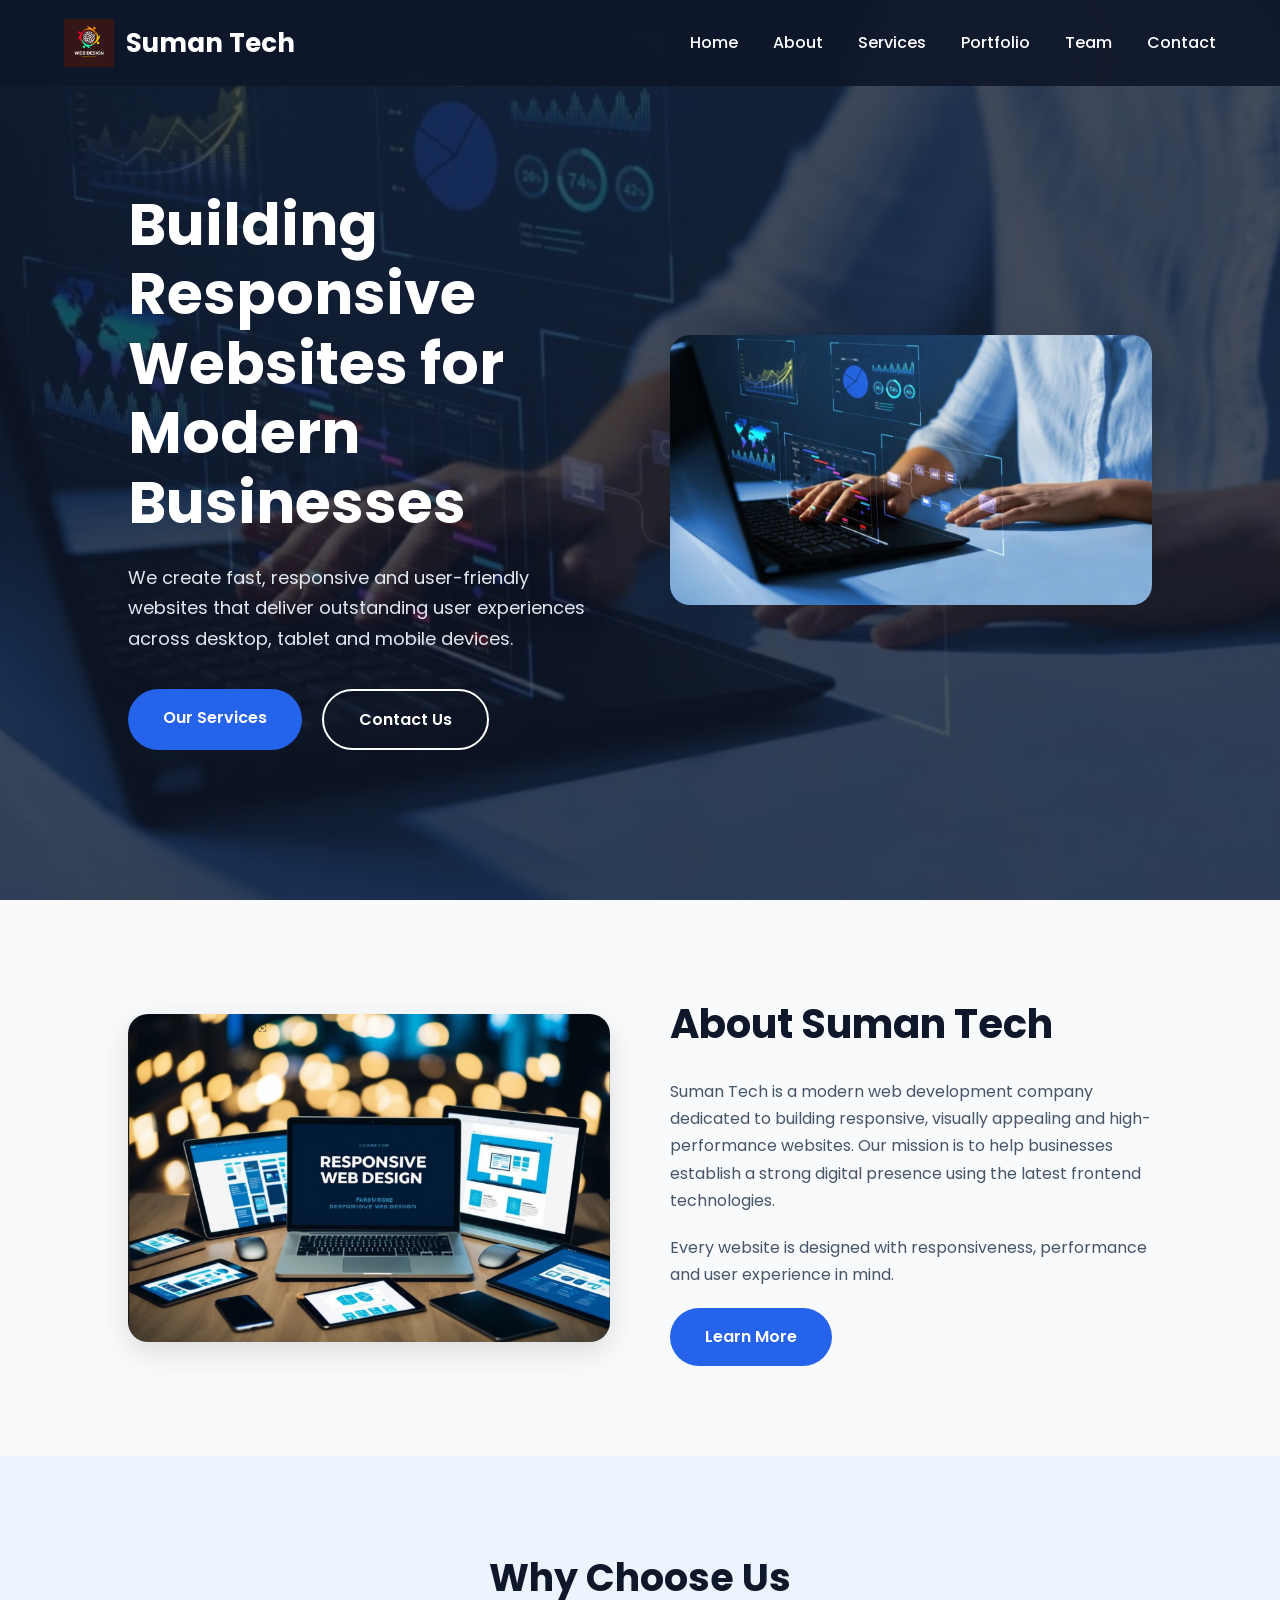
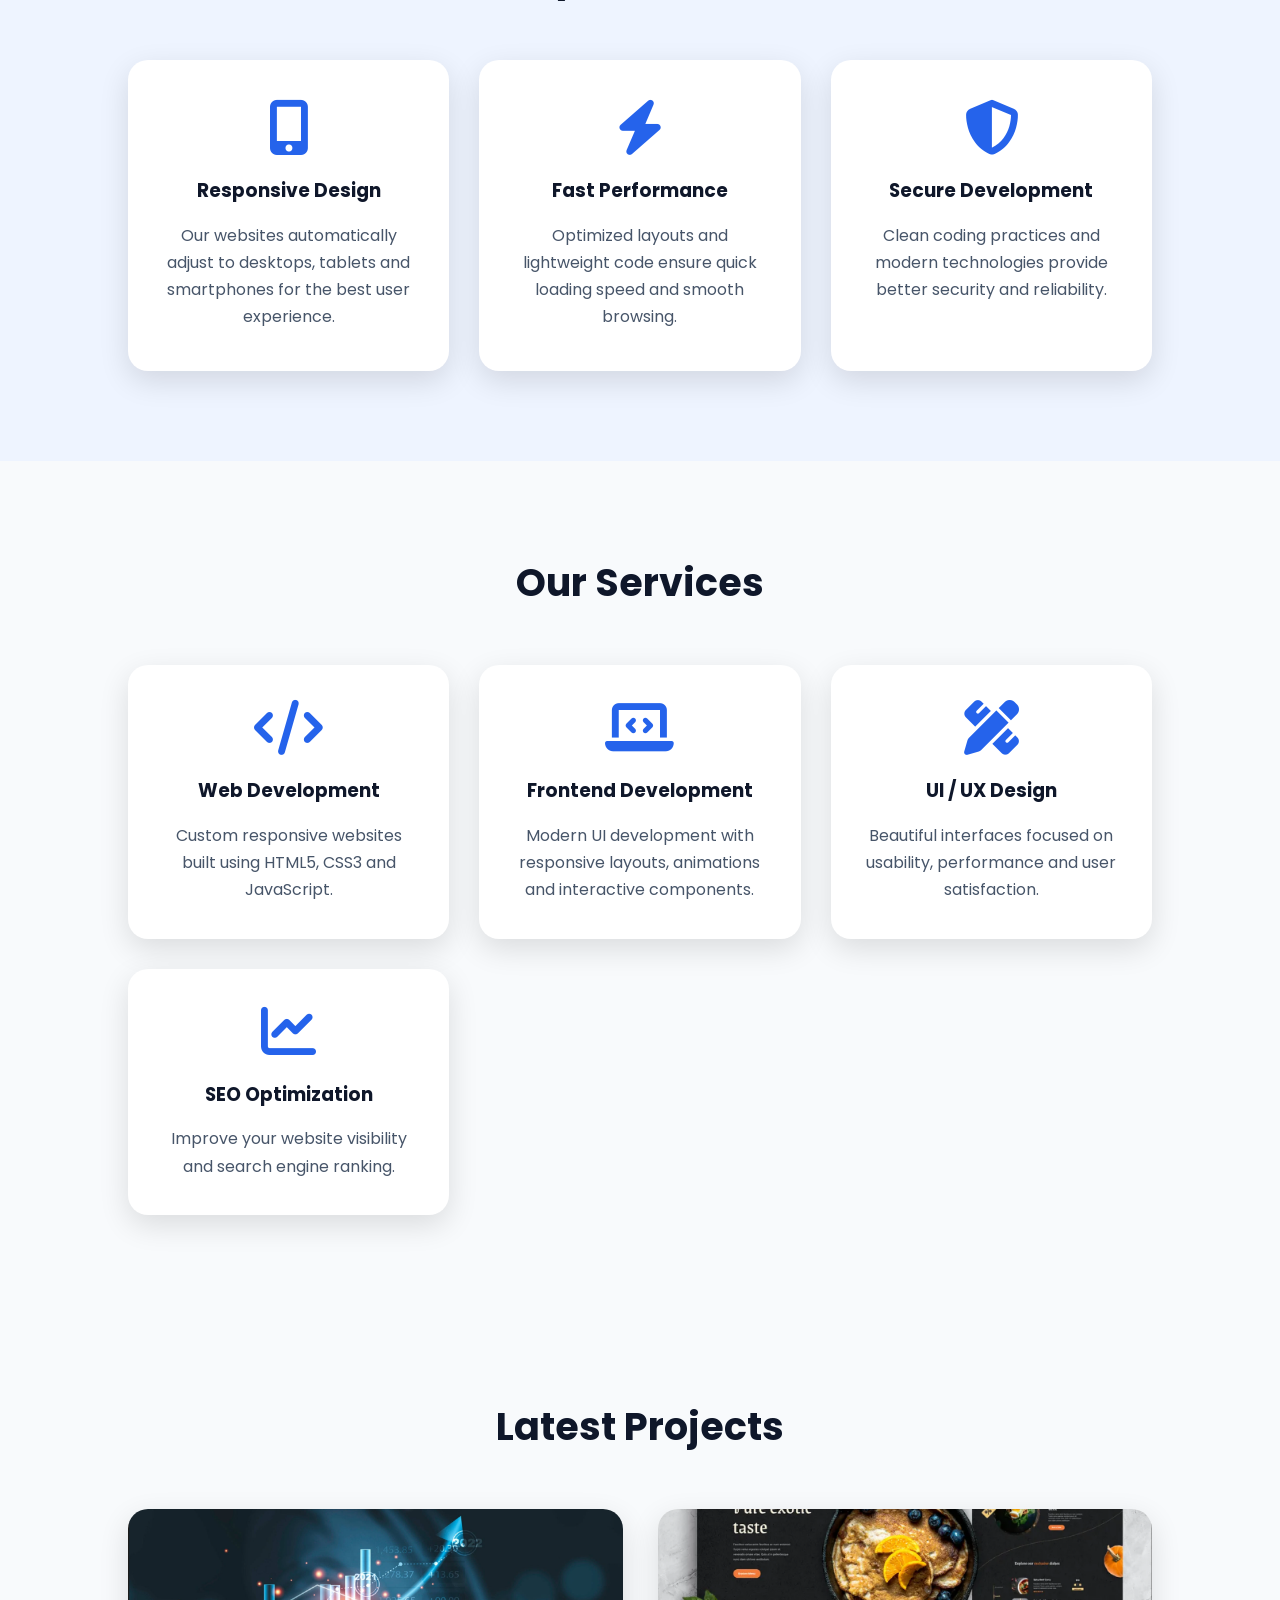
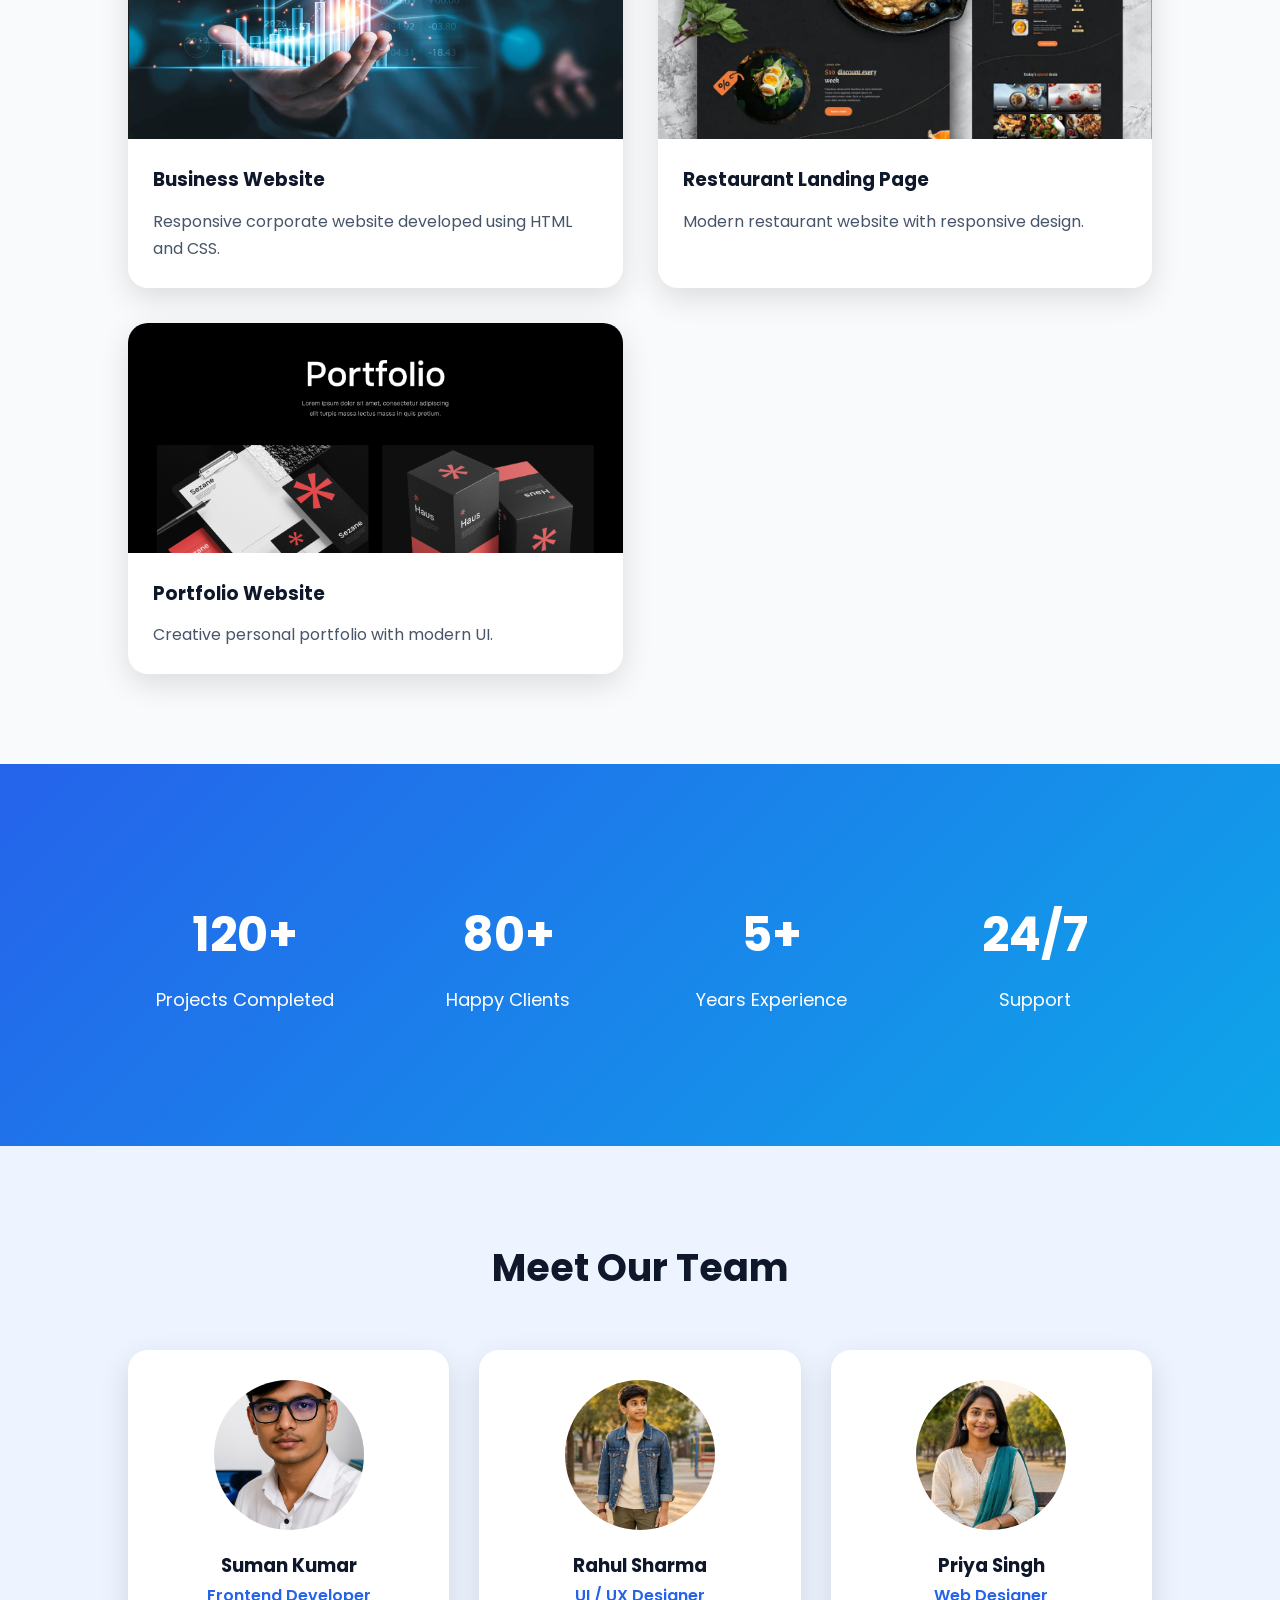
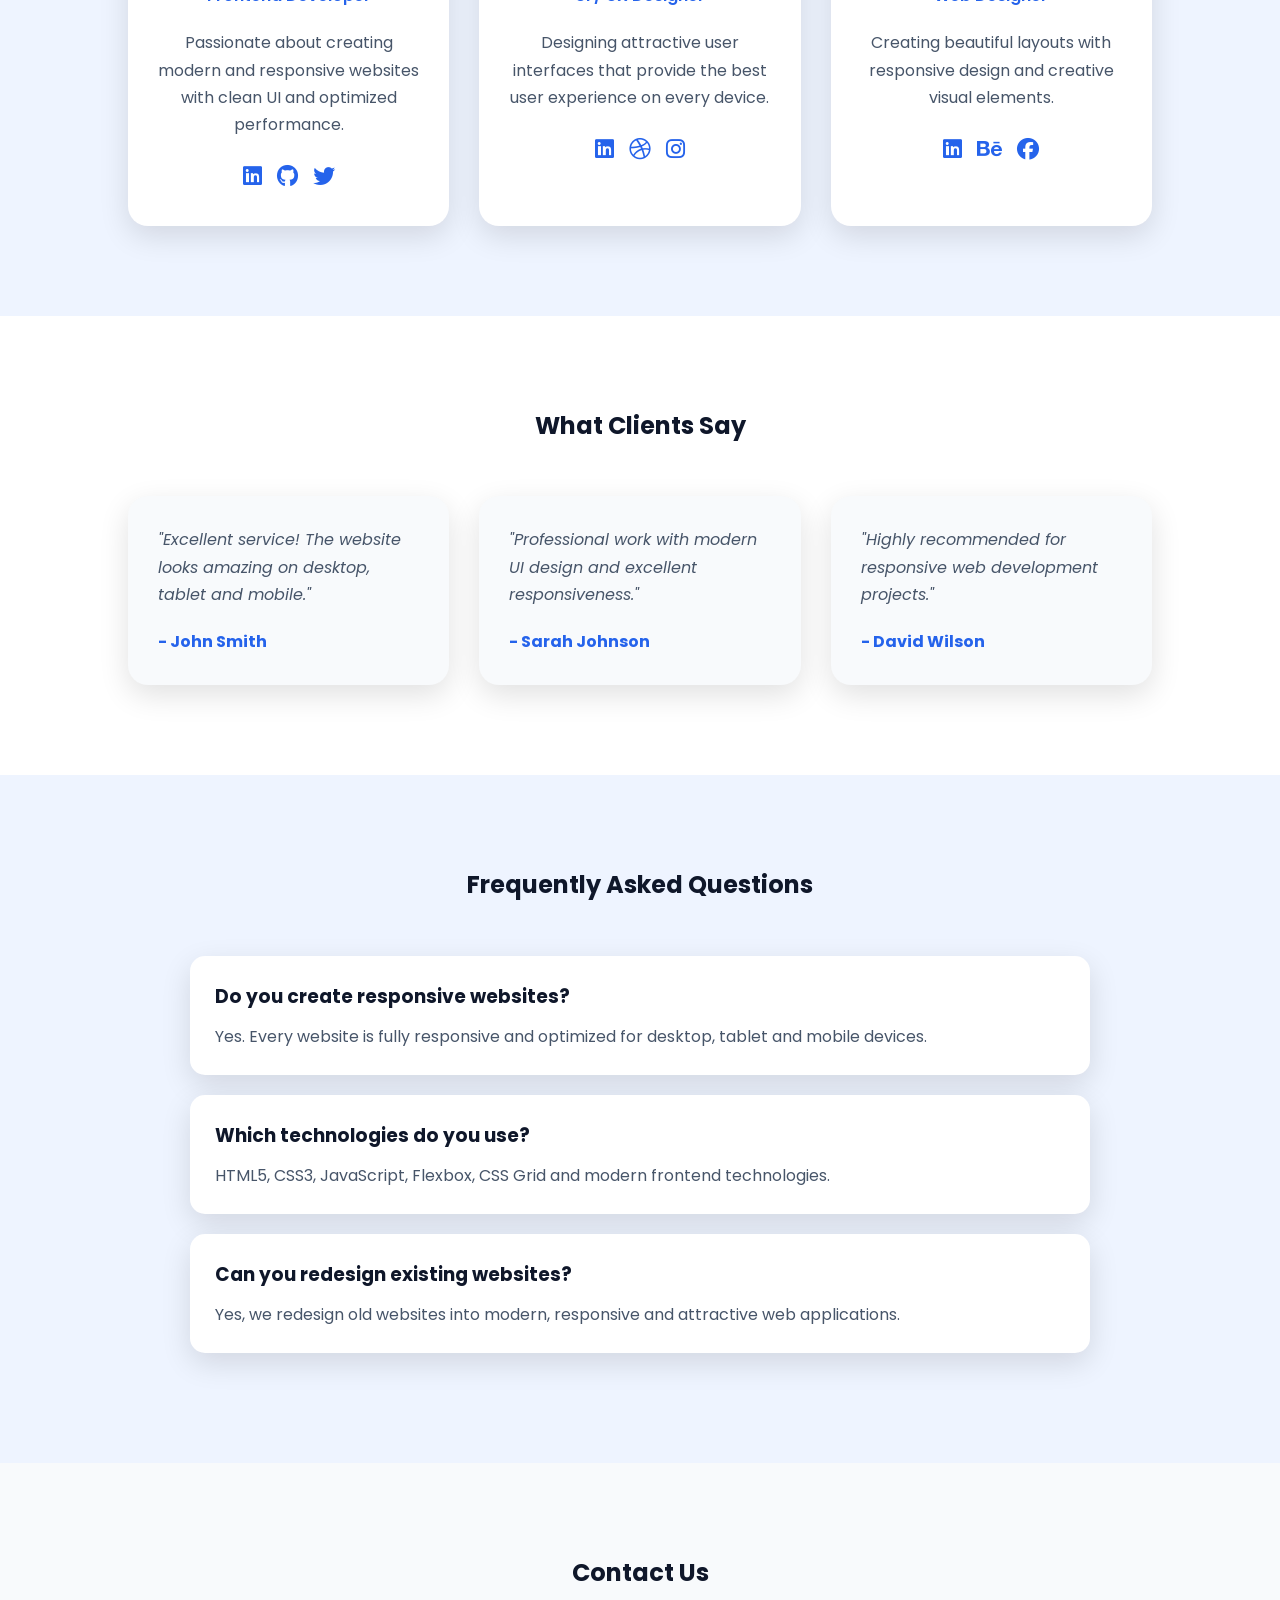
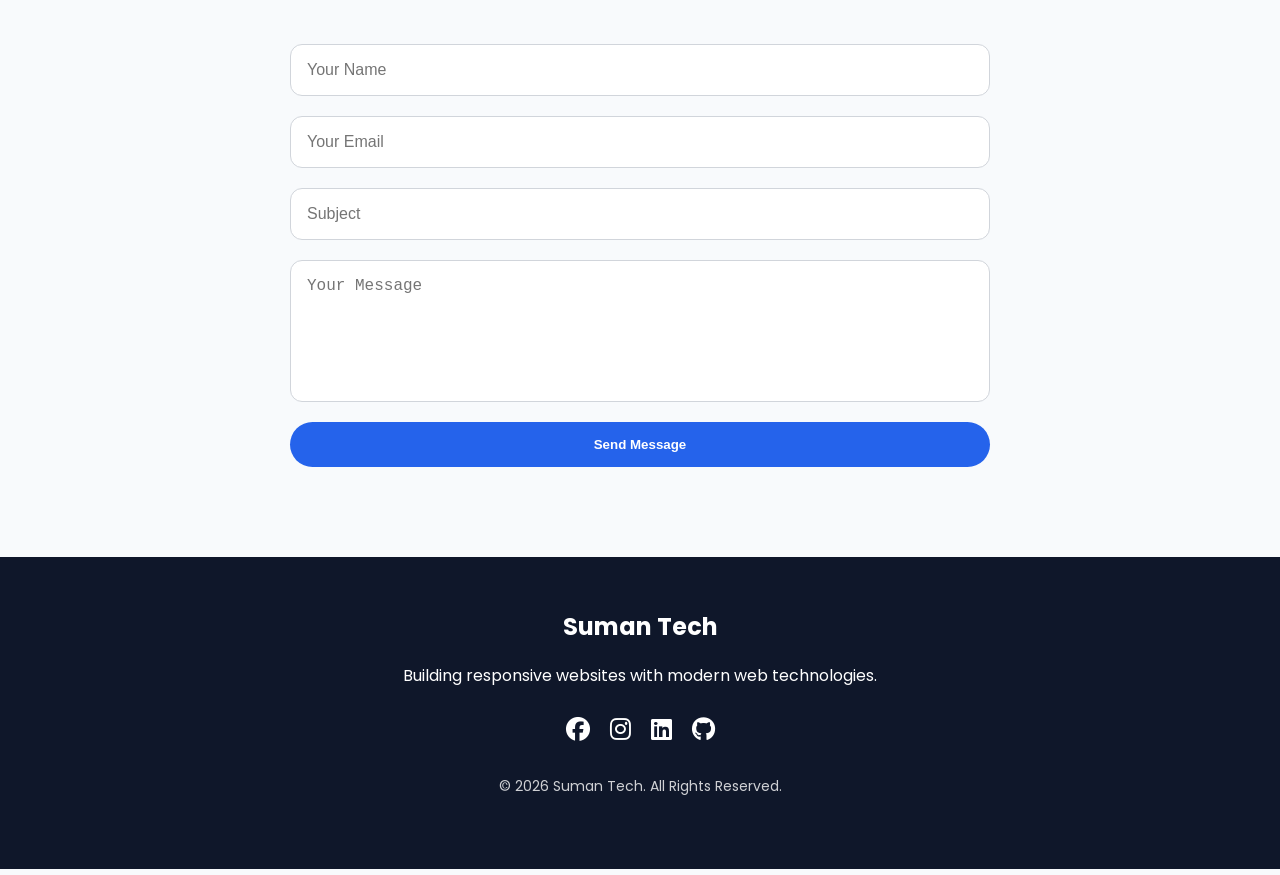
<file: week 2 Responsive Webpage/index.html>
<!doctype html>
<html lang="en">
  <head>
    <meta charset="UTF-8" />
    <meta name="viewport" content="width=device-width, initial-scale=1.0" />
    <title>Suman Tech | Responsive Business Website</title>
    <link
      href="https://fonts.googleapis.com/css2?family=Poppins:wght@300;400;500;600;700&display=swap"
      rel="stylesheet" />
    <link
      rel="stylesheet"
      href="https://cdnjs.cloudflare.com/ajax/libs/font-awesome/6.6.0/css/all.min.css" />

    <link rel="stylesheet" href="style.css" />
  </head>

  <body>
    <header>
      <nav class="navbar">
        <div class="logo">
          <img src="images/logo.png" alt="Logo" />

          <span>Suman Tech</span>
        </div>

        <ul class="nav-links">
          <li><a href="#home">Home</a></li>
          <li><a href="#about">About</a></li>
          <li><a href="#services">Services</a></li>
          <li><a href="#portfolio">Portfolio</a></li>
          <li><a href="#team">Team</a></li>
          <li><a href="#contact">Contact</a></li>
        </ul>
        <div class="menu-btn">
          <i class="fa-solid fa-bars"></i>
        </div>
      </nav>
    </header>
    
    <section class="hero" id="home">
      <div class="hero-content">
        <h1>Building Responsive Websites for Modern Businesses</h1>
        <p>
          We create fast, responsive and user-friendly websites that deliver
          outstanding user experiences across desktop, tablet and mobile
          devices.
        </p>

        <div class="hero-buttons">
          <a href="#services" class="btn">Our Services</a>
          <a href="#contact" class="btn btn-outline">Contact Us</a>
        </div>
      </div>
      <div class="hero-image">
        <img src="images/hero.jpg" alt="Hero" />
      </div>
    </section>

    <!--================ ABOUT ================-->

    <section class="about" id="about">
      <div class="about-image">
        <img src="images/about.jpg" alt="About" />
      </div>

      <div class="about-content">
        <h2>About Suman Tech</h2>

        <p>
          Suman Tech is a modern web development company dedicated to building
          responsive, visually appealing and high-performance websites. Our
          mission is to help businesses establish a strong digital presence
          using the latest frontend technologies.
        </p>

        <p>
          Every website is designed with responsiveness, performance and user
          experience in mind.
        </p>

        <a href="#" class="btn">Learn More</a>
      </div>
    </section>

    <!--================ FEATURES ================-->

    <section class="features" id="features">
      <h2>Why Choose Us</h2>

      <div class="feature-container">
        <div class="feature-card">
          <i class="fa-solid fa-mobile-screen-button"></i>

          <h3>Responsive Design</h3>

          <p>
            Our websites automatically adjust to desktops, tablets and
            smartphones for the best user experience.
          </p>
        </div>

        <div class="feature-card">
          <i class="fa-solid fa-bolt"></i>

          <h3>Fast Performance</h3>

          <p>
            Optimized layouts and lightweight code ensure quick loading speed
            and smooth browsing.
          </p>
        </div>

        <div class="feature-card">
          <i class="fa-solid fa-shield-halved"></i>

          <h3>Secure Development</h3>

          <p>
            Clean coding practices and modern technologies provide better
            security and reliability.
          </p>
        </div>
      </div>
    </section>

    <!--================ SERVICES ================-->

    <section class="services" id="services">
      <h2>Our Services</h2>

      <div class="service-container">
        <div class="service-card">
          <i class="fa-solid fa-code"></i>

          <h3>Web Development</h3>

          <p>
            Custom responsive websites built using HTML5, CSS3 and JavaScript.
          </p>
        </div>

        <div class="service-card">
          <i class="fa-solid fa-laptop-code"></i>

          <h3>Frontend Development</h3>

          <p>
            Modern UI development with responsive layouts, animations and
            interactive components.
          </p>
        </div>

        <div class="service-card">
          <i class="fa-solid fa-pen-ruler"></i>

          <h3>UI / UX Design</h3>

          <p>
            Beautiful interfaces focused on usability, performance and user
            satisfaction.
          </p>
        </div>

        <div class="service-card">
          <i class="fa-solid fa-chart-line"></i>

          <h3>SEO Optimization</h3>

          <p>Improve your website visibility and search engine ranking.</p>
        </div>
      </div>
    </section>

    <!--================ PORTFOLIO ================-->

    <section class="portfolio" id="portfolio">
      <h2>Latest Projects</h2>

      <div class="portfolio-container">
        <div class="portfolio-card">
          <img src="images/project1.jpg" alt="Project" />

          <div class="portfolio-content">
            <h3>Business Website</h3>

            <p>Responsive corporate website developed using HTML and CSS.</p>
          </div>
        </div>

        <div class="portfolio-card">
          <img src="images/project2.jpg" alt="Project" />

          <div class="portfolio-content">
            <h3>Restaurant Landing Page</h3>

            <p>Modern restaurant website with responsive design.</p>
          </div>
        </div>

        <div class="portfolio-card">
          <img src="images/project3.jpg" alt="Project" />

          <div class="portfolio-content">
            <h3>Portfolio Website</h3>

            <p>Creative personal portfolio with modern UI.</p>
          </div>
        </div>
      </div>
    </section>

    <!--================ STATS ================-->

    <section class="stats">
      <div class="stat-box">
        <h2>120+</h2>

        <p>Projects Completed</p>
      </div>

      <div class="stat-box">
        <h2>80+</h2>

        <p>Happy Clients</p>
      </div>

      <div class="stat-box">
        <h2>5+</h2>

        <p>Years Experience</p>
      </div>

      <div class="stat-box">
        <h2>24/7</h2>

        <p>Support</p>
      </div>
    </section>

    <!--================ TEAM SECTION ================-->

    <section class="team" id="team">
      <h2>Meet Our Team</h2>

      <div class="team-container">
        <div class="team-card">
          <img src="images/team1.jpg" alt="Team Member" />

          <h3>Suman Kumar</h3>

          <span>Frontend Developer</span>

          <p>
            Passionate about creating modern and responsive websites with clean
            UI and optimized performance.
          </p>

          <div class="social-icons">
            <a href="#"><i class="fab fa-linkedin"></i></a>

            <a href="#"><i class="fab fa-github"></i></a>

            <a href="#"><i class="fab fa-twitter"></i></a>
          </div>
        </div>

        <div class="team-card">
          <img src="images/team2.jpg" alt="Team Member" />

          <h3>Rahul Sharma</h3>

          <span>UI / UX Designer</span>

          <p>
            Designing attractive user interfaces that provide the best user
            experience on every device.
          </p>

          <div class="social-icons">
            <a href="#"><i class="fab fa-linkedin"></i></a>

            <a href="#"><i class="fab fa-dribbble"></i></a>

            <a href="#"><i class="fab fa-instagram"></i></a>
          </div>
        </div>

        <div class="team-card">
          <img src="images/team3.jpg" alt="Team Member" />

          <h3>Priya Singh</h3>

          <span>Web Designer</span>

          <p>
            Creating beautiful layouts with responsive design and creative
            visual elements.
          </p>

          <div class="social-icons">
            <a href="#"><i class="fab fa-linkedin"></i></a>

            <a href="#"><i class="fab fa-behance"></i></a>

            <a href="#"><i class="fab fa-facebook"></i></a>
          </div>
        </div>
      </div>
    </section>

    <!--================ TESTIMONIALS ================-->

    <section class="testimonials">
      <h2>What Clients Say</h2>

      <div class="testimonial-container">
        <div class="testimonial-card">
          <p>
            "Excellent service! The website looks amazing on desktop, tablet and
            mobile."
          </p>

          <h4>- John Smith</h4>
        </div>

        <div class="testimonial-card">
          <p>
            "Professional work with modern UI design and excellent
            responsiveness."
          </p>

          <h4>- Sarah Johnson</h4>
        </div>

        <div class="testimonial-card">
          <p>"Highly recommended for responsive web development projects."</p>

          <h4>- David Wilson</h4>
        </div>
      </div>
    </section>

    <!--================ FAQ ================-->

    <section class="faq">
      <h2>Frequently Asked Questions</h2>

      <div class="faq-container">
        <div class="faq-item">
          <h3>Do you create responsive websites?</h3>

          <p>
            Yes. Every website is fully responsive and optimized for desktop,
            tablet and mobile devices.
          </p>
        </div>

        <div class="faq-item">
          <h3>Which technologies do you use?</h3>

          <p>
            HTML5, CSS3, JavaScript, Flexbox, CSS Grid and modern frontend
            technologies.
          </p>
        </div>

        <div class="faq-item">
          <h3>Can you redesign existing websites?</h3>

          <p>
            Yes, we redesign old websites into modern, responsive and attractive
            web applications.
          </p>
        </div>
      </div>
    </section>

    <!--================ CONTACT ================-->

    <section class="contact" id="contact">
      <h2>Contact Us</h2>

      <form>
        <input type="text" placeholder="Your Name" required />

        <input type="email" placeholder="Your Email" required />

        <input type="text" placeholder="Subject" />

        <textarea rows="6" placeholder="Your Message"></textarea>

        <button class="btn">Send Message</button>
      </form>
    </section>

    <!--================ FOOTER ================-->

    <footer>
      <div class="footer-content">
        <h2>Suman Tech</h2>

        <p>Building responsive websites with modern web technologies.</p>

        <div class="footer-social">
          <a href="#"><i class="fab fa-facebook"></i></a>

          <a href="#"><i class="fab fa-instagram"></i></a>

          <a href="#"><i class="fab fa-linkedin"></i></a>

          <a href="#"><i class="fab fa-github"></i></a>
        </div>

        <p class="copyright">© 2026 Suman Tech. All Rights Reserved.</p>
      </div>
    </footer>

    <script src="script.js"></script>
  </body>
</html>
</file>
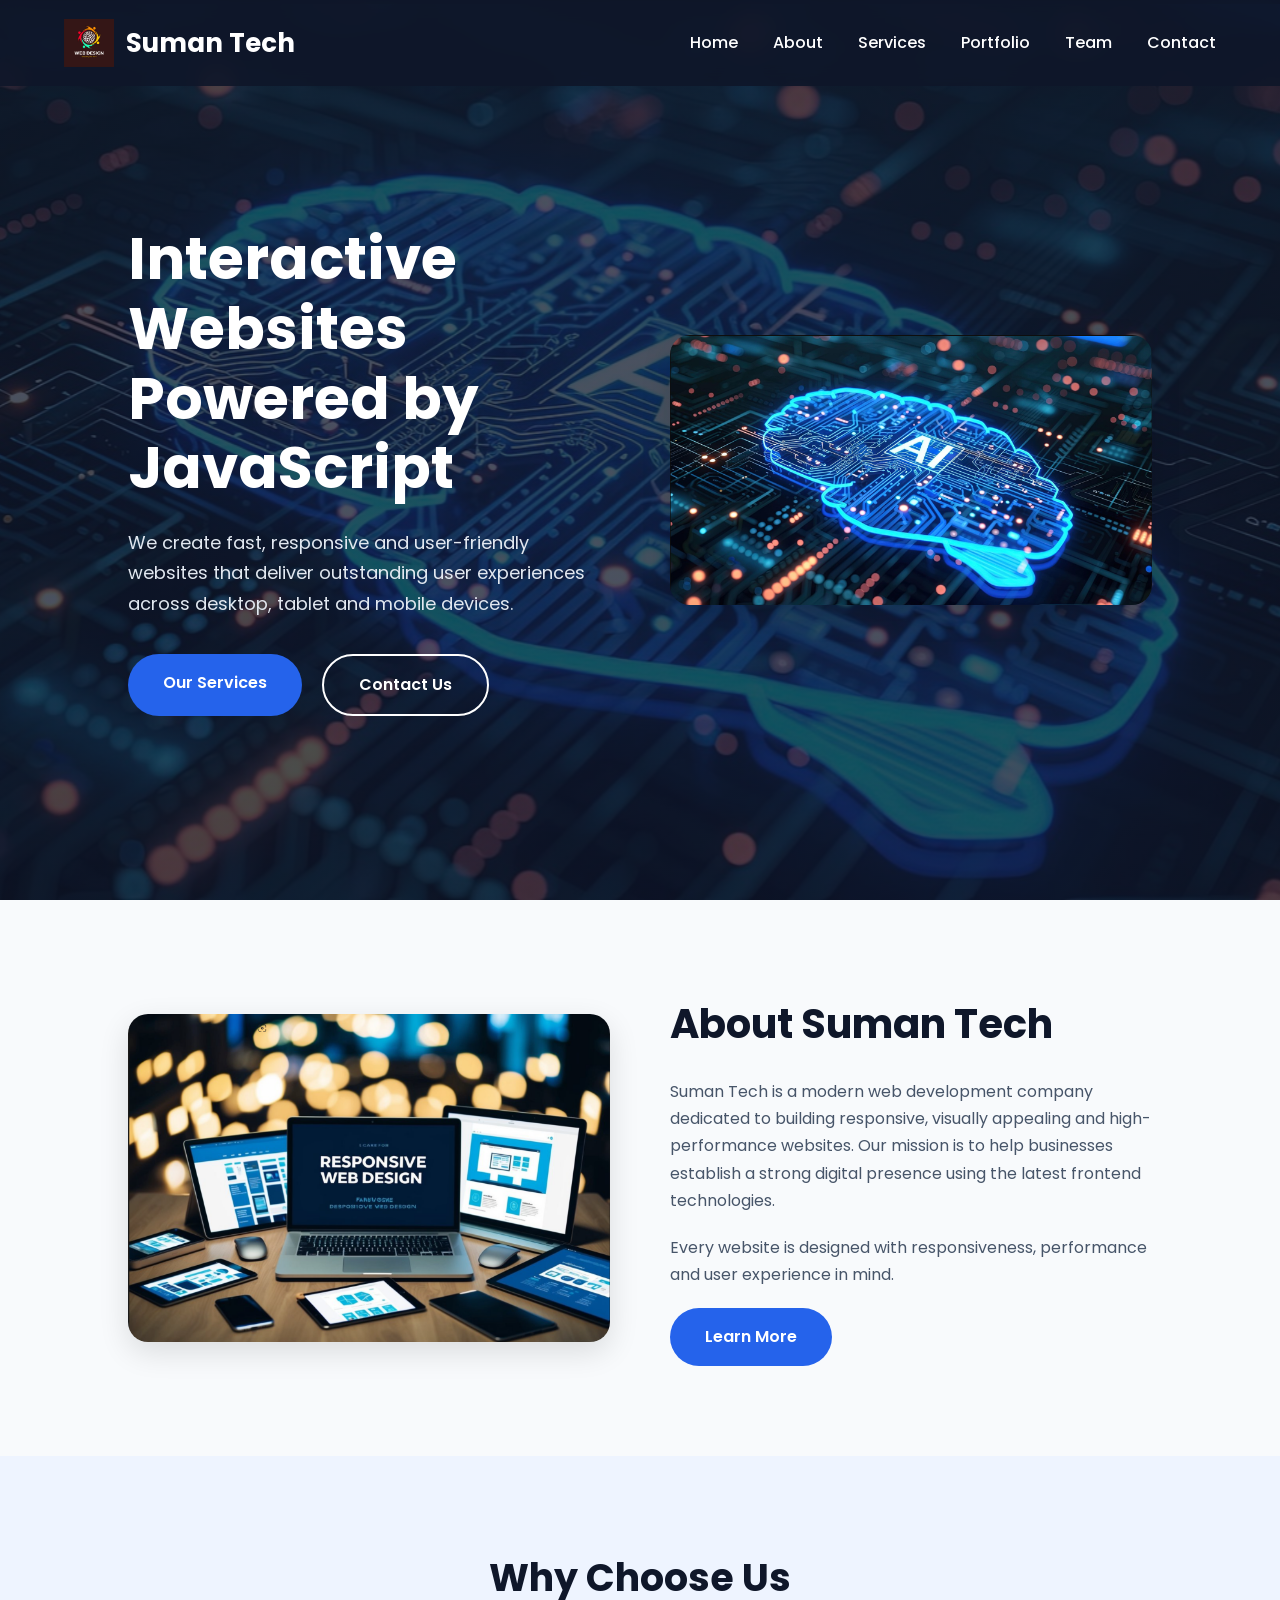
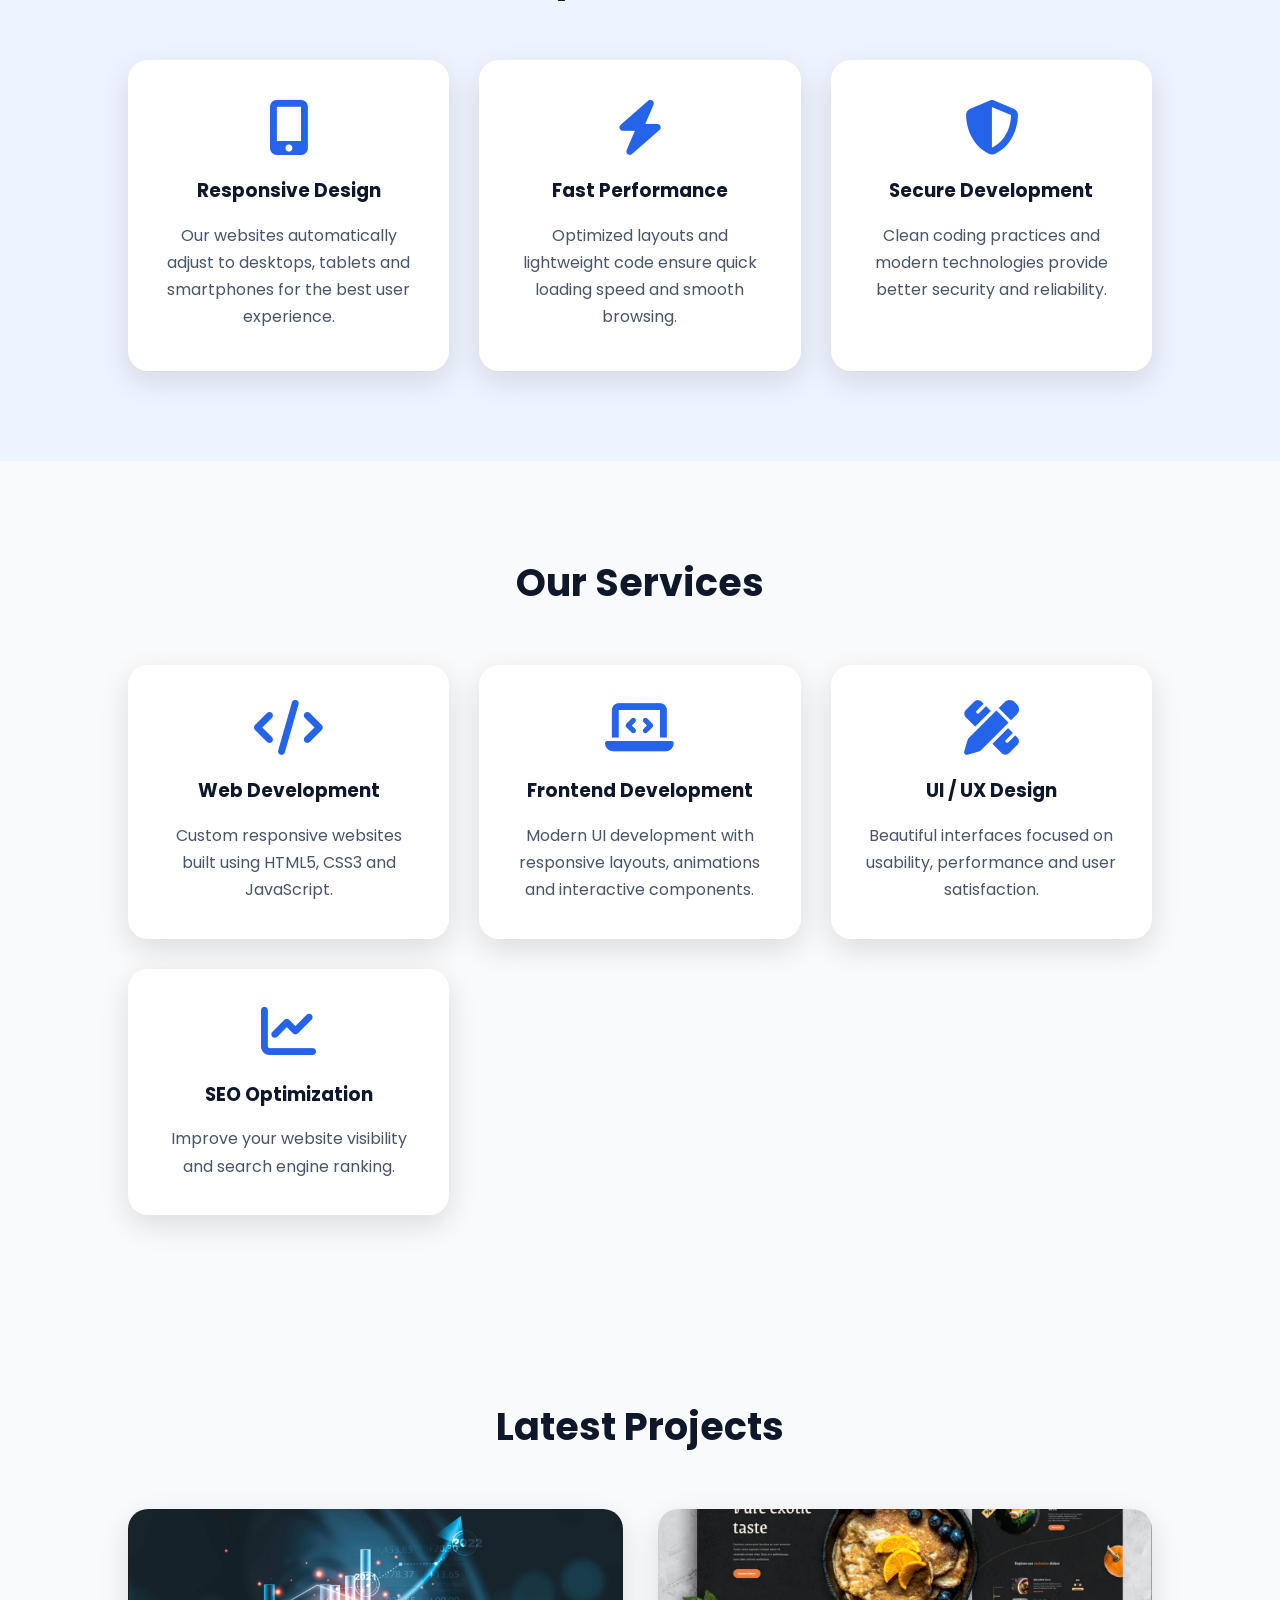
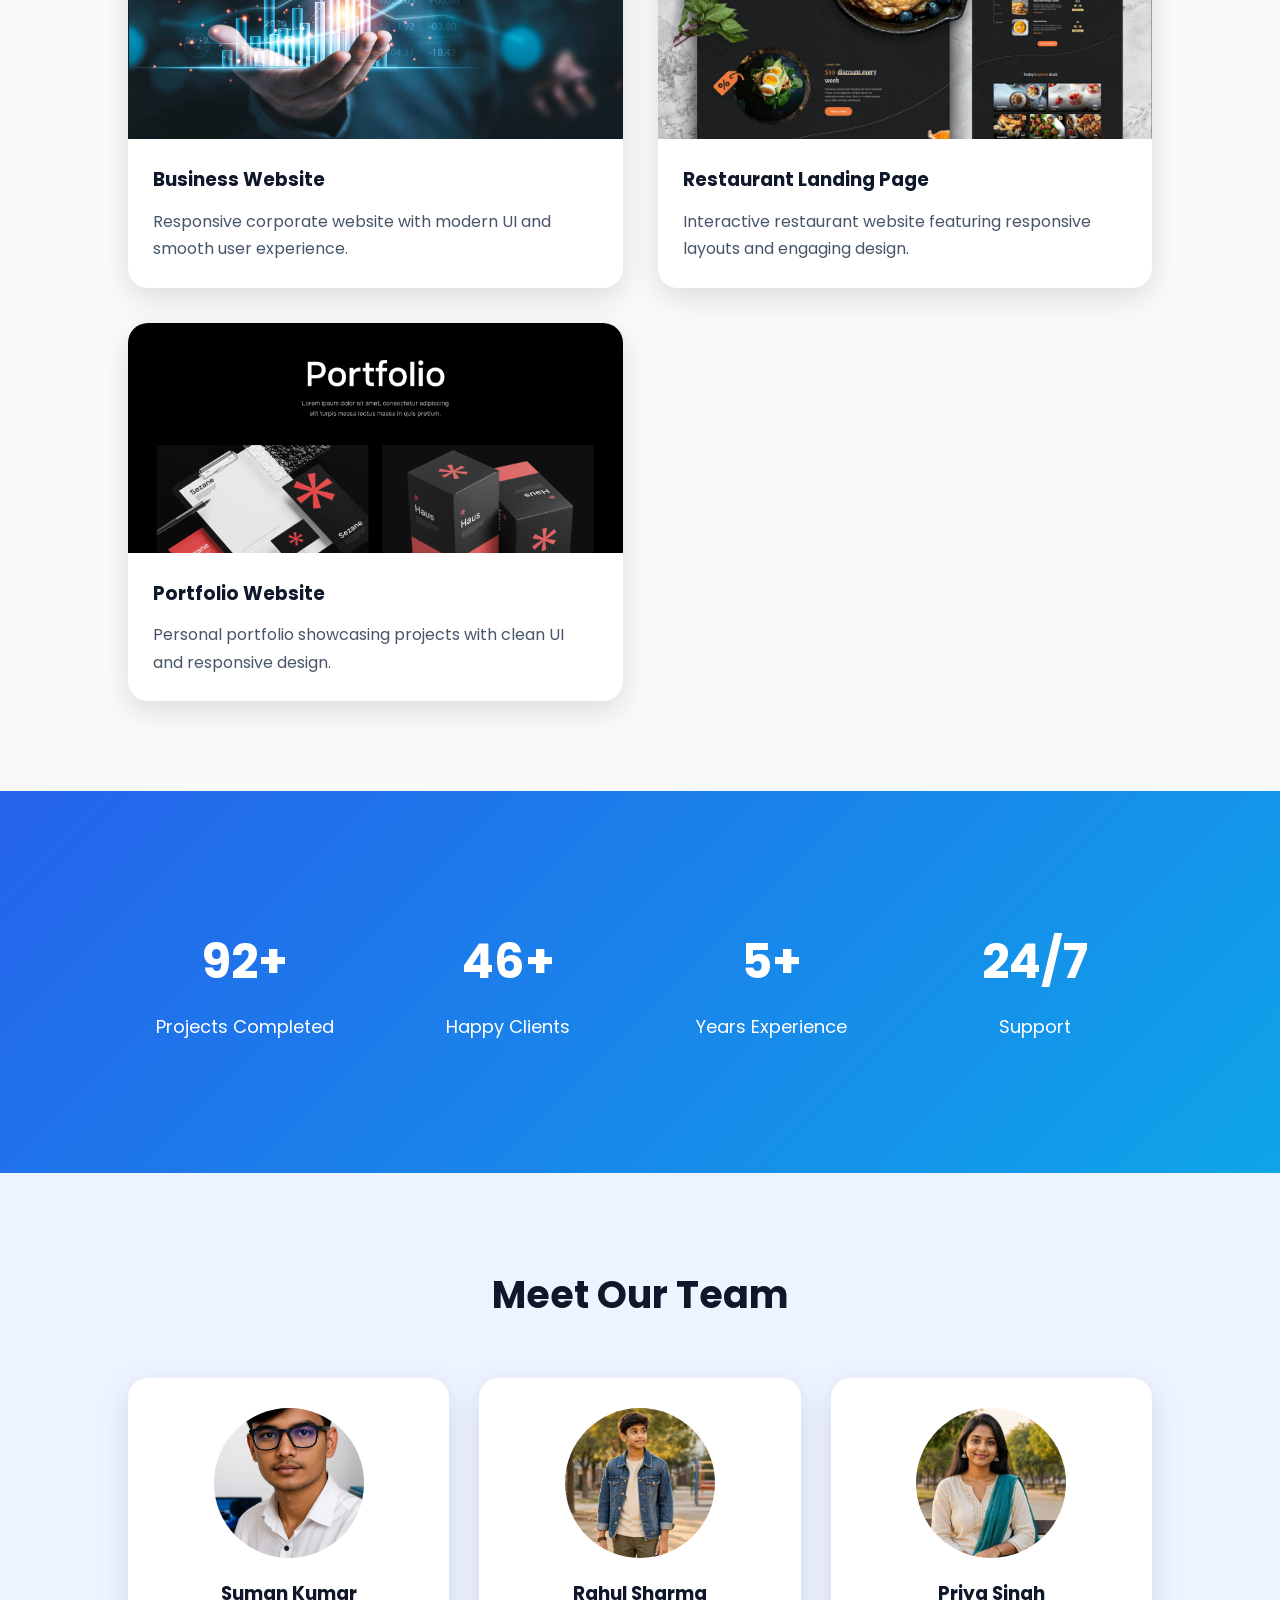
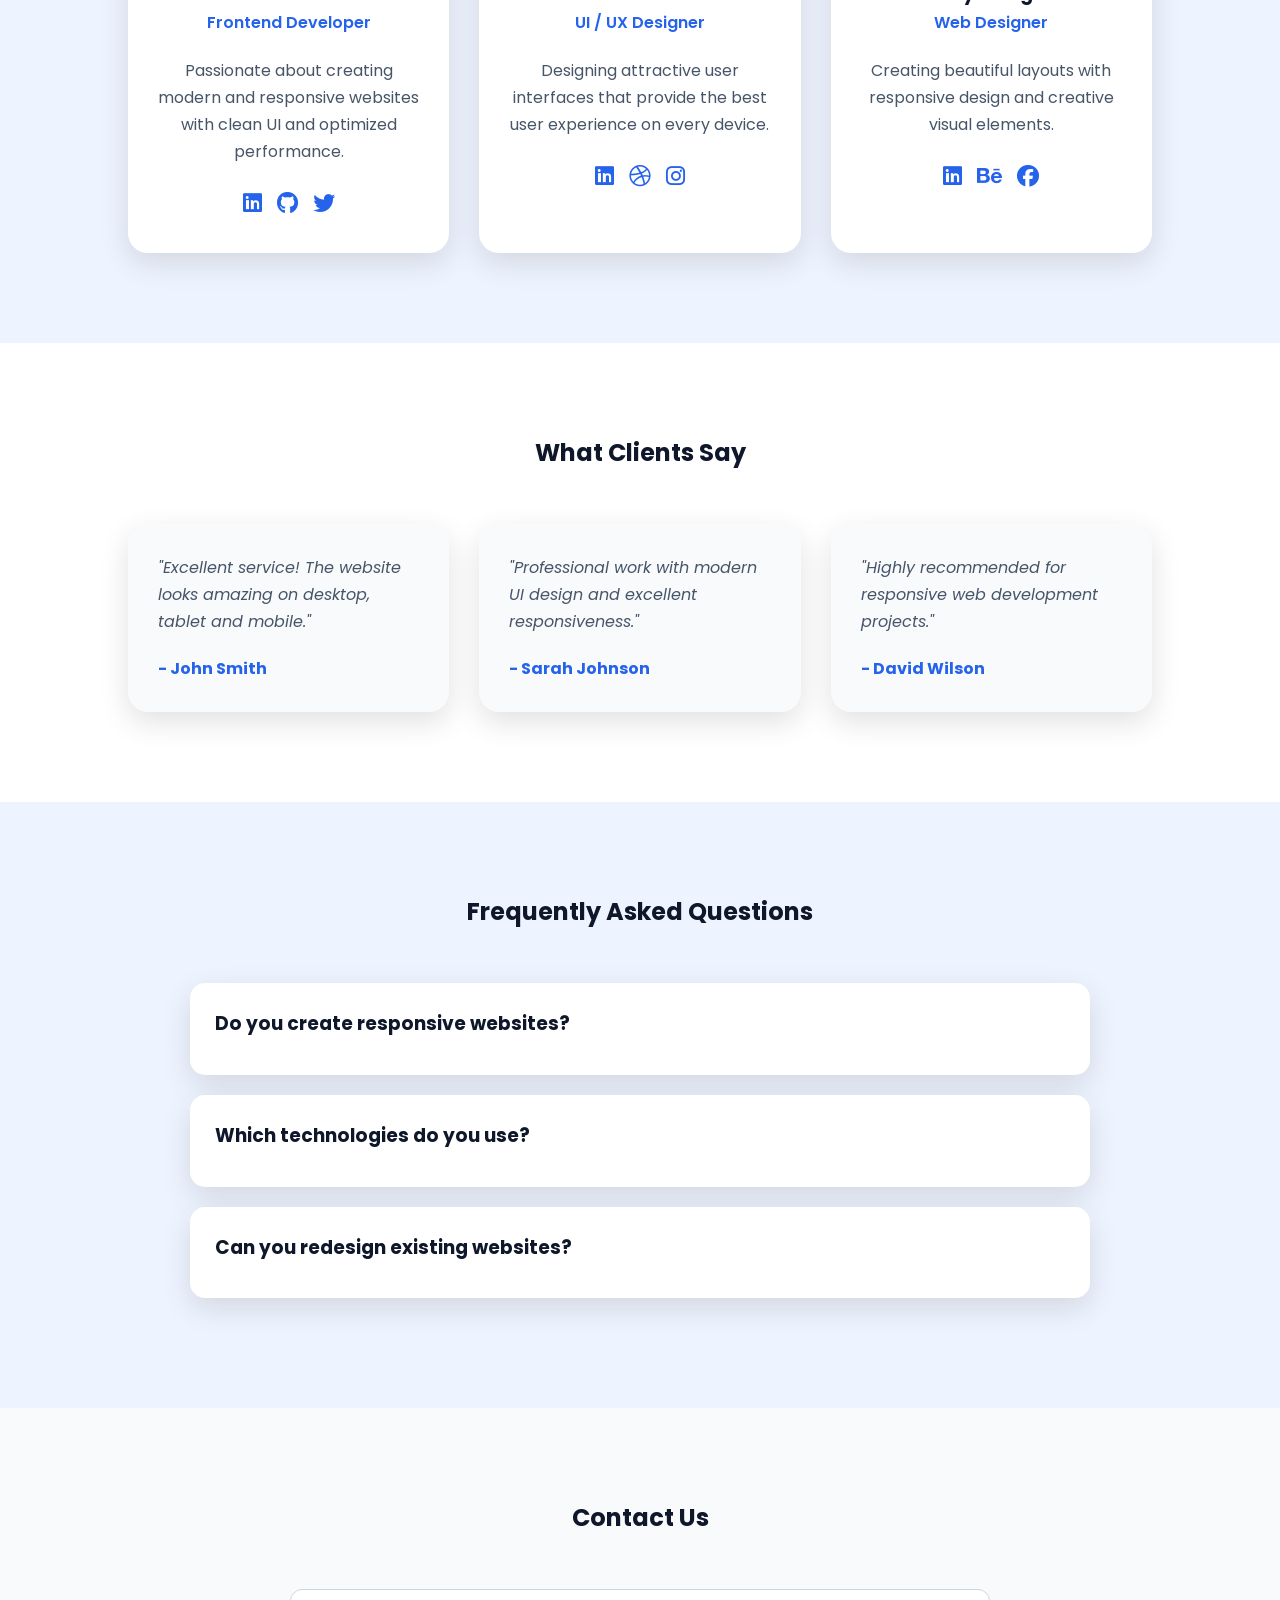
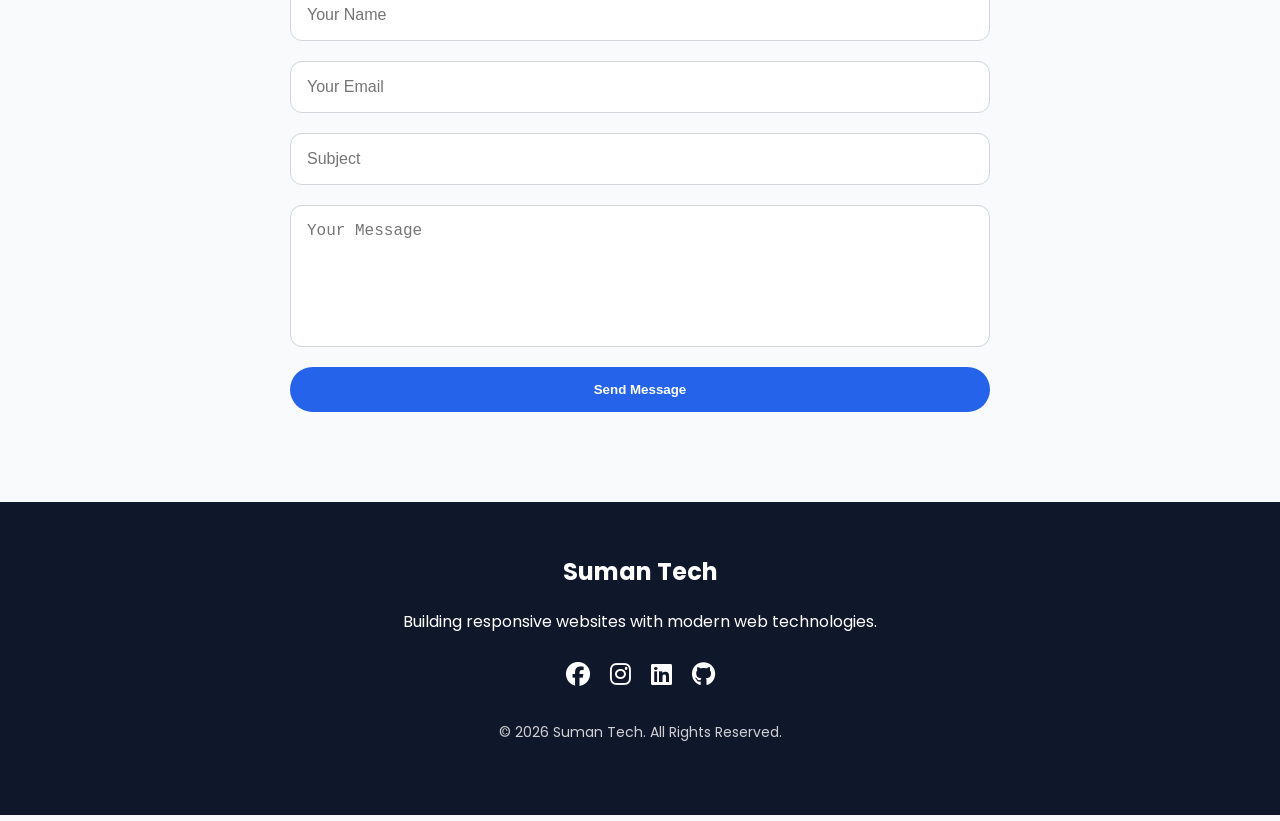
<file: Week-3-JavaScript-Interactive-Webpage/index.html>
<!doctype html>
<html lang="en">
  <head>
    <meta charset="UTF-8" />
    <meta name="viewport" content="width=device-width, initial-scale=1.0" />

    <title>Suman Tech | Responsive Business Website</title>

    <!-- Google Font -->
    <link
      href="https://fonts.googleapis.com/css2?family=Poppins:wght@300;400;500;600;700&display=swap"
      rel="stylesheet" />

    <!-- Font Awesome -->
    <link
      rel="stylesheet"
      href="https://cdnjs.cloudflare.com/ajax/libs/font-awesome/6.6.0/css/all.min.css" />

    <link rel="stylesheet" href="style.css" />
  </head>

  <body>
    <header>
      <nav class="navbar">
        <div class="logo">
          <img src="images/logo.png" alt="Logo" />

          <span>Suman Tech</span>
        </div>

        <ul class="nav-links">
          <li><a href="#home">Home</a></li>
          <li><a href="#about">About</a></li>
          <li><a href="#services">Services</a></li>
          <li><a href="#portfolio">Portfolio</a></li>
          <li><a href="#team">Team</a></li>
          <li><a href="#contact">Contact</a></li>
        </ul>

        <div class="menu-btn">
          <i class="fa-solid fa-bars"></i>
        </div>
      </nav>
    </header>
    <section class="hero" id="home">
      <div class="hero-content">
        <h1>Interactive Websites Powered by JavaScript</h1>

        <p>
          We create fast, responsive and user-friendly websites that deliver
          outstanding user experiences across desktop, tablet and mobile
          devices.
        </p>

        <div class="hero-buttons">
          <a href="#services" class="btn">Our Services</a>

          <a href="#contact" class="btn btn-outline">Contact Us</a>
        </div>
      </div>

      <div class="hero-image">
        <img src="images/hero.jpg" alt="Hero" />
      </div>
    </section>

    <!--================ ABOUT ================-->

    <section class="about" id="about">
      <div class="about-image">
        <img src="images/about.jpg" alt="About" />
      </div>

      <div class="about-content">
        <h2>About Suman Tech</h2>

        <p>
          Suman Tech is a modern web development company dedicated to building
          responsive, visually appealing and high-performance websites. Our
          mission is to help businesses establish a strong digital presence
          using the latest frontend technologies.
        </p>

        <p>
          Every website is designed with responsiveness, performance and user
          experience in mind.
        </p>

        <a href="#" class="btn">Learn More</a>
      </div>
    </section>

    <!--================ FEATURES ================-->

    <section class="features" id="features">
      <h2>Why Choose Us</h2>

      <div class="feature-container">
        <div class="feature-card">
          <i class="fa-solid fa-mobile-screen-button"></i>

          <h3>Responsive Design</h3>

          <p>
            Our websites automatically adjust to desktops, tablets and
            smartphones for the best user experience.
          </p>
        </div>

        <div class="feature-card">
          <i class="fa-solid fa-bolt"></i>

          <h3>Fast Performance</h3>

          <p>
            Optimized layouts and lightweight code ensure quick loading speed
            and smooth browsing.
          </p>
        </div>

        <div class="feature-card">
          <i class="fa-solid fa-shield-halved"></i>

          <h3>Secure Development</h3>

          <p>
            Clean coding practices and modern technologies provide better
            security and reliability.
          </p>
        </div>
      </div>
    </section>

    <!--================ SERVICES ================-->

    <section class="services" id="services">
      <h2>Our Services</h2>

      <div class="service-container">
        <div class="service-card">
          <i class="fa-solid fa-code"></i>

          <h3>Web Development</h3>

          <p>
            Custom responsive websites built using HTML5, CSS3 and JavaScript.
          </p>
        </div>

        <div class="service-card">
          <i class="fa-solid fa-laptop-code"></i>

          <h3>Frontend Development</h3>

          <p>
            Modern UI development with responsive layouts, animations and
            interactive components.
          </p>
        </div>

        <div class="service-card">
          <i class="fa-solid fa-pen-ruler"></i>

          <h3>UI / UX Design</h3>

          <p>
            Beautiful interfaces focused on usability, performance and user
            satisfaction.
          </p>
        </div>

        <div class="service-card">
          <i class="fa-solid fa-chart-line"></i>

          <h3>SEO Optimization</h3>

          <p>Improve your website visibility and search engine ranking.</p>
        </div>
      </div>
    </section>

    <!--================ PORTFOLIO ================-->

    <section class="portfolio" id="portfolio">
      <h2>Latest Projects</h2>

      <div class="portfolio-container">
        <div class="portfolio-card">
          <img src="images/project1.jpg" alt="Project" />

          <div class="portfolio-content">
            <h3>Business Website</h3>

            <p>Responsive corporate website with modern UI and smooth user experience.</p>
          </div>
        </div>

        <div class="portfolio-card">
          <img src="images/project2.jpg" alt="Project" />

          <div class="portfolio-content">
            <h3>Restaurant Landing Page</h3>

            <p>Interactive restaurant website featuring responsive layouts and engaging design.</p>
          </div>
        </div>

        <div class="portfolio-card">
          <img src="images/project3.jpg" alt="Project" />

          <div class="portfolio-content">
            <h3>Portfolio Website</h3>

            <p>Personal portfolio showcasing projects with clean UI and responsive design.</p>
          </div>
        </div>
      </div>
    </section>

    <!--================ STATS ================-->

    <section class="stats">
      <div class="stat-box">
        <h2>120+</h2>

        <p>Projects Completed</p>
      </div>

      <div class="stat-box">
        <h2>80+</h2>

        <p>Happy Clients</p>
      </div>

      <div class="stat-box">
        <h2>5+</h2>

        <p>Years Experience</p>
      </div>

      <div class="stat-box">
        <h2>24/7</h2>

        <p>Support</p>
      </div>
    </section>

    <!--================ TEAM SECTION ================-->

    <section class="team" id="team">
      <h2>Meet Our Team</h2>

      <div class="team-container">
        <div class="team-card">
          <img src="images/team1.jpg" alt="Team Member" />

          <h3>Suman Kumar</h3>

          <span>Frontend Developer</span>

          <p>
            Passionate about creating modern and responsive websites with clean
            UI and optimized performance.
          </p>

          <div class="social-icons">
            <a href="#"><i class="fab fa-linkedin"></i></a>

            <a href="#"><i class="fab fa-github"></i></a>

            <a href="#"><i class="fab fa-twitter"></i></a>
          </div>
        </div>

        <div class="team-card">
          <img src="images/team2.jpg" alt="Team Member" />

          <h3>Rahul Sharma</h3>

          <span>UI / UX Designer</span>

          <p>
            Designing attractive user interfaces that provide the best user
            experience on every device.
          </p>

          <div class="social-icons">
            <a href="#"><i class="fab fa-linkedin"></i></a>

            <a href="#"><i class="fab fa-dribbble"></i></a>

            <a href="#"><i class="fab fa-instagram"></i></a>
          </div>
        </div>

        <div class="team-card">
          <img src="images/team3.jpg" alt="Team Member" />

          <h3>Priya Singh</h3>

          <span>Web Designer</span>

          <p>
            Creating beautiful layouts with responsive design and creative
            visual elements.
          </p>

          <div class="social-icons">
            <a href="#"><i class="fab fa-linkedin"></i></a>

            <a href="#"><i class="fab fa-behance"></i></a>

            <a href="#"><i class="fab fa-facebook"></i></a>
          </div>
        </div>
      </div>
    </section>

    <!--================ TESTIMONIALS ================-->

    <section class="testimonials">
      <h2>What Clients Say</h2>

      <div class="testimonial-container">
        <div class="testimonial-card">
          <p>
            "Excellent service! The website looks amazing on desktop, tablet and
            mobile."
          </p>

          <h4>- John Smith</h4>
        </div>

        <div class="testimonial-card">
          <p>
            "Professional work with modern UI design and excellent
            responsiveness."
          </p>

          <h4>- Sarah Johnson</h4>
        </div>

        <div class="testimonial-card">
          <p>"Highly recommended for responsive web development projects."</p>

          <h4>- David Wilson</h4>
        </div>
      </div>
    </section>

    <!--================ FAQ ================-->

    <section class="faq">
      <h2>Frequently Asked Questions</h2>

      <div class="faq-container">
        <div class="faq-item">
          <h3>Do you create responsive websites?</h3>

          <p>
            Yes. Every website is fully responsive and optimized for desktop,
            tablet and mobile devices.
          </p>
        </div>

        <div class="faq-item">
          <h3>Which technologies do you use?</h3>

          <p>
            HTML5, CSS3, JavaScript, Flexbox, CSS Grid and modern frontend
            technologies.
          </p>
        </div>

        <div class="faq-item">
          <h3>Can you redesign existing websites?</h3>

          <p>
            Yes, we redesign old websites into modern, responsive and attractive
            web applications.
          </p>
        </div>
      </div>
    </section>

    <!--================ CONTACT ================-->

    <section class="contact" id="contact">
      <h2>Contact Us</h2>

      <form>
        <input type="text" placeholder="Your Name" required />

        <input type="email" placeholder="Your Email" required />

        <input type="text" placeholder="Subject" />

        <textarea rows="6" placeholder="Your Message"></textarea>

        <button class="btn">Send Message</button>
      </form>
    </section>

    <!--================ FOOTER ================-->

    <footer>
      <div class="footer-content">
        <h2>Suman Tech</h2>

        <p>Building responsive websites with modern web technologies.</p>

        <div class="footer-social">
          <a href="#"><i class="fab fa-facebook"></i></a>

          <a href="#"><i class="fab fa-instagram"></i></a>

          <a href="#"><i class="fab fa-linkedin"></i></a>

          <a href="#"><i class="fab fa-github"></i></a>
        </div>

        <p class="copyright">© 2026 Suman Tech. All Rights Reserved.</p>
      </div>
    </footer>

    <script src="script.js"></script>
  </body>
</html>
</file>
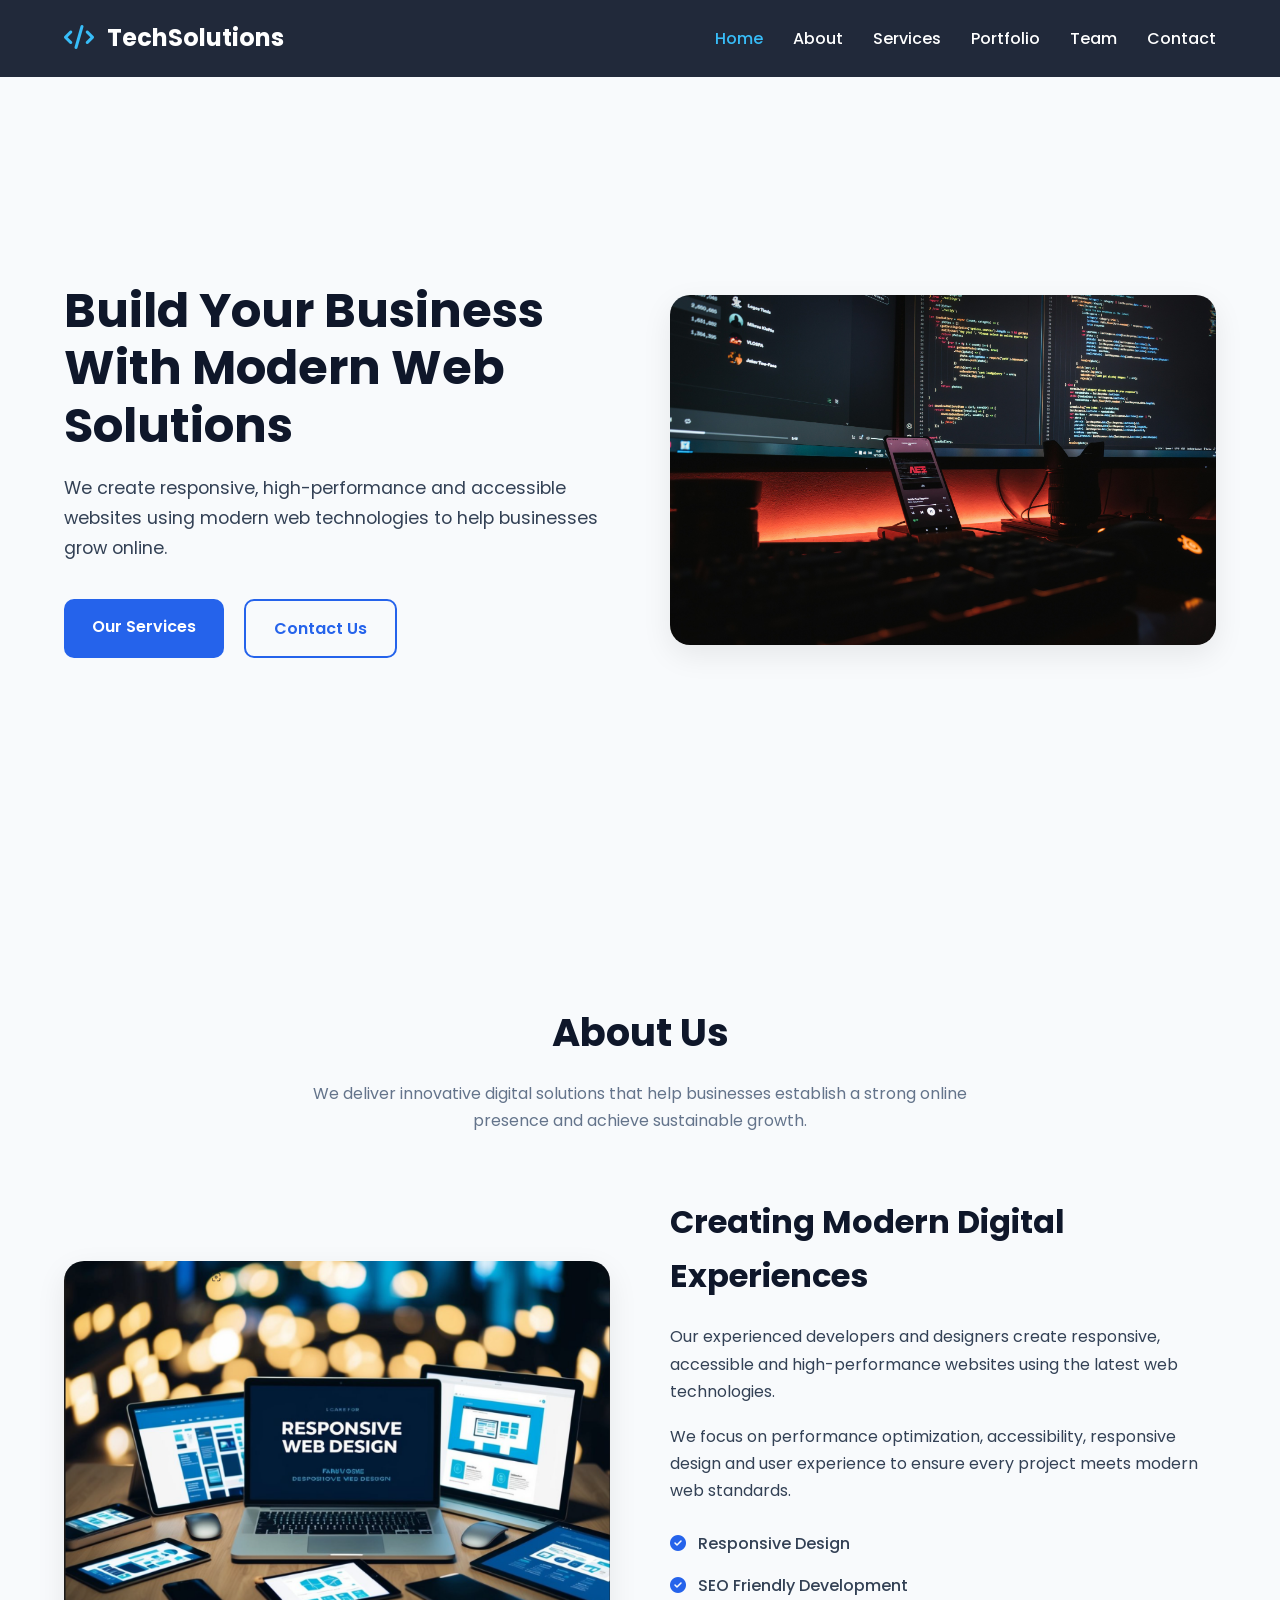
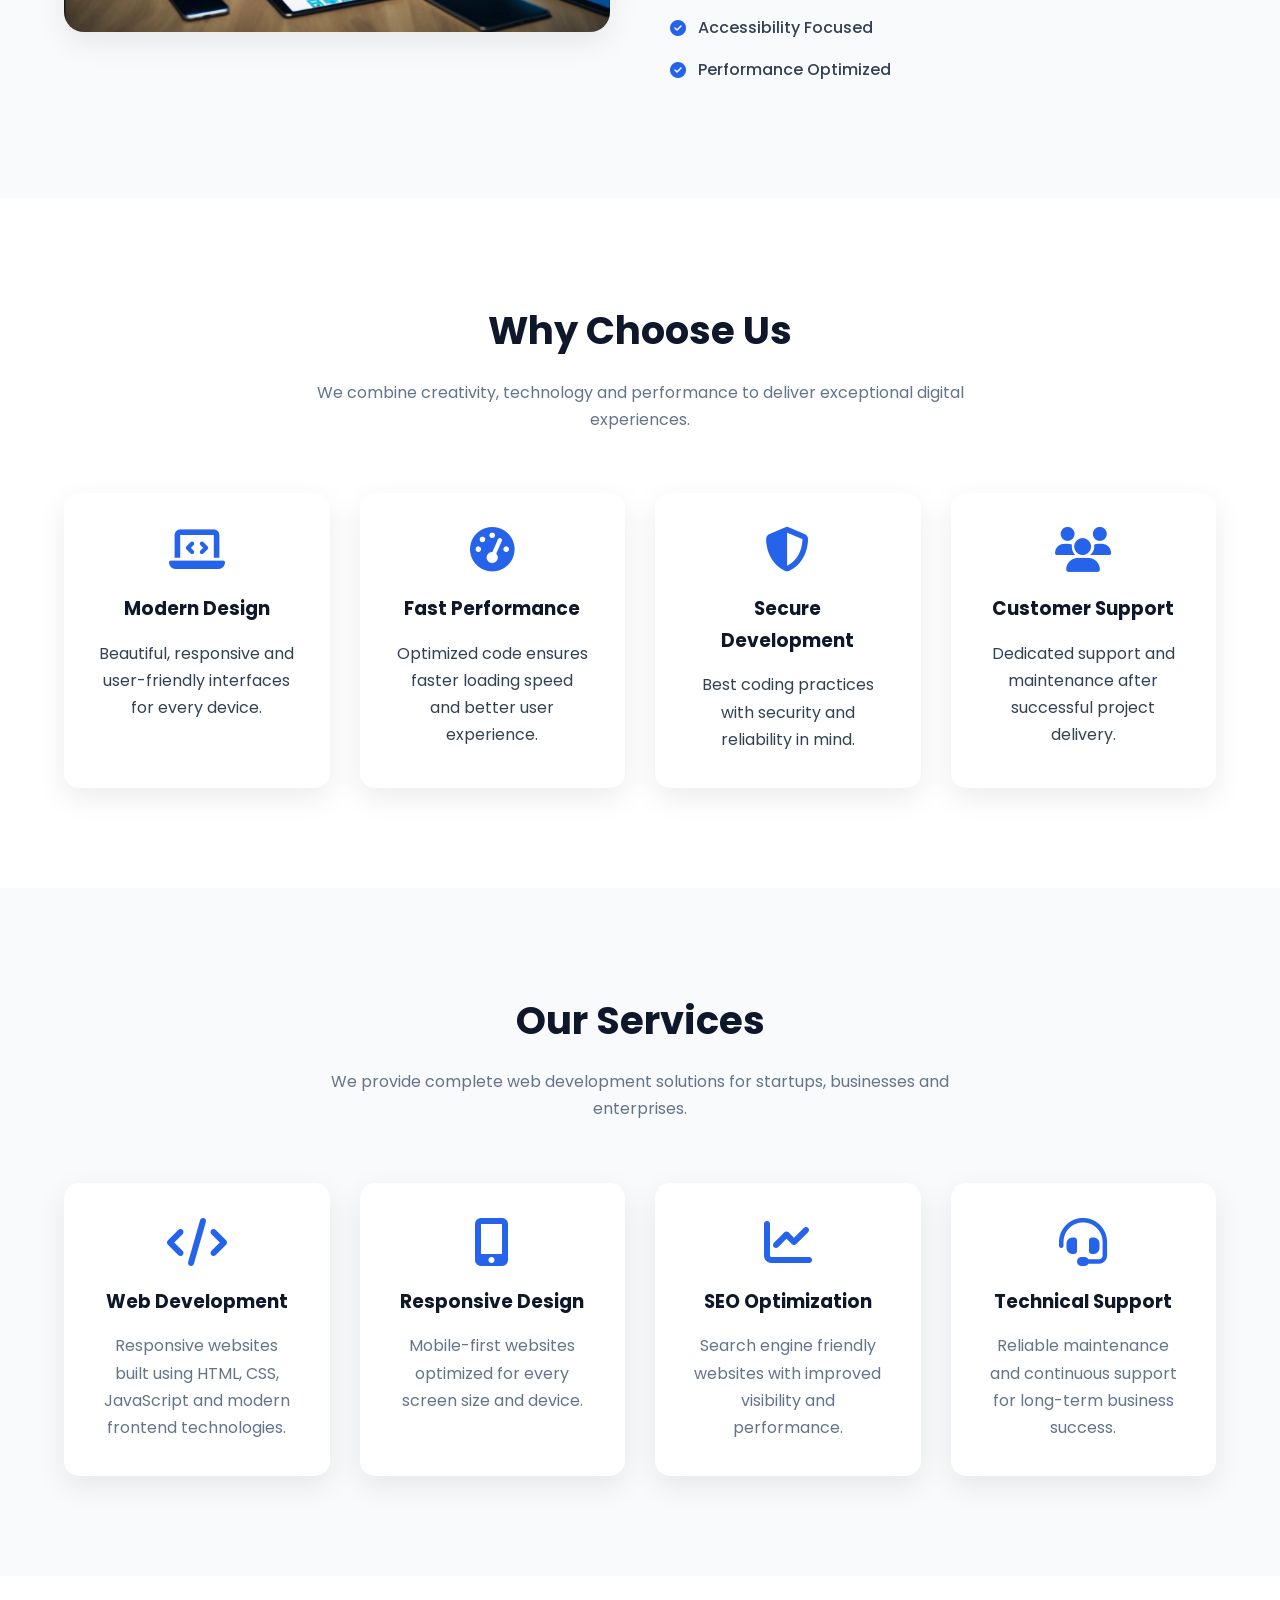
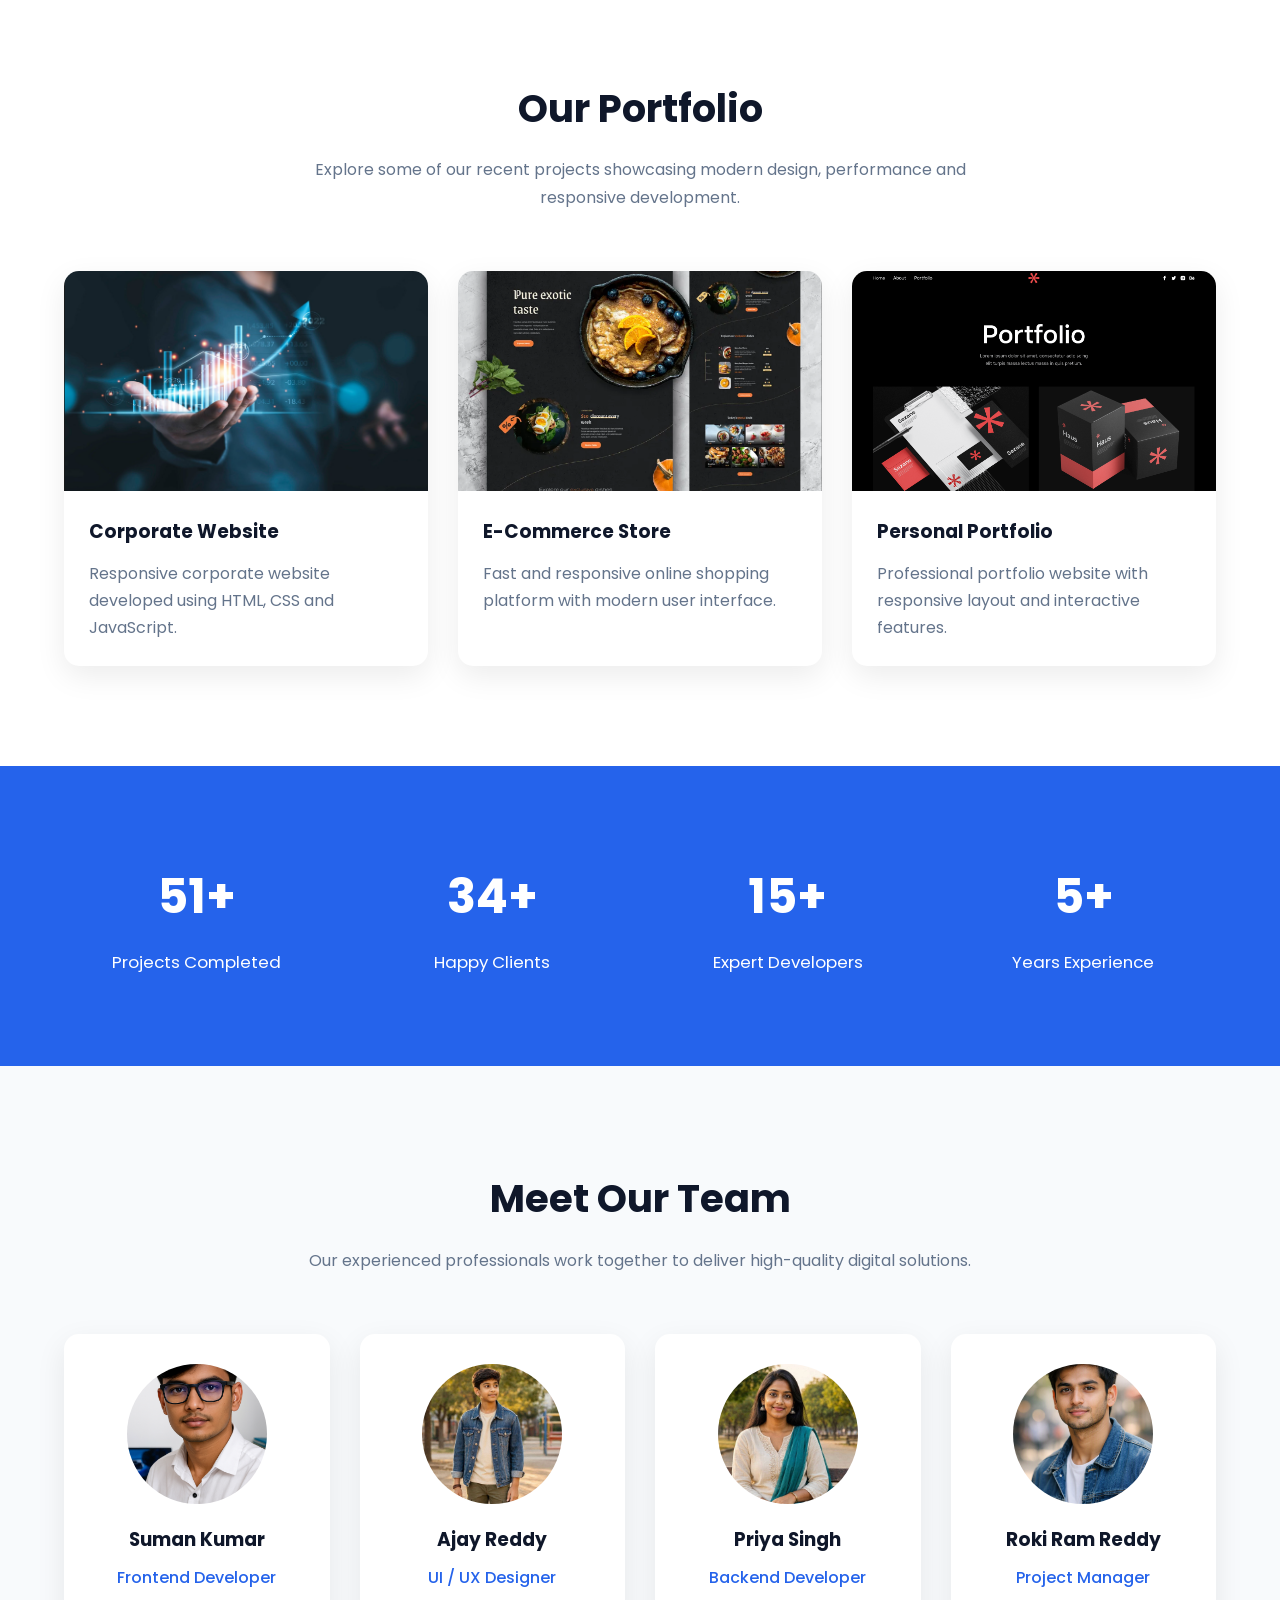
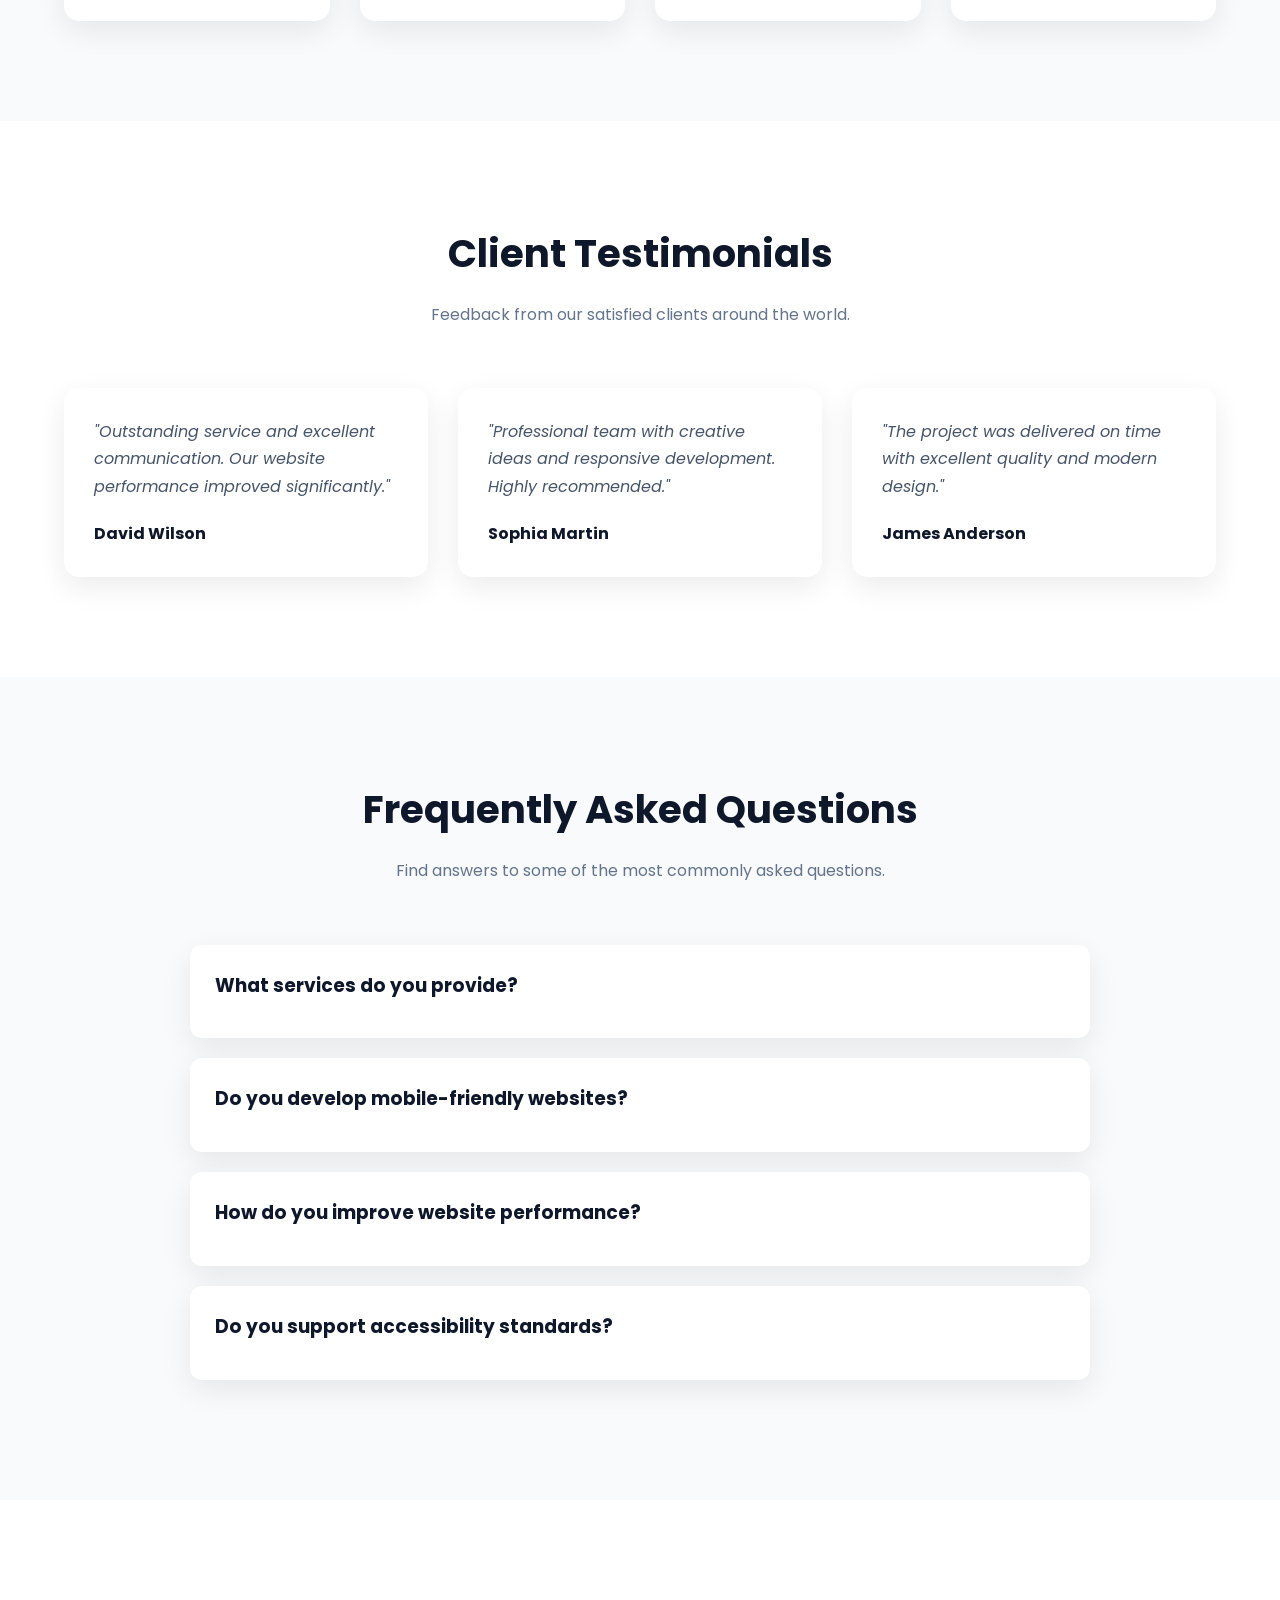
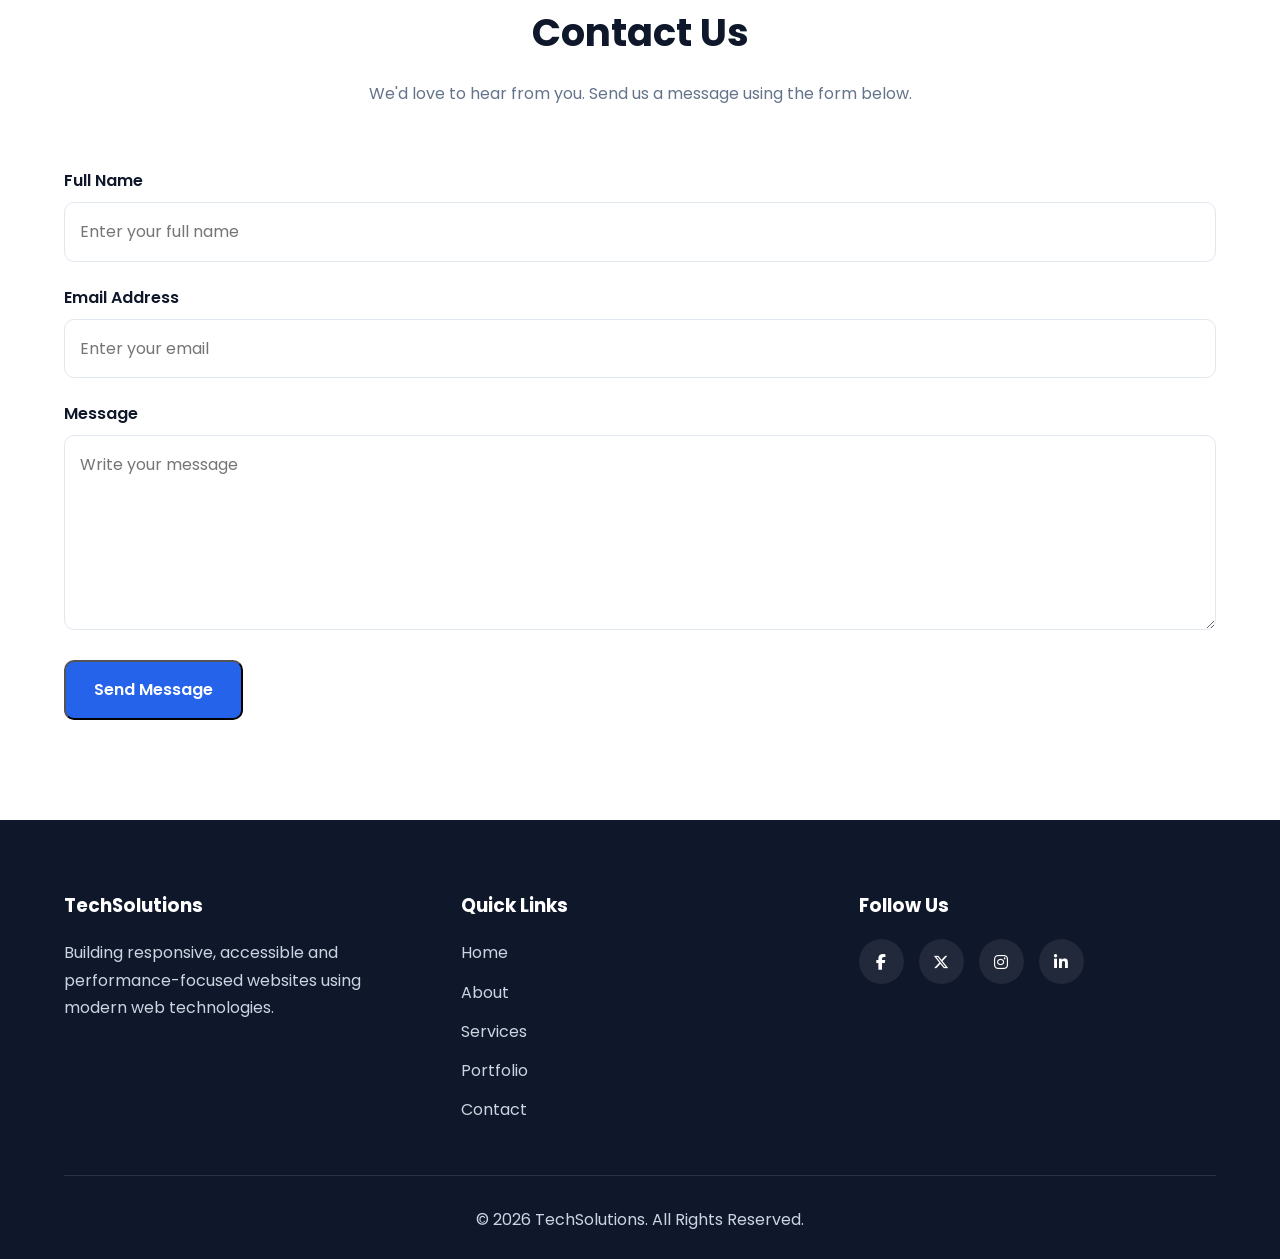
<file: Week-4-Performance-Accessibility/index.html>
<!Doctype html>
<html lang="en">
  <head>
    <meta charset="UTF-8" />
    <meta name="viewport" content="width=device-width, initial-scale=1.0" />

    <title>TechSolutions | Business Website</title>

    <meta
      name="description"
      content="Modern responsive business website built with HTML, CSS and JavaScript." />

    <meta
      name="keywords"
      content="Business, Responsive Website, HTML, CSS, JavaScript" />

    <meta name="author" content="Suman Kumar" />

    <!-- Google Fonts -->
    <link rel="preconnect" href="https://fonts.googleapis.com" />
    <link rel="preconnect" href="https://fonts.gstatic.com" crossorigin />

    <link
      href="https://fonts.googleapis.com/css2?family=Poppins:wght@300;400;500;600;700&display=swap"
      rel="stylesheet" />

    <!-- Font Awesome -->
    <link
      rel="stylesheet"
      href="https://cdnjs.cloudflare.com/ajax/libs/font-awesome/6.6.0/css/all.min.css" />

    <!-- CSS -->
    <link rel="stylesheet" href="style.css" />
  </head>

  <body>
    <!-- Scroll Progress -->
    <div id="progress-bar"></div>

    <!-- ================= Header ================= -->

    <header>
      <div class="container">
        <a href="#" class="logo">
          <i class="fa-solid fa-code"></i>
          TechSolutions
        </a>

        <nav aria-label="Main Navigation">
          <ul class="nav-links">
            <li><a href="#home">Home</a></li>

            <li><a href="#about">About</a></li>

            <li><a href="#services">Services</a></li>

            <li><a href="#portfolio">Portfolio</a></li>

            <li><a href="#team">Team</a></li>

            <li><a href="#contact">Contact</a></li>
          </ul>
        </nav>

        <button
          class="menu-btn"
          aria-label="Toggle Navigation"
          aria-expanded="false">
          <i class="fa-solid fa-bars"></i>
        </button>
      </div>
    </header>

    <main>
      <section id="home" class="hero">
        <div class="container hero-container">
          <div class="hero-content">
            <h1>Build Your Business With Modern Web Solutions</h1>
            <p>
              We create responsive, high-performance and accessible websites
              using modern web technologies to help businesses grow online.
            </p>
            <div class="hero-buttons">
              <a href="#services" class="btn btn-primary"> Our Services </a>
              <a href="#contact" class="btn btn-secondary"> Contact Us </a>
            </div>
          </div>

          <div class="hero-image">
            <img
              src="images/hero.png"
              alt="Business team working on modern web development"
              loading="eager" />
          </div>
        </div>
      </section>
      <section id="about" class="about">
        <div class="container">
          <div class="section-title">
            <h2>About Us</h2>

            <p>
              We deliver innovative digital solutions that help businesses
              establish a strong online presence and achieve sustainable growth.
            </p>
          </div>

          <div class="about-container">
            <div class="about-image">
              <img
                src="images/about.jpg"
                alt="Professional team discussing business strategies"
                loading="lazy" />
            </div>

            <div class="about-content">
              <h3>Creating Modern Digital Experiences</h3>

              <p>
                Our experienced developers and designers create responsive,
                accessible and high-performance websites using the latest web
                technologies.
              </p>

              <p>
                We focus on performance optimization, accessibility, responsive
                design and user experience to ensure every project meets modern
                web standards.
              </p>

              <ul class="about-list">
                <li>
                  <i class="fa-solid fa-circle-check"></i>
                  Responsive Design
                </li>

                <li>
                  <i class="fa-solid fa-circle-check"></i>
                  SEO Friendly Development
                </li>

                <li>
                  <i class="fa-solid fa-circle-check"></i>
                  Accessibility Focused
                </li>

                <li>
                  <i class="fa-solid fa-circle-check"></i>
                  Performance Optimized
                </li>
              </ul>
            </div>
          </div>
        </div>
      </section>

      <!-- ================= Features Section ================= -->

      <section class="features">
        <div class="container">
          <div class="section-title">
            <h2>Why Choose Us</h2>

            <p>
              We combine creativity, technology and performance to deliver
              exceptional digital experiences.
            </p>
          </div>

          <div class="feature-grid">
            <article class="feature-card">
              <i class="fa-solid fa-laptop-code"></i>

              <h3>Modern Design</h3>

              <p>
                Beautiful, responsive and user-friendly interfaces for every
                device.
              </p>
            </article>

            <article class="feature-card">
              <i class="fa-solid fa-gauge-high"></i>

              <h3>Fast Performance</h3>

              <p>
                Optimized code ensures faster loading speed and better user
                experience.
              </p>
            </article>

            <article class="feature-card">
              <i class="fa-solid fa-shield-halved"></i>

              <h3>Secure Development</h3>

              <p>
                Best coding practices with security and reliability in mind.
              </p>
            </article>

            <article class="feature-card">
              <i class="fa-solid fa-users"></i>

              <h3>Customer Support</h3>

              <p>
                Dedicated support and maintenance after successful project
                delivery.
              </p>
            </article>
          </div>
        </div>
      </section>
      <section id="services" class="services">
        <div class="container">
          <div class="section-title">
            <h2>Our Services</h2>

            <p>
              We provide complete web development solutions for startups,
              businesses and enterprises.
            </p>
          </div>

          <div class="services-grid">
            <article class="service-card">
              <i class="fa-solid fa-code"></i>

              <h3>Web Development</h3>

              <p>
                Responsive websites built using HTML, CSS, JavaScript and modern
                frontend technologies.
              </p>
            </article>

            <article class="service-card">
              <i class="fa-solid fa-mobile-screen-button"></i>

              <h3>Responsive Design</h3>

              <p>
                Mobile-first websites optimized for every screen size and
                device.
              </p>
            </article>

            <article class="service-card">
              <i class="fa-solid fa-chart-line"></i>

              <h3>SEO Optimization</h3>
              <p>
                Search engine friendly websites with improved visibility and
                performance.
              </p>
            </article>
            <article class="service-card">
              <i class="fa-solid fa-headset"></i>
              <h3>Technical Support</h3>
              <p>
                Reliable maintenance and continuous support for long-term
                business success.
              </p>
            </article>
          </div>
        </div>
      </section>
      <section id="portfolio" class="portfolio">
        <div class="container">
          <div class="section-title">
            <h2>Our Portfolio</h2>

            <p>
              Explore some of our recent projects showcasing modern design,
              performance and responsive development.
            </p>
          </div>

          <div class="portfolio-grid">
            <article class="portfolio-card">
              <img
                src="images/project1.jpg"
                alt="Corporate business website project"
                loading="lazy" />

              <div class="portfolio-content">
                <h3>Corporate Website</h3>

                <p>
                  Responsive corporate website developed using HTML, CSS and
                  JavaScript.
                </p>
              </div>
            </article>

            <article class="portfolio-card">
              <img
                src="images/project2.jpg"
                alt="E-commerce website project"
                loading="lazy" />

              <div class="portfolio-content">
                <h3>E-Commerce Store</h3>

                <p>
                  Fast and responsive online shopping platform with modern user
                  interface.
                </p>
              </div>
            </article>

            <article class="portfolio-card">
              <img
                src="images/project3.jpg"
                alt="Portfolio website project"
                loading="lazy" />

              <div class="portfolio-content">
                <h3>Personal Portfolio</h3>

                <p>
                  Professional portfolio website with responsive layout and
                  interactive features.
                </p>
              </div>
            </article>
          </div>
        </div>
      </section>
      <section class="stats">
        <div class="container">
          <div class="stats-grid">
            <div class="stat-box">
              <h2>120+</h2>

              <p>Projects Completed</p>
            </div>

            <div class="stat-box">
              <h2>80+</h2>
              <p>Happy Clients</p>
            </div>
            <div class="stat-box">
              <h2>15+</h2>
              <p>Expert Developers</p>
            </div>
            <div class="stat-box">
              <h2>5+</h2>

              <p>Years Experience</p>
            </div>
          </div>
        </div>
      </section>
      <section id="team" class="team">
        <div class="container">
          <div class="section-title">
            <h2>Meet Our Team</h2>

            <p>
              Our experienced professionals work together to deliver
              high-quality digital solutions.
            </p>
          </div>

          <div class="team-grid">
            <article class="team-card">
              <img
                src="images/team1.jpg"
                alt="Frontend Developer"
                loading="lazy" />
              <h3>Suman Kumar</h3>
              <span>Frontend Developer</span>
            </article>
            <article class="team-card">
              <img src="images/team2.jpg" alt="UI UX Designer" loading="lazy" />
              <h3>Ajay Reddy</h3>
              <span>UI / UX Designer</span>
            </article>
            <article class="team-card">
              <img
                src="images/team3.jpg"
                alt="Backend Developer"
                loading="lazy" />

              <h3>Priya Singh</h3>

              <span>Backend Developer</span>
            </article>

            <article class="team-card">
              <img
                src="images/team4.jpg"
                alt="Project Manager"
                loading="lazy" />

              <h3>Roki Ram Reddy</h3>

              <span>Project Manager</span>
            </article>
          </div>
        </div>
      </section>
      <section class="testimonials">
        <div class="container">
          <div class="section-title">
            <h2>Client Testimonials</h2>

            <p>Feedback from our satisfied clients around the world.</p>
          </div>

          <div class="testimonial-grid">
            <article class="testimonial-card">
              <p>
                "Outstanding service and excellent communication. Our website
                performance improved significantly."
              </p>

              <h4>David Wilson</h4>
            </article>

            <article class="testimonial-card">
              <p>
                "Professional team with creative ideas and responsive
                development. Highly recommended."
              </p>

              <h4>Sophia Martin</h4>
            </article>

            <article class="testimonial-card">
              <p>
                "The project was delivered on time with excellent quality and
                modern design."
              </p>

              <h4>James Anderson</h4>
            </article>
          </div>
        </div>
      </section>
      <!-- ================= FAQ Section ================= -->

      <section class="faq">
        <div class="container">
          <div class="section-title">
            <h2>Frequently Asked Questions</h2>

            <p>Find answers to some of the most commonly asked questions.</p>
          </div>

          <div class="faq-container">
            <article class="faq-item">
              <h3>What services do you provide?</h3>

              <p>
                We provide responsive website development, UI/UX design,
                performance optimization, accessibility improvements, and
                website maintenance.
              </p>
            </article>

            <article class="faq-item">
              <h3>Do you develop mobile-friendly websites?</h3>

              <p>
                Yes. Every website is designed using a mobile-first responsive
                approach to ensure compatibility across all devices.
              </p>
            </article>

            <article class="faq-item">
              <h3>How do you improve website performance?</h3>

              <p>
                We optimize images, reduce unnecessary code, improve loading
                speed, and follow modern web development best practices.
              </p>
            </article>

            <article class="faq-item">
              <h3>Do you support accessibility standards?</h3>

              <p>
                Yes. We implement semantic HTML, ARIA attributes, keyboard
                accessibility, and proper color contrast.
              </p>
            </article>
          </div>
        </div>
      </section>

      <!-- ================= Contact ================= -->

      <section id="contact" class="contact">
        <div class="container">
          <div class="section-title">
            <h2>Contact Us</h2>

            <p>
              We'd love to hear from you. Send us a message using the form
              below.
            </p>
          </div>

          <form novalidate></form>
            <div class="form-group">
              <label for="name">Full Name</label>

              <input
                type="text"
                id="name"
                placeholder="Enter your full name"
                required />
            </div>

            <div class="form-group">
              <label for="email">Email Address</label>

              <input
                type="email"
                id="email"
                placeholder="Enter your email"
                required />
            </div>

            <div class="form-group">
              <label for="message">Message</label>

              <textarea
                id="message"
                rows="6"
                placeholder="Write your message"
                required></textarea>
            </div>

            <button
              type="submit"
              class="btn btn-primary"
              aria-label="Send Message">
              Send Message
            </button>
          </form>
        </div>
      </section>
    </main>

    <!-- ================= Footer ================= -->

    <footer>
      <div class="container">
        <div class="footer-content">
          <div>
            <h3>TechSolutions</h3>

            <p>
              Building responsive, accessible and performance-focused websites
              using modern web technologies.
            </p>
          </div>

          <div>
            <h3>Quick Links</h3>

            <ul>
              <li><a href="#home">Home</a></li>
              <li><a href="#about">About</a></li>
              <li><a href="#services">Services</a></li>
              <li><a href="#portfolio">Portfolio</a></li>
              <li><a href="#contact">Contact</a></li>
            </ul>
          </div>

          <div>
            <h3>Follow Us</h3>

            <div class="social-links">
              <a href="#" aria-label="Facebook">
                <i class="fab fa-facebook-f"></i>
              </a>

              <a href="#" aria-label="Twitter">
                <i class="fab fa-x-twitter"></i>
              </a>

              <a href="#" aria-label="Instagram">
                <i class="fab fa-instagram"></i>
              </a>

              <a href="#" aria-label="LinkedIn">
                <i class="fab fa-linkedin-in"></i>
              </a>
            </div>
          </div>
        </div>

        <hr />

        <p class="copyright">© 2026 TechSolutions. All Rights Reserved.</p>
      </div>
    </footer>

    <!-- Scroll To Top Button -->
    <button id="topBtn" aria-label="Scroll to Top">↑</button>

    <!-- JavaScript -->
    <script src="script.js"></script>
  </body>
</html>
</file>
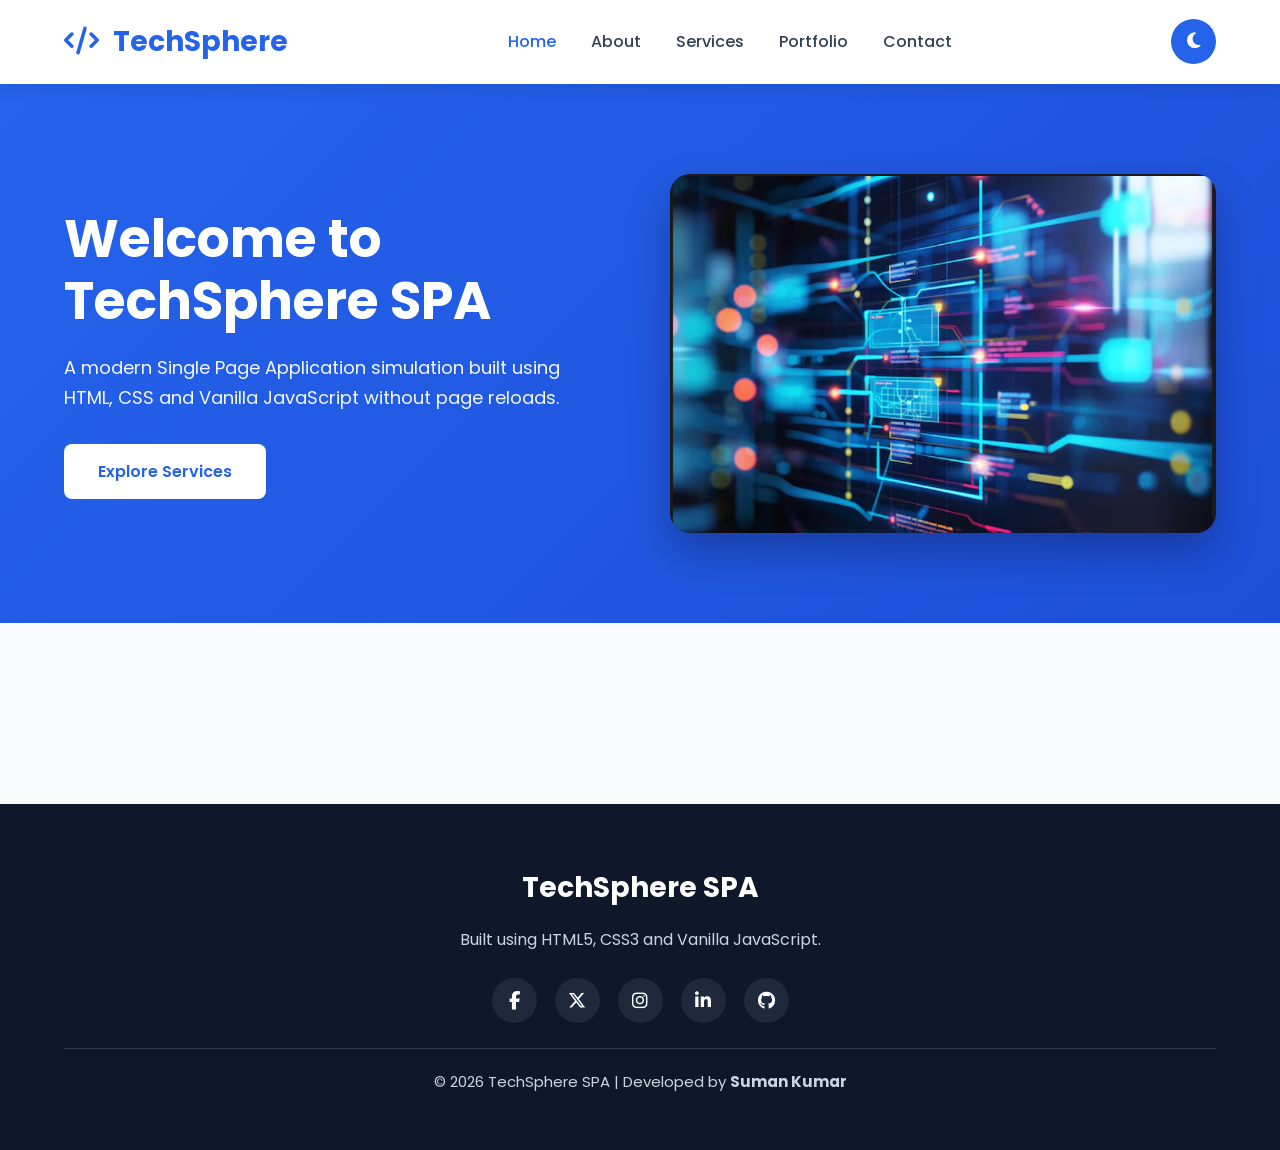
<file: Week-5-SPA-Simulation/index.html>
<!doctype html>
<html lang="en">
  <head>
    <meta charset="UTF-8" />
    <meta name="viewport" content="width=device-width, initial-scale=1.0" />
    <meta name="description" content="TechSphere SPA Simulation - Frontend Web Developer Internship Week 5" />
    <meta name="keywords" content="SPA, HTML, CSS, JavaScript, Frontend" />
    <meta name="author" content="Suman Kumar" />
    <title>TechSphere SPA</title>
    <link rel="preconnect" href="https://fonts.googleapis.com" />
    <link rel="preconnect" href="https://fonts.gstatic.com" crossorigin />
    <link href="https://fonts.googleapis.com/css2?family=Poppins:wght@300;400;500;600;700&display=swap" rel="stylesheet" />
    <link rel="stylesheet" href="https://cdnjs.cloudflare.com/ajax/libs/font-awesome/6.7.2/css/all.min.css" />
    <link rel="stylesheet" href="style.css" />
  </head>

  <body>
    <div id="loader">
      <div class="spinner"></div>
      <h2>Loading TechSphere...</h2>
    </div>
    <div id="progress-bar"></div>
    <header>
      <div class="container">
        <a href="#home" class="logo" data-page="home">
          <i class="fa-solid fa-code"></i> TechSphere
        </a>
        
        <nav>
          <ul class="nav-links">
            <li><a href="#home" data-page="home" class="active">Home</a></li>
            <li><a href="#about" data-page="about">About</a></li>
            <li><a href="#services" data-page="services">Services</a></li>
            <li><a href="#portfolio" data-page="portfolio">Portfolio</a></li>
            <li><a href="#contact" data-page="contact">Contact</a></li>
          </ul>
        </nav>
        <div class="header-buttons">
          <button id="themeToggle" aria-label="Toggle Theme">
            <i class="fa-solid fa-moon"></i>
          </button>
          <button class="menu-btn" aria-label="Open Menu">
            <i class="fa-solid fa-bars"></i>
          </button>
        </div>
      </div>
    </header>
    <main id="app">
    </main>
    <template id="home-template">
      <section class="hero">
        <div class="container hero-container">
          <div class="hero-content">
            <h1>Welcome to TechSphere SPA</h1>
            <p>A modern Single Page Application simulation built using HTML, CSS and Vanilla JavaScript without page reloads.</p>
            <a href="#services" class="btn" data-page="services">Explore Services</a>
          </div>
          <div class="hero-image">
            <img src="assets/hero.jpg" alt="Hero Image" loading="lazy" />
          </div>
        </div>
      </section>
    </template>
    <template id="about-template">
      <section class="section">
        <div class="container">
          <div class="section-title">
            <h2>About Us</h2>
            <p>TechSphere provides modern web development solutions with responsive design and excellent user experience.</p>
          </div>
          <div class="about-grid">
            <div><img src="assets/about.jpg" alt="About Image" loading="lazy" /></div>
            <div>
              <h3>Who We Are</h3>
              <p>We specialize in creating fast, responsive and interactive websites using modern frontend technologies.</p>
              <ul>
                <li>Responsive Design</li>
                <li>Performance Optimized</li>
                <li>SEO Friendly</li>
                <li>Accessible UI</li>
              </ul>
            </div>
          </div>
        </div>
      </section>
    </template>
    <template id="services-template">
      <section class="section">
        <div class="container">
          <div class="section-title">
            <h2>Our Services</h2>
            <p>We offer complete web solutions for businesses and startups.</p>
          </div>
          <div class="card-grid">
            <div class="card"><i class="fa-solid fa-code"></i><h3>Web Development</h3><p>Responsive websites using HTML, CSS and JavaScript.</p></div>
            <div class="card"><i class="fa-solid fa-mobile-screen-button"></i><h3>Responsive Design</h3><p>Mobile-first layouts for every screen size.</p></div>
            <div class="card"><i class="fa-solid fa-chart-line"></i><h3>SEO Optimization</h3><p>Better visibility and improved search rankings.</p></div>
          </div>
        </div>
      </section>
    </template>
    <template id="portfolio-template">
      <section class="section">
        <div class="container">
          <div class="section-title"><h2>Our Portfolio</h2><p>Some of our recent responsive web projects.</p></div>
          <div class="card-grid">
            <div class="card"><img src="assets/project1.jpg" alt="Project 1" loading="lazy" /><h3>Business Website</h3><p>Modern responsive business website.</p></div>
            <div class="card"><img src="assets/project2.jpg" alt="Project 2" loading="lazy" /><h3>E-Commerce Store</h3><p>Online shopping website with clean UI.</p></div>
            <div class="card"><img src="assets/project3.jpg" alt="Project 3" loading="lazy" /><h3>Personal Portfolio</h3><p>Portfolio website for developers.</p></div>
          </div>
        </div>
      </section>
    </template>
    <template id="contact-template">
      <section class="section">
        <div class="container">
          <div class="section-title"><h2>Contact Us</h2><p>We'd love to hear from you.</p></div>
          <form id="contactForm">
            <input type="text" placeholder="Your Name" required />
            <input type="email" placeholder="Email Address" required />
            <textarea rows="6" placeholder="Your Message" required></textarea>
            <button type="submit" class="btn">Send Message</button>
          </form>
        </div>
      </section>
    </template>
    <template id="notfound-template">
      <section class="section">
        <div class="container center">
          <h1>404</h1>
          <h2>Page Not Found</h2>
          <p>The page you requested does not exist.</p>
          <a href="#home" class="btn" data-page="home">Back to Home</a>
        </div>
      </section>
    </template>
    <footer>
      <div class="container">
        <h3>TechSphere SPA</h3>
        <p>Built using HTML5, CSS3 and Vanilla JavaScript.</p>
        <div class="social-links">
          <a href="#"><i class="fab fa-facebook-f"></i></a>
          <a href="#"><i class="fab fa-x-twitter"></i></a>
          <a href="#"><i class="fab fa-instagram"></i></a>
          <a href="#"><i class="fab fa-linkedin-in"></i></a>
          <a href="https://github.com/suman9834" target="_blank"><i class="fab fa-github"></i></a>
        </div>
        <p class="copyright">© 2026 TechSphere SPA | Developed by <strong>Suman Kumar</strong></p>
      </div>
    </footer>
    <button id="topBtn" class="top-btn" aria-label="Scroll to Top">
      <i class="fa-solid fa-arrow-up"></i>
    </button>
    <script src="script.js"></script>
  </body>
</html>
</file>
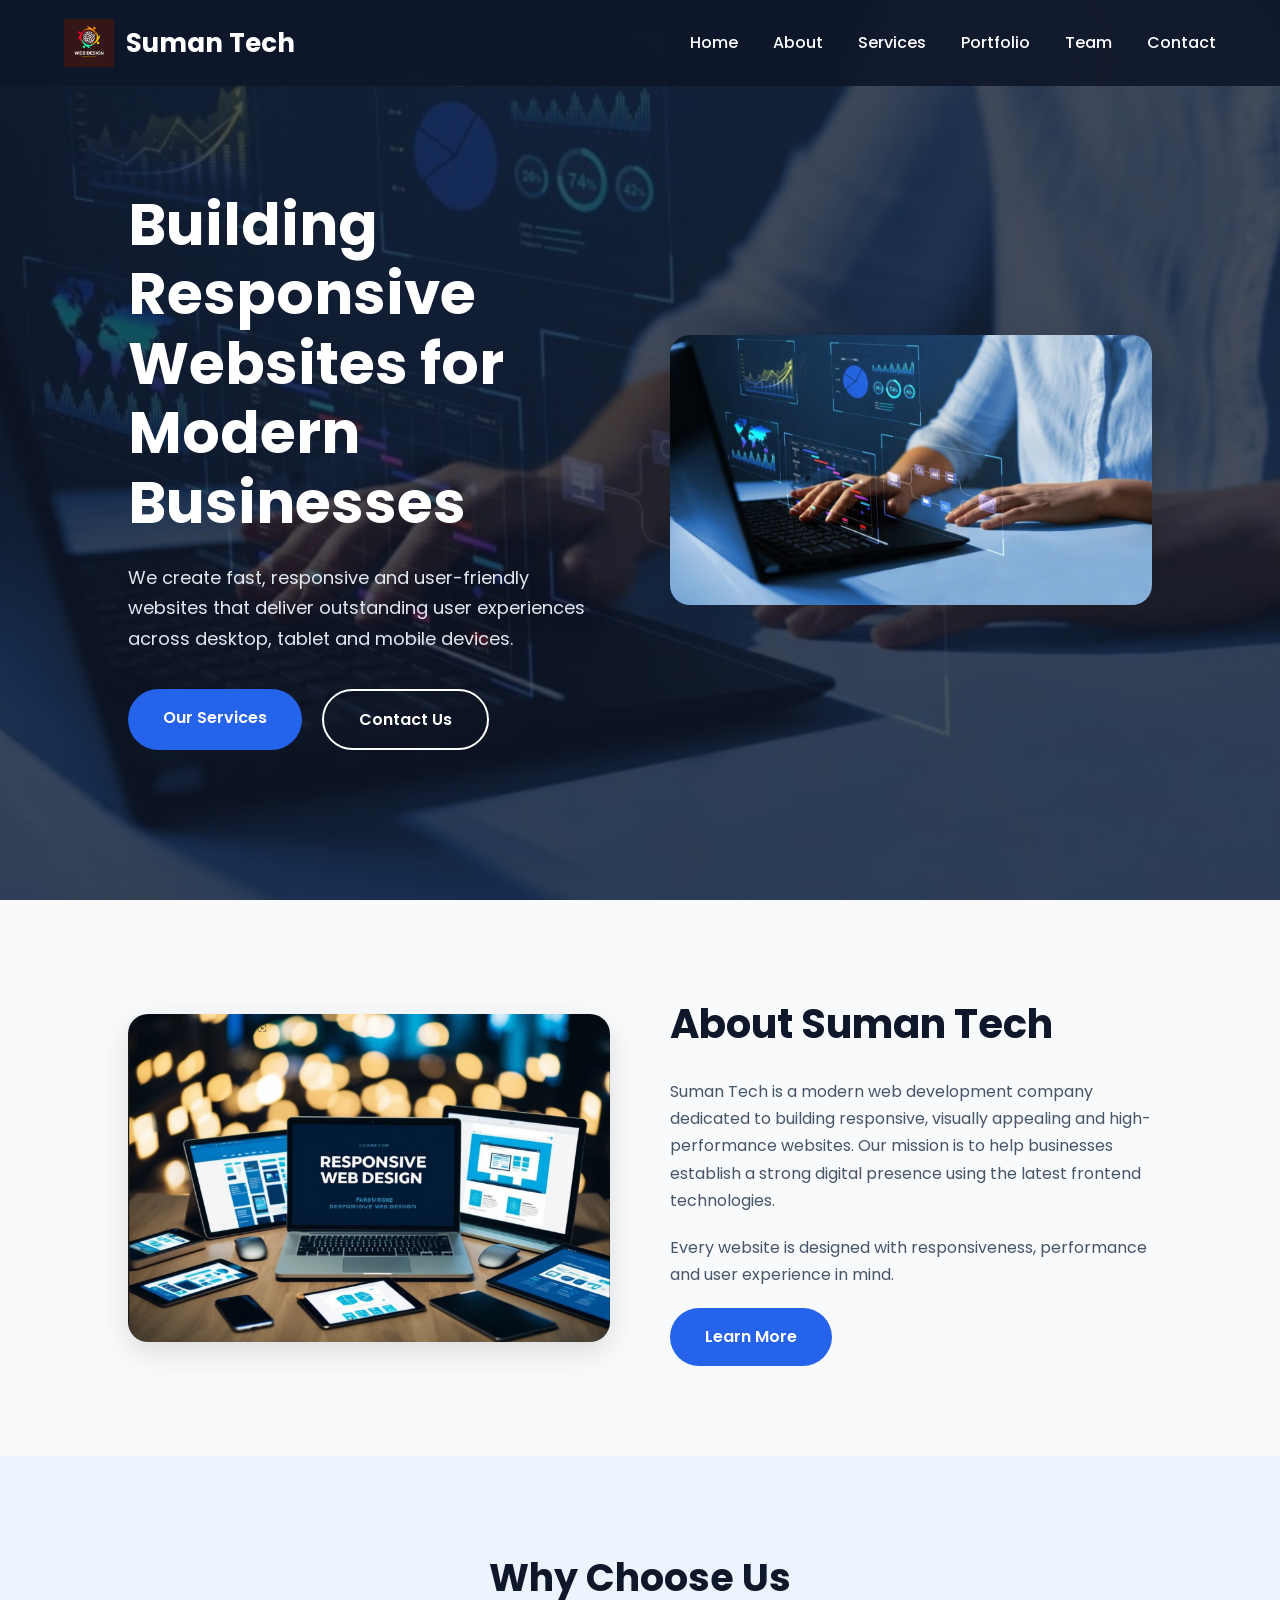
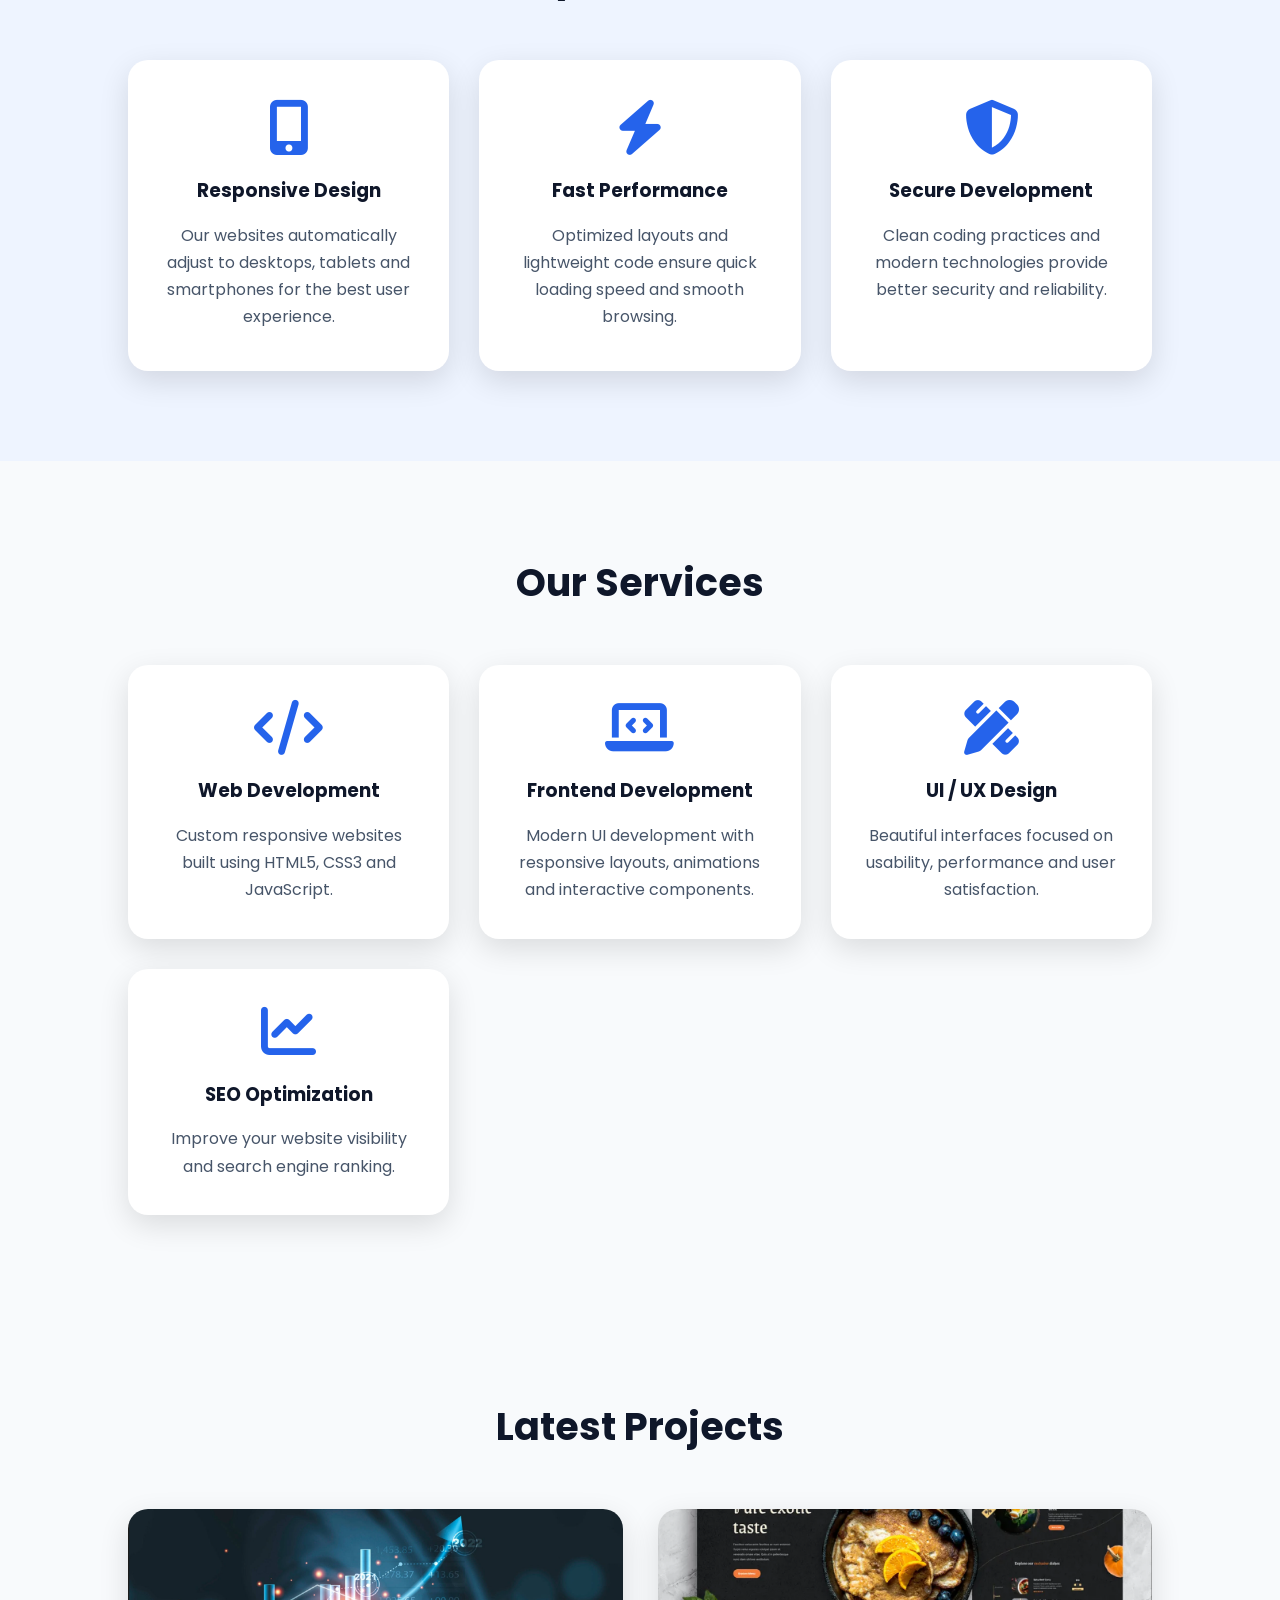
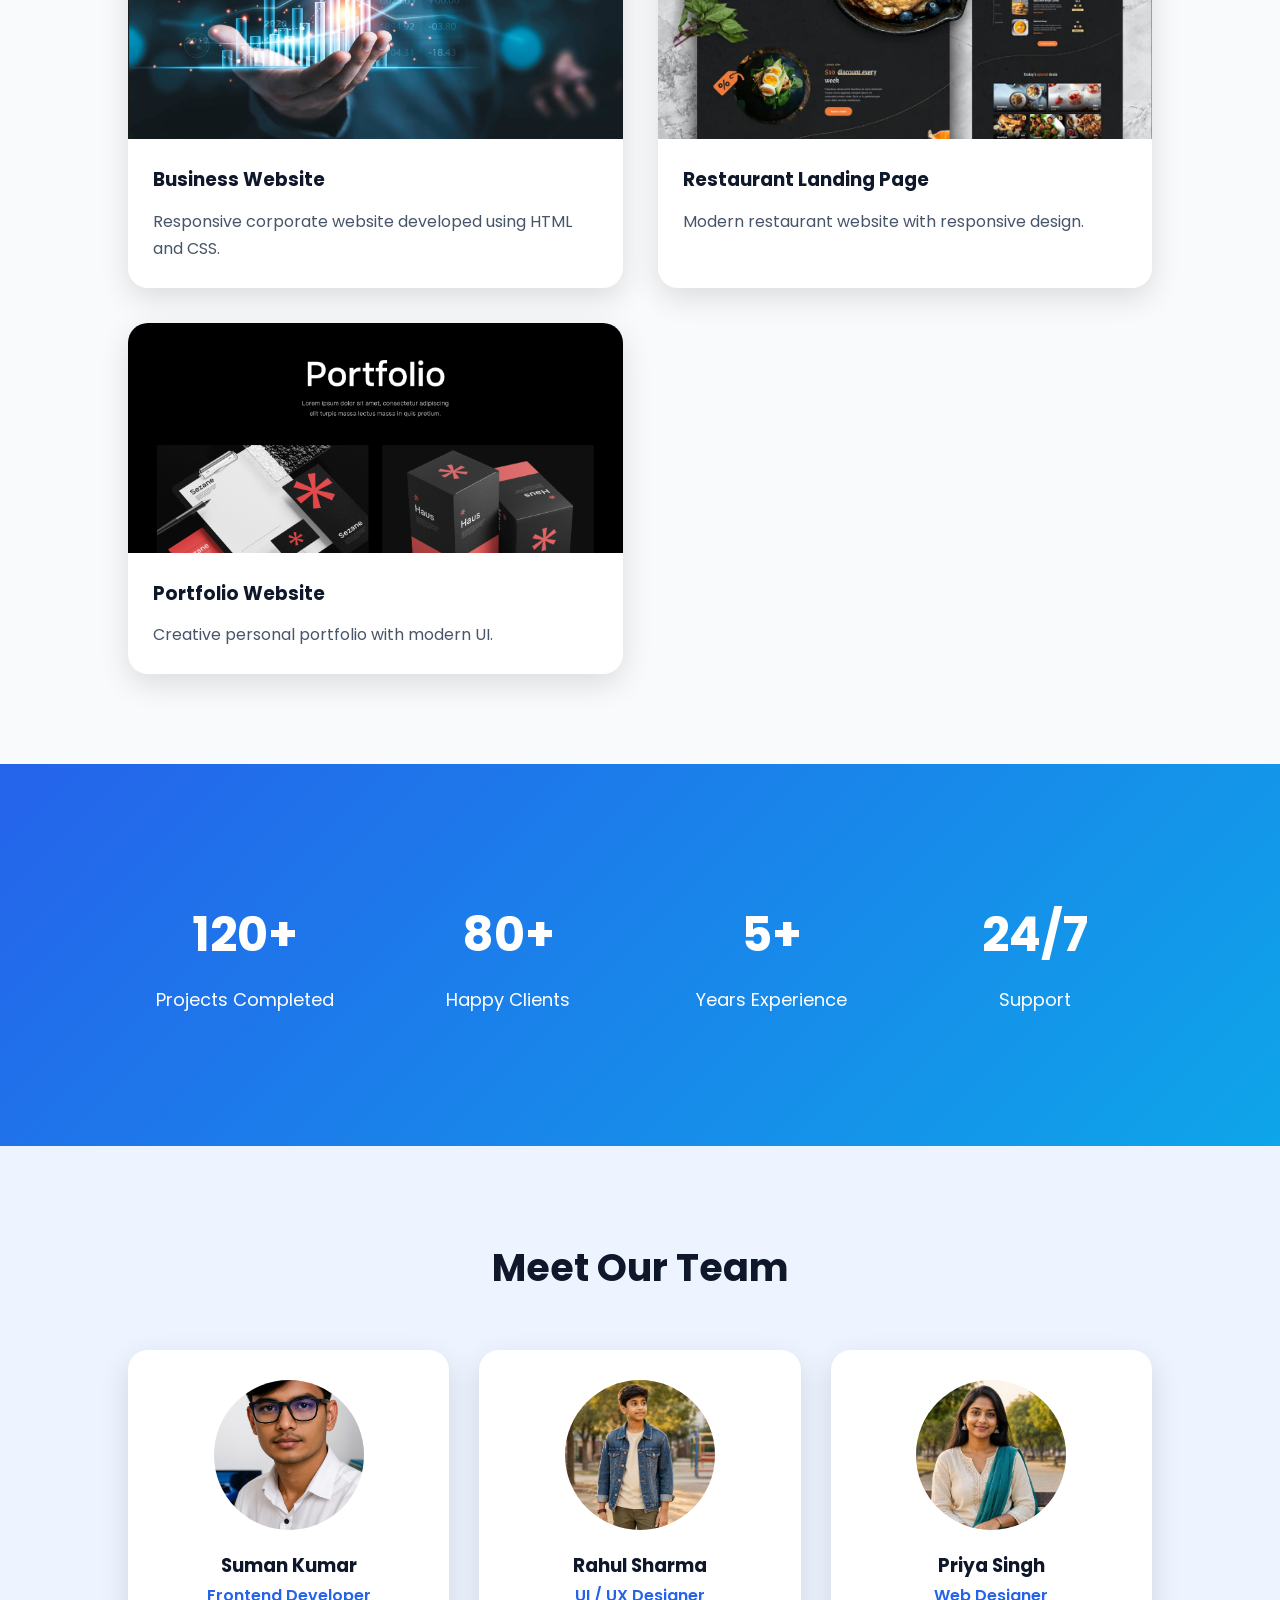
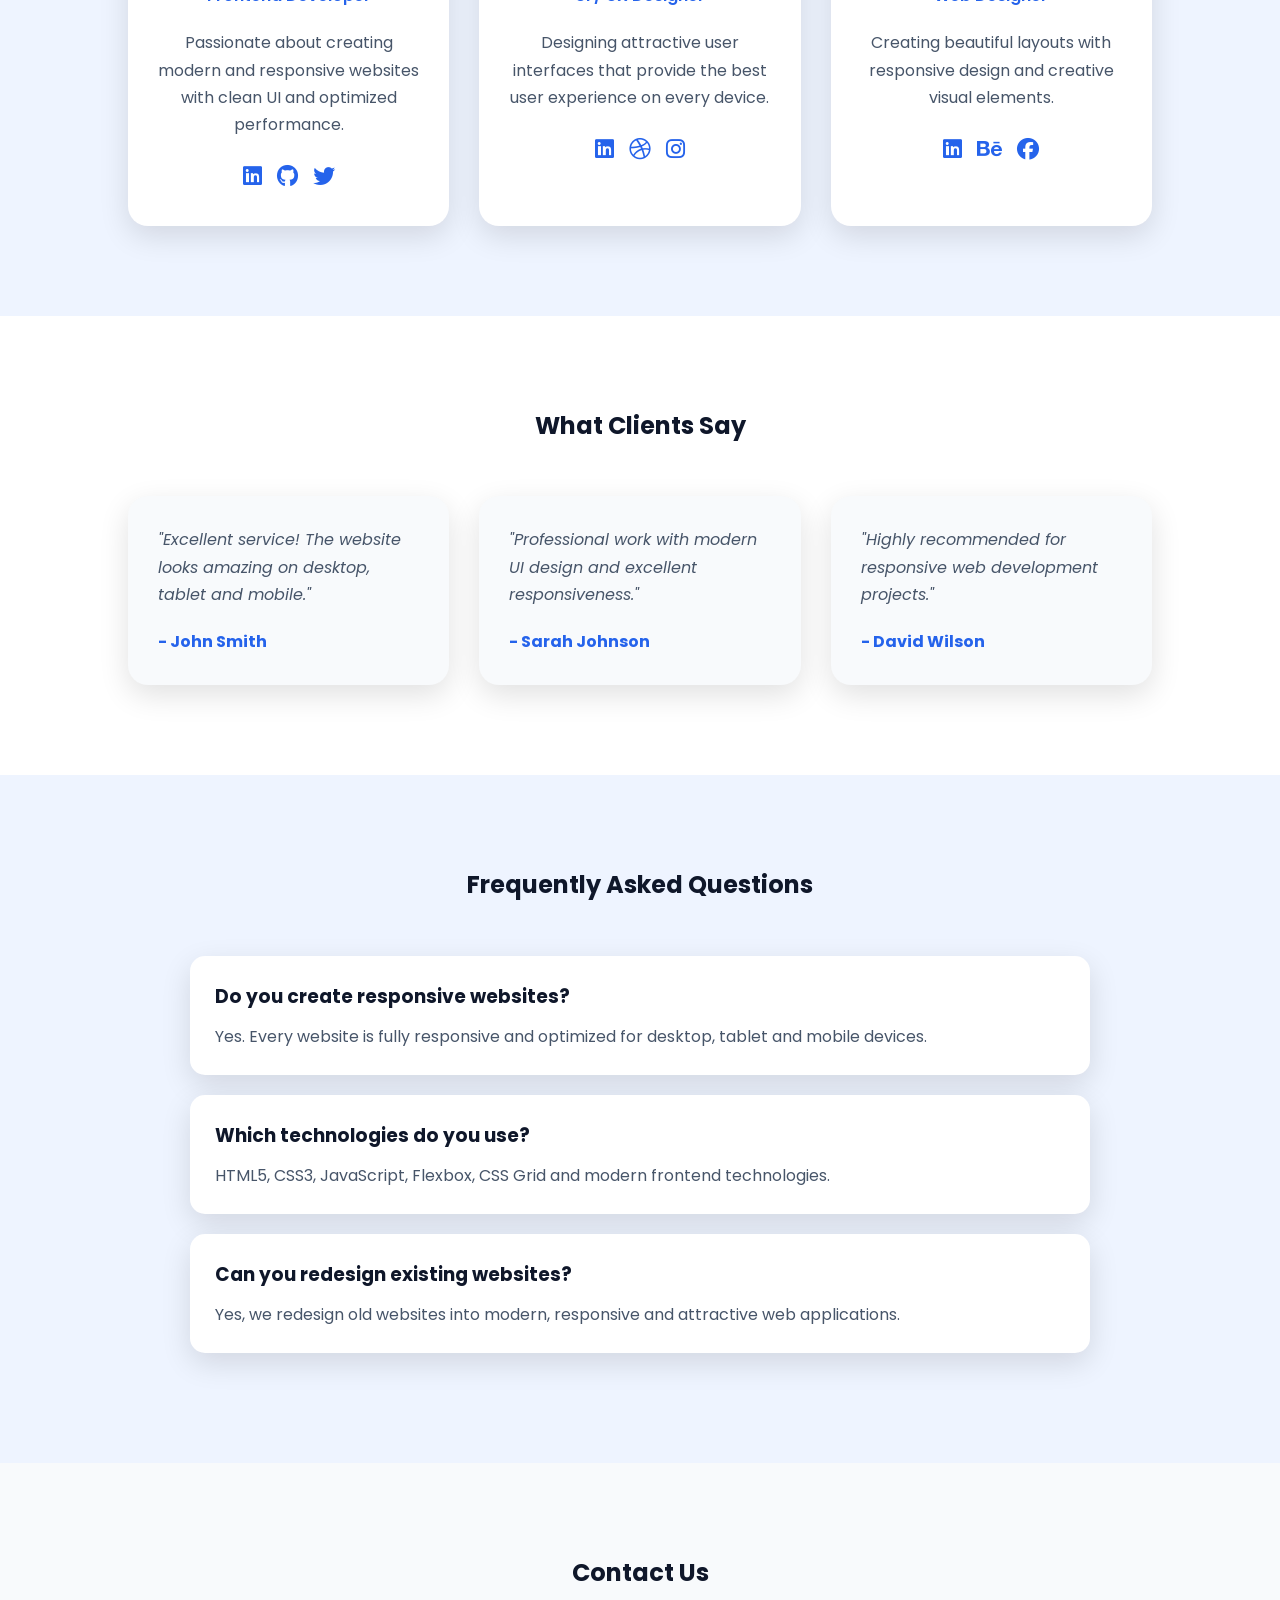
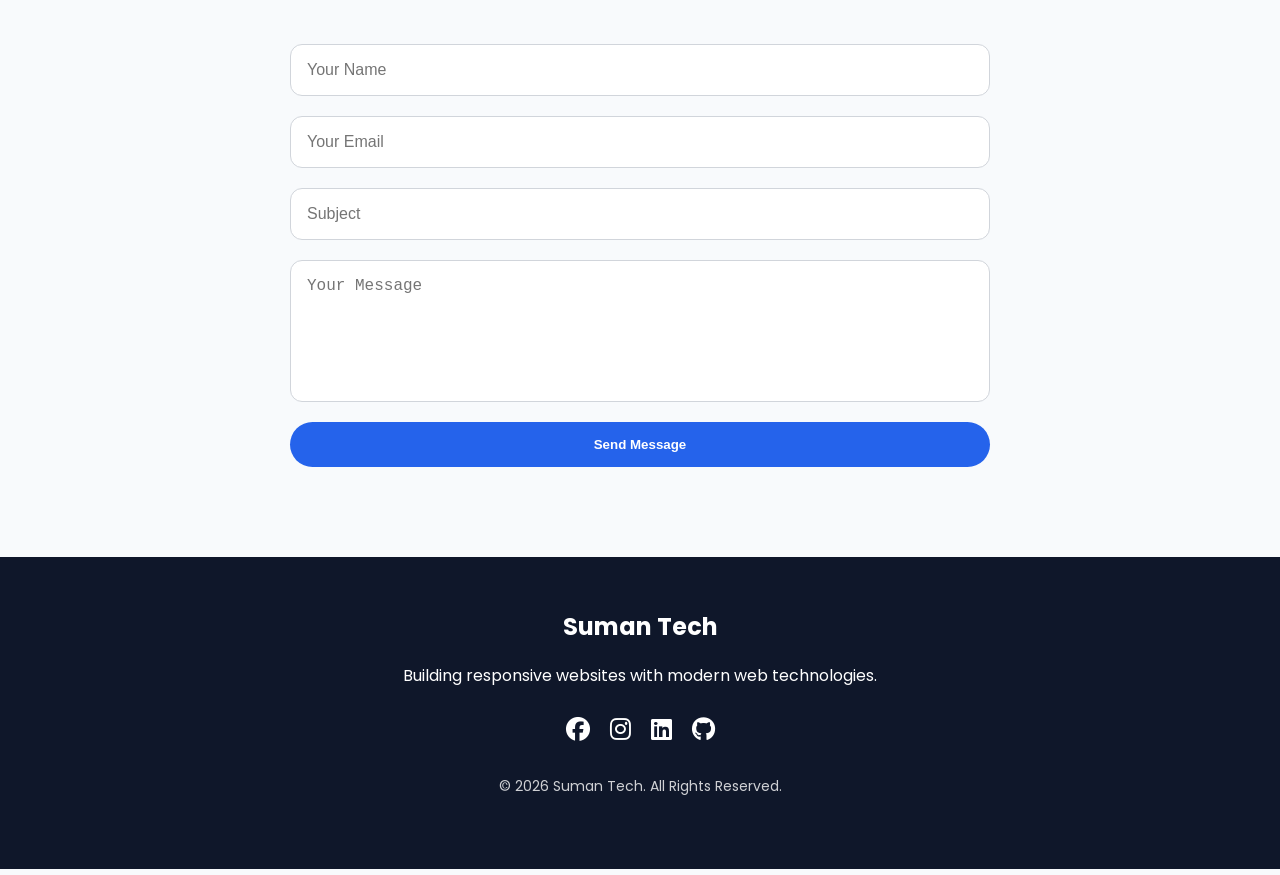
<file: week 2 Responsive Webpage/idex.html>
<!doctype html>
<html lang="en">
  <head>
    <meta charset="UTF-8" />
    <meta name="viewport" content="width=device-width, initial-scale=1.0" />

    <title>Suman Tech | Responsive Business Website</title>

    <!-- Google Font -->
    <link
      href="https://fonts.googleapis.com/css2?family=Poppins:wght@300;400;500;600;700&display=swap"
      rel="stylesheet" />

    <!-- Font Awesome -->
    <link
      rel="stylesheet"
      href="https://cdnjs.cloudflare.com/ajax/libs/font-awesome/6.6.0/css/all.min.css" />

    <link rel="stylesheet" href="style.css" />
  </head>

  <body>
    <!--================ HEADER ================-->

    <header>
      <nav class="navbar">
        <div class="logo">
          <img src="images/logo.png" alt="Logo" />

          <span>Suman Tech</span>
        </div>

        <ul class="nav-links">
          <li><a href="#home">Home</a></li>

          <li><a href="#about">About</a></li>

          <li><a href="#services">Services</a></li>

          <li><a href="#portfolio">Portfolio</a></li>

          <li><a href="#team">Team</a></li>

          <li><a href="#contact">Contact</a></li>
        </ul>

        <div class="menu-btn">
          <i class="fa-solid fa-bars"></i>
        </div>
      </nav>
    </header>

    <!--================ HERO ================-->

    <section class="hero" id="home">
      <div class="hero-content">
        <h1>Building Responsive Websites for Modern Businesses</h1>

        <p>
          We create fast, responsive and user-friendly websites that deliver
          outstanding user experiences across desktop, tablet and mobile
          devices.
        </p>

        <div class="hero-buttons">
          <a href="#services" class="btn">Our Services</a>

          <a href="#contact" class="btn btn-outline">Contact Us</a>
        </div>
      </div>

      <div class="hero-image">
        <img src="images/hero.jpg" alt="Hero" />
      </div>
    </section>

    <!--================ ABOUT ================-->

    <section class="about" id="about">
      <div class="about-image">
        <img src="images/about.jpg" alt="About" />
      </div>

      <div class="about-content">
        <h2>About Suman Tech</h2>

        <p>
          Suman Tech is a modern web development company dedicated to building
          responsive, visually appealing and high-performance websites. Our
          mission is to help businesses establish a strong digital presence
          using the latest frontend technologies.
        </p>

        <p>
          Every website is designed with responsiveness, performance and user
          experience in mind.
        </p>

        <a href="#" class="btn">Learn More</a>
      </div>
    </section>

    <!--================ FEATURES ================-->

    <section class="features" id="features">
      <h2>Why Choose Us</h2>

      <div class="feature-container">
        <div class="feature-card">
          <i class="fa-solid fa-mobile-screen-button"></i>

          <h3>Responsive Design</h3>

          <p>
            Our websites automatically adjust to desktops, tablets and
            smartphones for the best user experience.
          </p>
        </div>

        <div class="feature-card">
          <i class="fa-solid fa-bolt"></i>

          <h3>Fast Performance</h3>

          <p>
            Optimized layouts and lightweight code ensure quick loading speed
            and smooth browsing.
          </p>
        </div>

        <div class="feature-card">
          <i class="fa-solid fa-shield-halved"></i>

          <h3>Secure Development</h3>

          <p>
            Clean coding practices and modern technologies provide better
            security and reliability.
          </p>
        </div>
      </div>
    </section>

    <!--================ SERVICES ================-->

    <section class="services" id="services">
      <h2>Our Services</h2>

      <div class="service-container">
        <div class="service-card">
          <i class="fa-solid fa-code"></i>

          <h3>Web Development</h3>

          <p>
            Custom responsive websites built using HTML5, CSS3 and JavaScript.
          </p>
        </div>

        <div class="service-card">
          <i class="fa-solid fa-laptop-code"></i>

          <h3>Frontend Development</h3>

          <p>
            Modern UI development with responsive layouts, animations and
            interactive components.
          </p>
        </div>

        <div class="service-card">
          <i class="fa-solid fa-pen-ruler"></i>

          <h3>UI / UX Design</h3>

          <p>
            Beautiful interfaces focused on usability, performance and user
            satisfaction.
          </p>
        </div>

        <div class="service-card">
          <i class="fa-solid fa-chart-line"></i>

          <h3>SEO Optimization</h3>

          <p>Improve your website visibility and search engine ranking.</p>
        </div>
      </div>
    </section>

    <!--================ PORTFOLIO ================-->

    <section class="portfolio" id="portfolio">
      <h2>Latest Projects</h2>

      <div class="portfolio-container">
        <div class="portfolio-card">
          <img src="images/project1.jpg" alt="Project" />

          <div class="portfolio-content">
            <h3>Business Website</h3>

            <p>Responsive corporate website developed using HTML and CSS.</p>
          </div>
        </div>

        <div class="portfolio-card">
          <img src="images/project2.jpg" alt="Project" />

          <div class="portfolio-content">
            <h3>Restaurant Landing Page</h3>

            <p>Modern restaurant website with responsive design.</p>
          </div>
        </div>

        <div class="portfolio-card">
          <img src="images/project3.jpg" alt="Project" />

          <div class="portfolio-content">
            <h3>Portfolio Website</h3>

            <p>Creative personal portfolio with modern UI.</p>
          </div>
        </div>
      </div>
    </section>

    <!--================ STATS ================-->

    <section class="stats">
      <div class="stat-box">
        <h2>120+</h2>

        <p>Projects Completed</p>
      </div>

      <div class="stat-box">
        <h2>80+</h2>

        <p>Happy Clients</p>
      </div>

      <div class="stat-box">
        <h2>5+</h2>

        <p>Years Experience</p>
      </div>

      <div class="stat-box">
        <h2>24/7</h2>

        <p>Support</p>
      </div>
    </section>

    <!--================ TEAM SECTION ================-->

    <section class="team" id="team">
      <h2>Meet Our Team</h2>

      <div class="team-container">
        <div class="team-card">
          <img src="images/team1.jpg" alt="Team Member" />

          <h3>Suman Kumar</h3>

          <span>Frontend Developer</span>

          <p>
            Passionate about creating modern and responsive websites with clean
            UI and optimized performance.
          </p>

          <div class="social-icons">
            <a href="#"><i class="fab fa-linkedin"></i></a>

            <a href="#"><i class="fab fa-github"></i></a>

            <a href="#"><i class="fab fa-twitter"></i></a>
          </div>
        </div>

        <div class="team-card">
          <img src="images/team2.jpg" alt="Team Member" />

          <h3>Rahul Sharma</h3>

          <span>UI / UX Designer</span>

          <p>
            Designing attractive user interfaces that provide the best user
            experience on every device.
          </p>

          <div class="social-icons">
            <a href="#"><i class="fab fa-linkedin"></i></a>

            <a href="#"><i class="fab fa-dribbble"></i></a>

            <a href="#"><i class="fab fa-instagram"></i></a>
          </div>
        </div>

        <div class="team-card">
          <img src="images/team3.jpg" alt="Team Member" />

          <h3>Priya Singh</h3>

          <span>Web Designer</span>

          <p>
            Creating beautiful layouts with responsive design and creative
            visual elements.
          </p>

          <div class="social-icons">
            <a href="#"><i class="fab fa-linkedin"></i></a>

            <a href="#"><i class="fab fa-behance"></i></a>

            <a href="#"><i class="fab fa-facebook"></i></a>
          </div>
        </div>
      </div>
    </section>

    <!--================ TESTIMONIALS ================-->

    <section class="testimonials">
      <h2>What Clients Say</h2>

      <div class="testimonial-container">
        <div class="testimonial-card">
          <p>
            "Excellent service! The website looks amazing on desktop, tablet and
            mobile."
          </p>

          <h4>- John Smith</h4>
        </div>

        <div class="testimonial-card">
          <p>
            "Professional work with modern UI design and excellent
            responsiveness."
          </p>

          <h4>- Sarah Johnson</h4>
        </div>

        <div class="testimonial-card">
          <p>"Highly recommended for responsive web development projects."</p>

          <h4>- David Wilson</h4>
        </div>
      </div>
    </section>

    <!--================ FAQ ================-->

    <section class="faq">
      <h2>Frequently Asked Questions</h2>

      <div class="faq-container">
        <div class="faq-item">
          <h3>Do you create responsive websites?</h3>

          <p>
            Yes. Every website is fully responsive and optimized for desktop,
            tablet and mobile devices.
          </p>
        </div>

        <div class="faq-item">
          <h3>Which technologies do you use?</h3>

          <p>
            HTML5, CSS3, JavaScript, Flexbox, CSS Grid and modern frontend
            technologies.
          </p>
        </div>

        <div class="faq-item">
          <h3>Can you redesign existing websites?</h3>

          <p>
            Yes, we redesign old websites into modern, responsive and attractive
            web applications.
          </p>
        </div>
      </div>
    </section>

    <!--================ CONTACT ================-->

    <section class="contact" id="contact">
      <h2>Contact Us</h2>

      <form>
        <input type="text" placeholder="Your Name" required />

        <input type="email" placeholder="Your Email" required />

        <input type="text" placeholder="Subject" />

        <textarea rows="6" placeholder="Your Message"></textarea>

        <button class="btn">Send Message</button>
      </form>
    </section>

    <!--================ FOOTER ================-->

    <footer>
      <div class="footer-content">
        <h2>Suman Tech</h2>

        <p>Building responsive websites with modern web technologies.</p>

        <div class="footer-social">
          <a href="#"><i class="fab fa-facebook"></i></a>

          <a href="#"><i class="fab fa-instagram"></i></a>

          <a href="#"><i class="fab fa-linkedin"></i></a>

          <a href="#"><i class="fab fa-github"></i></a>
        </div>

        <p class="copyright">© 2026 Suman Tech. All Rights Reserved.</p>
      </div>
    </footer>

    <script src="script.js"></script>
  </body>
</html>
</file>
<file: week 2 Responsive Webpage/style.css>
/* =====================================
   Google Font & Reset
===================================== */

* {
    margin: 0;
    padding: 0;
    box-sizing: border-box;
    scroll-behavior: smooth;
}

:root {

    --primary: #2563eb;
    --secondary: #0f172a;
    --light: #f8fafc;
    --white: #ffffff;
    --text: #475569;
    --shadow: 0 10px 30px rgba(0, 0, 0, .12);

}

body {

    font-family: 'Poppins', sans-serif;
    background: var(--light);
    color: var(--text);
    line-height: 1.7;

}

img {

    max-width: 100%;
    display: block;

}

a {

    text-decoration: none;

}

section {

    padding: 90px 10%;

}

h1,
h2,
h3 {

    color: var(--secondary);

}

/* =====================================
   Header
===================================== */

header {

    position: fixed;
    top: 0;
    left: 0;
    width: 100%;
    background: rgba(15, 23, 42, .90);

    backdrop-filter: blur(10px);
    -webkit-backdrop-filter: blur(10px);

    z-index: 1000;

}

.navbar {

    width: 90%;
    max-width: 1200px;
    margin: auto;

    display: flex;
    justify-content: space-between;
    align-items: center;

    padding: 18px 0;

}

/* =====================================
   Logo
===================================== */

.logo {

    display: flex;
    align-items: center;
    gap: 12px;

}

.logo img {

    width: 50px;
    height: 50px;
    object-fit: contain;

}

.logo span {

    color: white;
    font-size: 26px;
    font-weight: 700;

}

/* =====================================
   Navigation
===================================== */

.nav-links {

    list-style: none;

    display: flex;
    gap: 35px;

}

.nav-links li a {

    color: white;
    font-weight: 500;
    transition: .3s;

}

.nav-links li a:hover {

    color: #38bdf8;

}

.menu-btn {

    display: none;
    color: white;
    font-size: 28px;
    cursor: pointer;

}

/* =====================================
   Hero Section
===================================== */

.hero {

    min-height: 100vh;

    display: flex;
    justify-content: space-between;
    align-items: center;

    gap: 60px;

    padding: 120px 10% 80px;

    background:

        linear-gradient(rgba(15, 23, 42, .75), rgba(15, 23, 42, .75)),
        url("images/hero.jpg");

    background-size: cover;
    background-position: center;

}

.hero-content {

    flex: 1;

}

.hero-content h1 {

    color: white;

    font-size: 58px;

    line-height: 1.2;

    margin-bottom: 25px;

}

.hero-content p {

    color: #e2e8f0;

    font-size: 18px;

    margin-bottom: 35px;

}

.hero-buttons {

    display: flex;
    gap: 20px;
    flex-wrap: wrap;

}

.hero-image {

    flex: 1;
    text-align: center;

}

.hero-image img {

    max-width: 500px;

    width: 100%;

    border-radius: 20px;

    box-shadow: var(--shadow);

}

/* =====================================
   Buttons
===================================== */

.btn {

    display: inline-block;

    background: var(--primary);

    color: white;

    padding: 15px 35px;

    border-radius: 50px;

    font-weight: 600;

    transition: .3s;

}

.btn:hover {

    transform: translateY(-5px);

    box-shadow: 0 10px 25px rgba(37, 99, 235, .35);

}

.btn-outline {

    background: transparent;

    border: 2px solid white;

}

.btn-outline:hover {

    background: white;

    color: var(--primary);

}

/* =====================================
   About Section
===================================== */

.about {

    display: grid;
    grid-template-columns: repeat(2, 1fr);
    gap: 60px;
    align-items: center;

}

.about-image img {

    width: 100%;
    border-radius: 20px;
    box-shadow: var(--shadow);

}

.about-content h2 {

    font-size: 40px;
    margin-bottom: 20px;

}

.about-content p {

    margin-bottom: 20px;
    color: var(--text);

}

/* =====================================
   Features
===================================== */

.features {

    background: #eef4ff;

}

.features h2 {

    text-align: center;
    font-size: 38px;
    margin-bottom: 50px;

}

.feature-container {

    display: grid;
    grid-template-columns: repeat(auto-fit, minmax(260px, 1fr));
    gap: 30px;

}

.feature-card {

    background: white;
    padding: 40px 30px;
    border-radius: 20px;
    text-align: center;
    box-shadow: var(--shadow);
    transition: .4s;

}

.feature-card:hover {

    transform: translateY(-12px);

}

.feature-card i {

    font-size: 55px;
    color: var(--primary);
    margin-bottom: 20px;

}

.feature-card h3 {

    margin-bottom: 15px;

}

/* =====================================
   Services
===================================== */

.services h2 {

    text-align: center;
    font-size: 38px;
    margin-bottom: 50px;

}

.service-container {

    display: grid;
    grid-template-columns: repeat(auto-fit, minmax(260px, 1fr));
    gap: 30px;

}

.service-card {

    background: white;
    padding: 35px;
    text-align: center;
    border-radius: 20px;
    box-shadow: var(--shadow);
    transition: .3s;

}

.service-card:hover {

    transform: scale(1.05);

}

.service-card i {

    font-size: 55px;
    color: var(--primary);
    margin-bottom: 20px;

}

.service-card h3 {

    margin-bottom: 15px;

}

/* =====================================
   Portfolio
===================================== */

.portfolio {

    background: #f8fafc;

}

.portfolio h2 {

    text-align: center;
    font-size: 38px;
    margin-bottom: 50px;

}

.portfolio-container {

    display: grid;
    grid-template-columns: repeat(auto-fit, minmax(320px, 1fr));
    gap: 35px;

}

.portfolio-card {

    background: white;
    border-radius: 20px;
    overflow: hidden;
    box-shadow: var(--shadow);
    transition: .3s;

}

.portfolio-card:hover {

    transform: translateY(-10px);

}

.portfolio-card img {

    width: 100%;
    height: 230px;
    object-fit: cover;

}

.portfolio-content {

    padding: 25px;

}

.portfolio-content h3 {

    margin-bottom: 12px;

}

/* =====================================
   Statistics
===================================== */

.stats {

    background: linear-gradient(135deg, #2563eb, #0ea5e9);

    display: grid;
    grid-template-columns: repeat(auto-fit, minmax(200px, 1fr));

    gap: 30px;

    text-align: center;

    color: white;

}

.stat-box {

    padding: 40px 20px;

}

.stat-box h2 {

    font-size: 48px;
    color: white;
    margin-bottom: 10px;

}

.stat-box p {

    font-size: 18px;

}

/* =====================================
   Team Section
===================================== */

.team {

    background: #eef4ff;

}

.team h2 {

    text-align: center;
    font-size: 38px;
    margin-bottom: 50px;

}

.team-container {

    display: grid;
    grid-template-columns: repeat(auto-fit, minmax(280px, 1fr));
    gap: 30px;

}

.team-card {

    background: white;
    padding: 30px;
    text-align: center;
    border-radius: 20px;
    box-shadow: var(--shadow);
    transition: .3s;

}

.team-card:hover {

    transform: translateY(-10px);

}

.team-card img {

    width: 150px;
    height: 150px;
    object-fit: cover;
    border-radius: 50%;
    margin: auto;
    margin-bottom: 20px;

}

.team-card span {

    color: var(--primary);
    font-weight: 600;

}

.team-card p {

    margin: 20px 0;

}

.social-icons {

    display: flex;
    justify-content: center;
    gap: 15px;

}

.social-icons a {

    color: var(--primary);
    font-size: 22px;
    transition: .3s;

}

.social-icons a:hover {

    color: var(--secondary);

}

/* =====================================
   Testimonials
===================================== */

.testimonials {

    background: white;

}

.testimonials h2 {

    text-align: center;
    margin-bottom: 50px;

}

.testimonial-container {

    display: grid;
    grid-template-columns: repeat(auto-fit, minmax(300px, 1fr));
    gap: 30px;

}

.testimonial-card {

    background: #f8fafc;
    padding: 30px;
    border-radius: 20px;
    box-shadow: var(--shadow);

}

.testimonial-card p {

    font-style: italic;
    margin-bottom: 20px;

}

.testimonial-card h4 {

    color: var(--primary);

}

/* =====================================
   FAQ
===================================== */

.faq {

    background: #eef4ff;

}

.faq h2 {

    text-align: center;
    margin-bottom: 50px;

}

.faq-container {

    max-width: 900px;
    margin: auto;

}

.faq-item {

    background: white;
    padding: 25px;
    border-radius: 15px;
    margin-bottom: 20px;
    box-shadow: var(--shadow);

}

.faq-item h3 {

    margin-bottom: 10px;

}

/* =====================================
   Contact
===================================== */

.contact h2 {

    text-align: center;
    margin-bottom: 50px;

}

.contact form {

    max-width: 700px;
    margin: auto;
    display: flex;
    flex-direction: column;
    gap: 20px;

}

.contact input,
.contact textarea {

    padding: 16px;
    border: 1px solid #d1d5db;
    border-radius: 12px;
    font-size: 16px;
    outline: none;

}

.contact textarea {

    resize: none;

}

.contact button {

    border: none;
    cursor: pointer;

}

/* =====================================
   Footer
===================================== */

footer {

    background: var(--secondary);
    color: white;
    text-align: center;
    padding: 50px 20px;

}

.footer-content h2 {
    color: white;
    margin-bottom: 15px;
}

.footer-content p {
    margin-bottom: 20px;
}

.footer-social {
    display: flex;
    justify-content: center;
    gap: 20px;
    margin-bottom: 25px;
}

.footer-social a {
    color: white;
    font-size: 24px;
    transition: .3s;
}

.footer-social a:hover {
    color: #38bdf8;

}

.copyright {

    font-size: 14px;
    opacity: .8;
}

@media(max-width:992px) {
    
    .hero {
        flex-direction: column-reverse;
        text-align: center;
    }
    .hero-content h1 {
        font-size: 42px;
    }
    .about {
        grid-template-columns: 1fr;
        text-align: center;
    }
    .about-content h2 {
        text-align: center;
    }
}

@media(max-width:768px) {

    .navbar {
        flex-wrap: wrap;
    }
    .menu-btn {
        display: block;
    }
    .nav-links {
        display: none;
        width: 100%;
        flex-direction: column;
        background: var(--secondary);
        padding: 20px 0;
        margin-top: 20px;
        text-align: center;
    }

    .nav-links.active {

        display: flex;

    }

    .hero {

        padding-top: 140px;

    }

    .hero-content h1 {

        font-size: 34px;

    }

    .hero-content p {

        font-size: 16px;

    }

    .hero-buttons {

        justify-content: center;

    }

    section {

        padding: 70px 7%;

    }

}

@media(max-width:480px) {

    .hero-content h1 {

        font-size: 28px;

    }

    .logo span {

        font-size: 22px;

    }

    .btn {

        width: 100%;
        text-align: center;

    }

    .hero-buttons {

        flex-direction: column;

    }

    .feature-card,
    .service-card,
    .team-card,
    .portfolio-card,
    .testimonial-card {

        padding: 25px;

    }

}
</file>
<file: Week-3-JavaScript-Interactive-Webpage/style.css>
* {
    margin: 0;
    padding: 0;
    box-sizing: border-box;
    scroll-behavior: smooth;
}

:root {

    --primary: #2563eb;
    --secondary: #0f172a;
    --light: #f8fafc;
    --white: #ffffff;
    --text: #475569;
    --shadow: 0 10px 30px rgba(0, 0, 0, .12);

}

body {

    font-family: 'Poppins', sans-serif;
    background: var(--light);
    color: var(--text);
    line-height: 1.7;

}

img {

    max-width: 100%;
    display: block;

}

a {

    text-decoration: none;

}

section {

    padding: 90px 10%;

}

h1,
h2,
h3 {

    color: var(--secondary);

}

/* =====================================
   Header
===================================== */

header {

    position: fixed;
    top: 0;
    left: 0;
    width: 100%;
    background: rgba(15, 23, 42, .90);

    backdrop-filter: blur(10px);
    -webkit-backdrop-filter: blur(10px);

    z-index: 1000;

}

.navbar {

    width: 90%;
    max-width: 1200px;
    margin: auto;

    display: flex;
    justify-content: space-between;
    align-items: center;

    padding: 18px 0;

}

/* =====================================
   Logo
===================================== */

.logo {

    display: flex;
    align-items: center;
    gap: 12px;
}
.logo img {
    width: 50px;
    height: 50px;
    object-fit: contain;
}
.logo span {
    color: white;
    font-size: 26px;
    font-weight: 700;

}
.nav-links {
    list-style: none;
    display: flex;
    gap: 35px;

}
.nav-links li a {
    color: white;
    font-weight: 500;
    transition: .3s;
}
.nav-links li a:hover {
    color: #38bdf8;
}
.menu-btn {
    display: none;
    color: white;
    font-size: 28px;
    cursor: pointer;

}
.hero {
    min-height: 100vh;
    display: flex;
    justify-content: space-between;
    align-items: center;
    gap: 60px;
    padding: 120px 10% 80px;
    background:
        linear-gradient(rgba(15, 23, 42, .75), rgba(15, 23, 42, .75)),
        url("images/hero.jpg");
    background-size: cover;
    background-position: center;

}

.hero-content {

    flex: 1;

}

.hero-content h1 {

    color: white;

    font-size: 58px;

    line-height: 1.2;

    margin-bottom: 25px;

}

.hero-content p {

    color: #e2e8f0;

    font-size: 18px;

    margin-bottom: 35px;

}

.hero-buttons {

    display: flex;
    gap: 20px;
    flex-wrap: wrap;

}

.hero-image {

    flex: 1;
    text-align: center;

}

.hero-image img {

    max-width: 500px;

    width: 100%;

    border-radius: 20px;

    box-shadow: var(--shadow);

}

/* =====================================
   Buttons
===================================== */

.btn {

    display: inline-block;

    background: var(--primary);

    color: white;

    padding: 15px 35px;

    border-radius: 50px;

    font-weight: 600;

    transition: .3s;

}

.btn:hover {

    transform: translateY(-5px);

    box-shadow: 0 10px 25px rgba(37, 99, 235, .35);

}

.btn-outline {

    background: transparent;

    border: 2px solid white;

}

.btn-outline:hover {

    background: white;

    color: var(--primary);

}

/* =====================================
   About Section
===================================== */

.about {

    display: grid;
    grid-template-columns: repeat(2, 1fr);
    gap: 60px;
    align-items: center;

}

.about-image img {

    width: 100%;
    border-radius: 20px;
    box-shadow: var(--shadow);

}

.about-content h2 {

    font-size: 40px;
    margin-bottom: 20px;

}

.about-content p {

    margin-bottom: 20px;
    color: var(--text);

}

/* =====================================
   Features
===================================== */

.features {

    background: #eef4ff;

}

.features h2 {

    text-align: center;
    font-size: 38px;
    margin-bottom: 50px;

}

.feature-container {

    display: grid;
    grid-template-columns: repeat(auto-fit, minmax(260px, 1fr));
    gap: 30px;

}

.feature-card {

    background: white;
    padding: 40px 30px;
    border-radius: 20px;
    text-align: center;
    box-shadow: var(--shadow);
    transition: .4s;

}

.feature-card:hover {

    transform: translateY(-12px);

}

.feature-card i {

    font-size: 55px;
    color: var(--primary);
    margin-bottom: 20px;

}

.feature-card h3 {

    margin-bottom: 15px;

}

/* =====================================
   Services
===================================== */

.services h2 {

    text-align: center;
    font-size: 38px;
    margin-bottom: 50px;

}

.service-container {

    display: grid;
    grid-template-columns: repeat(auto-fit, minmax(260px, 1fr));
    gap: 30px;

}

.service-card {

    background: white;
    padding: 35px;
    text-align: center;
    border-radius: 20px;
    box-shadow: var(--shadow);
    transition: .3s;

}

.service-card:hover {

    transform: scale(1.05);

}

.service-card i {

    font-size: 55px;
    color: var(--primary);
    margin-bottom: 20px;

}

.service-card h3 {

    margin-bottom: 15px;

}

/* =====================================
   Portfolio
===================================== */

.portfolio {

    background: #f8fafc;

}

.portfolio h2 {

    text-align: center;
    font-size: 38px;
    margin-bottom: 50px;

}

.portfolio-container {

    display: grid;
    grid-template-columns: repeat(auto-fit, minmax(320px, 1fr));
    gap: 35px;

}

.portfolio-card {

    background: white;
    border-radius: 20px;
    overflow: hidden;
    box-shadow: var(--shadow);
    transition: .3s;

}

.portfolio-card:hover {

    transform: translateY(-10px);

}

.portfolio-card img {

    width: 100%;
    height: 230px;
    object-fit: cover;

}

.portfolio-content {

    padding: 25px;

}

.portfolio-content h3 {

    margin-bottom: 12px;

}

/* =====================================
   Statistics
===================================== */

.stats {

    background: linear-gradient(135deg, #2563eb, #0ea5e9);

    display: grid;
    grid-template-columns: repeat(auto-fit, minmax(200px, 1fr));

    gap: 30px;

    text-align: center;

    color: white;

}

.stat-box {

    padding: 40px 20px;

}

.stat-box h2 {

    font-size: 48px;
    color: white;
    margin-bottom: 10px;

}

.stat-box p {

    font-size: 18px;

}

/* =====================================
   Team Section
===================================== */

.team {

    background: #eef4ff;

}

.team h2 {

    text-align: center;
    font-size: 38px;
    margin-bottom: 50px;

}

.team-container {

    display: grid;
    grid-template-columns: repeat(auto-fit, minmax(280px, 1fr));
    gap: 30px;

}

.team-card {

    background: white;
    padding: 30px;
    text-align: center;
    border-radius: 20px;
    box-shadow: var(--shadow);
    transition: .3s;

}

.team-card:hover {

    transform: translateY(-10px);

}

.team-card img {

    width: 150px;
    height: 150px;
    object-fit: cover;
    border-radius: 50%;
    margin: auto;
    margin-bottom: 20px;

}

.team-card span {

    color: var(--primary);
    font-weight: 600;

}

.team-card p {

    margin: 20px 0;

}

.social-icons {

    display: flex;
    justify-content: center;
    gap: 15px;

}

.social-icons a {

    color: var(--primary);
    font-size: 22px;
    transition: .3s;

}

.social-icons a:hover {

    color: var(--secondary);

}

/* =====================================
   Testimonials
===================================== */

.testimonials {

    background: white;

}

.testimonials h2 {

    text-align: center;
    margin-bottom: 50px;

}

.testimonial-container {

    display: grid;
    grid-template-columns: repeat(auto-fit, minmax(300px, 1fr));
    gap: 30px;

}

.testimonial-card {

    background: #f8fafc;
    padding: 30px;
    border-radius: 20px;
    box-shadow: var(--shadow);

}

.testimonial-card p {

    font-style: italic;
    margin-bottom: 20px;

}

.testimonial-card h4 {

    color: var(--primary);

}

/* =====================================
   FAQ
===================================== */

.faq {

    background: #eef4ff;

}

.faq h2 {

    text-align: center;
    margin-bottom: 50px;

}

.faq-container {

    max-width: 900px;
    margin: auto;

}

.faq-item {

    background: white;
    padding: 25px;
    border-radius: 15px;
    margin-bottom: 20px;
    box-shadow: var(--shadow);

}

.faq-item h3 {

    margin-bottom: 10px;

}

/* =====================================
   Contact
===================================== */

.contact h2 {

    text-align: center;
    margin-bottom: 50px;

}

.contact form {

    max-width: 700px;
    margin: auto;
    display: flex;
    flex-direction: column;
    gap: 20px;

}

.contact input,
.contact textarea {

    padding: 16px;
    border: 1px solid #d1d5db;
    border-radius: 12px;
    font-size: 16px;
    outline: none;

}

.contact textarea {

    resize: none;

}

.contact button {

    border: none;
    cursor: pointer;

}

/* =====================================
   Footer
===================================== */

footer {

    background: var(--secondary);
    color: white;
    text-align: center;
    padding: 50px 20px;

}

.footer-content h2 {

    color: white;
    margin-bottom: 15px;

}

.footer-content p {

    margin-bottom: 20px;

}

.footer-social {

    display: flex;
    justify-content: center;
    gap: 20px;
    margin-bottom: 25px;

}

.footer-social a {

    color: white;
    font-size: 24px;
    transition: .3s;

}

.footer-social a:hover {

    color: #38bdf8;

}

.copyright {

    font-size: 14px;
    opacity: .8;

}

/* =====================================
   Responsive Design
===================================== */

@media(max-width:992px) {

    .hero {

        flex-direction: column-reverse;
        text-align: center;

    }

    .hero-content h1 {

        font-size: 42px;

    }

    .about {

        grid-template-columns: 1fr;
        text-align: center;

    }

    .about-content h2 {

        text-align: center;

    }

}

@media(max-width:768px) {

    .navbar {

        flex-wrap: wrap;

    }

    .menu-btn {

        display: block;

    }

    .nav-links {

        display: none;
        width: 100%;
        flex-direction: column;
        background: var(--secondary);
        padding: 20px 0;
        margin-top: 20px;
        text-align: center;

    }

    .nav-links.active {

        display: flex;

    }

    .hero {

        padding-top: 140px;

    }

    .hero-content h1 {

        font-size: 34px;

    }

    .hero-content p {

        font-size: 16px;

    }

    .hero-buttons {

        justify-content: center;

    }

    section {

        padding: 70px 7%;

    }

}

@media(max-width:480px) {

    .hero-content h1 {

        font-size: 28px;

    }

    .logo span {

        font-size: 22px;

    }

    .btn {

        width: 100%;
        text-align: center;

    }

    .hero-buttons {

        flex-direction: column;

    }

    .feature-card,
    .service-card,
    .team-card,
    .portfolio-card,
    .testimonial-card {

        padding: 25px;

    }

}
</file>
<file: Week-4-Performance-Accessibility/style.css>
:root {

    --primary: #2563eb;
    --primary-dark: #1d4ed8;
    --secondary: #0f172a;
    --light: #f8fafc;
    --white: #ffffff;
    --text: #334155;
    --border: #e2e8f0;

    --radius: 10px;

    --shadow: 0 10px 30px rgba(0, 0, 0, .08);

    --transition: .3s ease;

}

* {

    margin: 0;
    padding: 0;
    box-sizing: border-box;

}

html {

    scroll-behavior: smooth;

}

body {

    font-family: 'Poppins', sans-serif;
    background: var(--light);
    color: var(--text);
    line-height: 1.7;
}

img {

    max-width: 100%;
    display: block;
}

a {
    text-decoration: none;
    color: inherit;
}

ul {

    list-style: none;
}

.container {
    width: min(90%, 1200px);
    margin: auto;
}

#progress-bar {

    position: fixed;
    top: 0;
    left: 0;
    width: 0;
    height: 5px;
    background: var(--primary);
    z-index: 99999;

}


header {
    position: fixed;
    top: 0;
    left: 0;
    width: 100%;
    background: rgba(15, 23, 42, .92);
    backdrop-filter: blur(8px);
    z-index: 1000;
}

header .container {

    display: flex;
    justify-content: space-between;
    align-items: center;
    padding: 18px 0;

}

.logo {

    color: var(--white);
    font-size: 1.5rem;
    font-weight: 700;
}

.logo i {

    color: #38bdf8;
    margin-right: 8px;

}

.nav-links {

    display: flex;
    gap: 30px;

}

.nav-links a {
    color: var(--white);
    font-weight: 500;
    transition: var(--transition);
}

.nav-links a:hover,
.nav-links a.active {
    color: #38bdf8;
}

.menu-btn {
    display: none;
    background: none;
    border: none;
    color: #fff;
    font-size: 1.6rem;
    cursor: pointer;
}

.hero {
    min-height: 100vh;
    display: flex;
    align-items: center;
    padding: 120px 0 80px;
}

.hero-container {
    display: grid;
    grid-template-columns: repeat(2, 1fr);
    gap: 60px;
    align-items: center;
}

.hero-content h1 {
    font-size: 3rem;
    color: var(--secondary);
    line-height: 1.2;
    margin-bottom: 20px;
}

.hero-content p {
    font-size: 1.1rem;
    margin-bottom: 35px;
}

.hero-buttons {

    display: flex;
    gap: 20px;
    flex-wrap: wrap;

}

.btn {

    display: inline-block;
    padding: 14px 28px;
    border-radius: var(--radius);
    transition: var(--transition);
    font-weight: 600;

}

.btn-primary {

    background: var(--primary);
    color: #fff;

}

.btn-primary:hover {

    background: var(--primary-dark);

}

.btn-secondary {

    border: 2px solid var(--primary);
    color: var(--primary);

}

.btn-secondary:hover {
    background: var(--primary);
    color: #fff;

}
.hero-image img {

    width: 100%;
    border-radius: 20px;
    box-shadow: var(--shadow);

}

@media(max-width:768px) {

    .hero-container {
        grid-template-columns: 1fr;
        text-align: center;
    }

    .hero-buttons {
        justify-content: center;

    }

    .menu-btn {
        display: block;

    }

    .nav-links {

        position: absolute;
        top: 100%;
        left: 0;
        width: 100%;
        background: var(--secondary);
        display: none;
        flex-direction: column;
        padding: 25px;
    }
    .nav-links.active {

        display: flex;

    }
}

.about {

    padding: 100px 0;

}

.section-title {

    text-align: center;
    margin-bottom: 60px;

}

.section-title h2 {

    font-size: 2.4rem;
    color: var(--secondary);
    margin-bottom: 15px;

}

.section-title p {
    max-width: 700px;
    margin: auto;
    color: #64748b;

}

.about-container {
    display: grid;
    grid-template-columns: repeat(2, 1fr);
    gap: 60px;
    align-items: center;

}

.about-image img {

    border-radius: 20px;
    box-shadow: var(--shadow);

}

.about-content h3 {

    font-size: 2rem;
    margin-bottom: 20px;
    color: var(--secondary);

}

.about-content p {
    margin-bottom: 18px;

}

.about-list {
    margin-top: 25px;

}

.about-list li {
    display: flex;
    align-items: center;
    gap: 12px;
    margin-bottom: 15px;
    font-weight: 500;
}

.about-list i {

    color: var(--primary);

}

.features {
    background: #ffffff;
    padding: 100px 0;

}

.feature-grid {
    display: grid;
    grid-template-columns: repeat(auto-fit, minmax(250px, 1fr));
    gap: 30px;

}

.feature-card {

    background: #fff;

    padding: 35px;

    border-radius: 15px;

    text-align: center;

    transition: var(--transition);

    box-shadow: var(--shadow);

}

.feature-card:hover {

    transform: translateY(-10px);

}

.feature-card i {

    font-size: 2.8rem;

    color: var(--primary);

    margin-bottom: 20px;

}

.feature-card h3 {

    margin-bottom: 15px;

    color: var(--secondary);

}


/* =====================================
   Services
===================================== */

.services {

    padding: 100px 0;

    background: #f8fafc;

}

.services-grid {

    display: grid;

    grid-template-columns: repeat(auto-fit, minmax(260px, 1fr));

    gap: 30px;

}

.service-card {

    background: #fff;

    padding: 35px;

    border-radius: 15px;

    text-align: center;

    transition: var(--transition);

    box-shadow: var(--shadow);

}

.service-card:hover {

    transform: translateY(-10px);

}

.service-card i {

    font-size: 3rem;

    color: var(--primary);

    margin-bottom: 20px;

}

.service-card h3 {

    margin-bottom: 15px;

    color: var(--secondary);

}

.service-card p {

    color: #64748b;

}


/* =====================================
   Responsive
===================================== */

@media(max-width:992px) {

    .about-container {

        grid-template-columns: 1fr;

        text-align: center;

    }

    .about-list li {

        justify-content: center;

    }

}

@media(max-width:768px) {

    .section-title h2 {

        font-size: 2rem;

    }

    .about-content h3 {

        font-size: 1.7rem;

    }

    .feature-grid,

    .services-grid {

        grid-template-columns: 1fr;

    }

}

/* =====================================
   Portfolio Section
===================================== */

.portfolio {

    padding: 100px 0;

    background: #ffffff;

}

.portfolio-grid {

    display: grid;

    grid-template-columns: repeat(auto-fit, minmax(320px, 1fr));

    gap: 30px;

}

.portfolio-card {

    background: #fff;

    border-radius: 15px;

    overflow: hidden;

    box-shadow: var(--shadow);

    transition: var(--transition);

}

.portfolio-card:hover {

    transform: translateY(-10px);

}

.portfolio-card img {

    width: 100%;

    height: 220px;

    object-fit: cover;

}

.portfolio-content {

    padding: 25px;

}

.portfolio-content h3 {

    margin-bottom: 12px;

    color: var(--secondary);

}

.portfolio-content p {

    color: #64748b;

}



/* =====================================
   Statistics
===================================== */

.stats {

    padding: 90px 0;

    background: var(--primary);

}

.stats-grid {

    display: grid;

    grid-template-columns: repeat(auto-fit, minmax(200px, 1fr));

    gap: 30px;

    text-align: center;

}

.stat-box {

    color: #fff;

}

.stat-box h2 {

    font-size: 3rem;

    margin-bottom: 10px;

    font-weight: 700;

}

.stat-box p {

    font-size: 1.05rem;

}



/* =====================================
   Team Section
===================================== */

.team {

    padding: 100px 0;

    background: #f8fafc;

}

.team-grid {

    display: grid;

    grid-template-columns: repeat(auto-fit, minmax(250px, 1fr));

    gap: 30px;

}

.team-card {

    background: #fff;

    padding: 30px;

    border-radius: 15px;

    text-align: center;

    box-shadow: var(--shadow);

    transition: var(--transition);

}

.team-card:hover {

    transform: translateY(-10px);

}

.team-card img {

    width: 140px;

    height: 140px;

    object-fit: cover;

    border-radius: 50%;

    margin: auto;

    margin-bottom: 20px;

}

.team-card h3 {

    margin-bottom: 8px;

    color: var(--secondary);

}

.team-card span {

    color: var(--primary);

    font-weight: 500;

}



/* =====================================
   Testimonials
===================================== */

.testimonials {

    padding: 100px 0;

    background: #ffffff;

}

.testimonial-grid {

    display: grid;

    grid-template-columns: repeat(auto-fit, minmax(300px, 1fr));

    gap: 30px;

}

.testimonial-card {

    background: #fff;

    padding: 30px;

    border-radius: 15px;

    box-shadow: var(--shadow);

    transition: var(--transition);

}

.testimonial-card:hover {

    transform: translateY(-10px);

}

.testimonial-card p {

    font-style: italic;

    color: #475569;

    margin-bottom: 20px;

}

.testimonial-card h4 {

    color: var(--secondary);

}



/* =====================================
   Responsive
===================================== */

@media(max-width:992px) {

    .portfolio-grid,

    .team-grid,

    .testimonial-grid,

    .stats-grid {

        grid-template-columns: repeat(2, 1fr);

    }

}

@media(max-width:768px) {

    .portfolio-grid,

    .team-grid,

    .testimonial-grid,

    .stats-grid {

        grid-template-columns: 1fr;

    }

    .stat-box h2 {

        font-size: 2.5rem;

    }

}

/* =====================================
   FAQ Section
===================================== */

.faq {

    padding: 100px 0;

    background: #f8fafc;

}

.faq-container {

    max-width: 900px;

    margin: auto;

}

.faq-item {

    background: #fff;

    margin-bottom: 20px;

    padding: 25px;

    border-radius: 12px;

    box-shadow: var(--shadow);

    cursor: pointer;

    transition: var(--transition);

}

.faq-item:hover {

    transform: translateY(-5px);

}

.faq-item h3 {

    color: var(--secondary);

    margin-bottom: 12px;

}

.faq-item p {

    display: none;

    color: #64748b;

    margin-top: 10px;

}



/* =====================================
   Contact Section
===================================== */

.contact {

    padding: 100px 0;

    background: #ffffff;

}

.contact form {

    max-width: 700px;

    margin: auto;

}

.form-group {

    margin-bottom: 22px;

}

.form-group label {

    display: block;

    margin-bottom: 8px;

    font-weight: 600;

    color: var(--secondary);

}

.form-group input,

.form-group textarea {

    width: 100%;

    padding: 15px;

    border: 1px solid var(--border);

    border-radius: 10px;

    font-size: 1rem;

    font-family: inherit;

    transition: var(--transition);

}

.form-group textarea {

    resize: vertical;

    min-height: 160px;

}

.form-group input:focus,

.form-group textarea:focus {

    outline: none;

    border-color: var(--primary);

    box-shadow: 0 0 0 3px rgba(37, 99, 235, .15);

}



/* =====================================
   Footer
===================================== */

footer {

    background: var(--secondary);

    color: #fff;

    padding: 70px 0 25px;

}

.footer-content {

    display: grid;

    grid-template-columns: repeat(auto-fit, minmax(250px, 1fr));

    gap: 40px;

    margin-bottom: 40px;

}

.footer-content h3 {

    margin-bottom: 18px;

}

.footer-content p {

    color: #cbd5e1;

}

.footer-content ul {

    list-style: none;

}

.footer-content ul li {

    margin-bottom: 12px;

}

.footer-content ul li a {

    color: #cbd5e1;

    transition: var(--transition);

}

.footer-content ul li a:hover {

    color: #fff;

}

.social-links {

    display: flex;

    gap: 15px;

    margin-top: 15px;

}

.social-links a {

    width: 45px;

    height: 45px;

    display: flex;

    justify-content: center;

    align-items: center;

    border-radius: 50%;

    background: rgba(255, 255, 255, .08);

    transition: var(--transition);

}

.social-links a:hover {

    background: var(--primary);

}

footer hr {

    border: none;

    border-top: 1px solid rgba(255, 255, 255, .12);

    margin: 30px 0;

}

.copyright {

    text-align: center;

    color: #cbd5e1;

}

#topBtn {
    position: fixed;
    right: 25px;
    bottom: 25px;
    width: 50px;
    height: 50px;
    border: none;
    border-radius: 50%;
    background: var(--primary);
    color: #fff;
    font-size: 22px;
    cursor: pointer;
    display: none;
    z-index: 999;
    box-shadow: var(--shadow);
    transition: var(--transition);

}

#topBtn:hover {
    background: var(--primary-dark);
    transform: translateY(-3px);

}



/* =====================================
   Accessibility
===================================== */

:focus-visible {

    outline: 3px solid var(--primary);

    outline-offset: 3px;

}

button,

input,

textarea,

a {

    font: inherit;

}

html {

    scroll-padding-top: 90px;

}



/* =====================================
   Responsive
===================================== */

@media(max-width:768px) {

    .section-title h2 {

        font-size: 2rem;

    }

    .footer-content {

        grid-template-columns: 1fr;

        text-align: center;

    }

    .social-links {

        justify-content: center;

    }

    .contact form {

        padding: 0 10px;

    }

    #topBtn {

        right: 15px;

        bottom: 15px;

        width: 45px;

        height: 45px;

    }

}

@media(max-width:480px) {

    .hero-content h1 {

        font-size: 2rem;

    }

    .hero-content p {

        font-size: 1rem;

    }

    .btn {

        width: 100%;

        text-align: center;

    }

}
</file>
<file: Week-5-SPA-Simulation/style.css>
/* =====================================
   TechSphere SPA Simulation
   Week 5 - Frontend Internship
   Author : Suman Kumar
=====================================*/

* {

    margin: 0;
    padding: 0;
    box-sizing: border-box;

}

html {

    scroll-behavior: smooth;

}

body {

    font-family: 'Poppins', sans-serif;
    background: #f8fafc;
    color: #1e293b;
    line-height: 1.7;

}

img {

    width: 100%;
    display: block;

}

a {

    text-decoration: none;

}

ul {

    list-style: none;

}

.container {

    width: 90%;
    max-width: 1200px;
    margin: auto;

}

#loader {

    position: fixed;
    inset: 0;
    background: #ffffff;
    display: flex;
    flex-direction: column;
    justify-content: center;
    align-items: center;
    z-index: 99999;

}

.spinner {

    width: 60px;
    height: 60px;
    border: 6px solid #e2e8f0;
    border-top: 6px solid #2563eb;
    border-radius: 50%;
    animation: spin 1s linear infinite;

}

@keyframes spin {

    100% {

        transform: rotate(360deg);

    }

}

#loader h2 {

    margin-top: 20px;
    color: #2563eb;
    font-size: 22px;

}

#progress-bar {

    position: fixed;
    top: 0;
    left: 0;
    width: 0%;
    height: 5px;
    background: #2563eb;
    z-index: 999999;

}

header {

    position: sticky;
    top: 0;
    background: #ffffff;
    box-shadow: 0 5px 15px rgba(0, 0, 0, .08);
    z-index: 1000;

}

header .container {

    display: flex;
    justify-content: space-between;
    align-items: center;
    padding: 18px 0;

}

.logo {

    font-size: 28px;
    font-weight: 700;
    color: #2563eb;

}

.logo i {

    margin-right: 8px;

}

.nav-links {

    display: flex;
    gap: 35px;

}

.nav-links a {

    color: #334155;
    font-weight: 500;
    transition: .3s;

}

.nav-links a:hover,
.nav-links a.active {

    color: #2563eb;

}

.header-buttons {

    display: flex;
    align-items: center;
    gap: 15px;

}

#themeToggle,
.menu-btn {

    width: 45px;
    height: 45px;
    border: none;
    border-radius: 50%;
    background: #2563eb;
    color: #fff;
    cursor: pointer;
    font-size: 18px;
    transition: .3s;

}

#themeToggle:hover,
.menu-btn:hover {

    transform: scale(1.08);

}

.menu-btn {

    display: none;

}


main {

    min-height: 80vh;

}

.hero {

    padding: 90px 0;
    background: linear-gradient(135deg, #2563eb, #1d4ed8);
    color: #ffffff;

}

.hero-container {

    display: grid;
    grid-template-columns: repeat(2, 1fr);
    align-items: center;
    gap: 60px;

}

.hero-content h1 {

    font-size: 52px;
    line-height: 1.2;
    margin-bottom: 20px;

}

.hero-content p {

    font-size: 18px;
    margin-bottom: 30px;
    opacity: .95;

}

.hero-image img {

    border-radius: 20px;
    box-shadow: 0 20px 40px rgba(0, 0, 0, .25);

}

.btn {

    display: inline-block;
    padding: 14px 34px;
    background: #ffffff;
    color: #2563eb;
    border-radius: 8px;
    font-weight: 600;
    transition: .3s;

}

.btn:hover {

    transform: translateY(-4px);
    box-shadow: 0 12px 25px rgba(0, 0, 0, .2);

}

.section {

    padding: 90px 0;

}

.section-title {

    text-align: center;
    margin-bottom: 60px;

}

.section-title h2 {

    font-size: 38px;
    color: #2563eb;
    margin-bottom: 15px;

}

.section-title p {

    max-width: 700px;
    margin: auto;
    color: #64748b;

}

.about-grid {

    display: grid;
    grid-template-columns: repeat(2, 1fr);
    gap: 50px;
    align-items: center;

}

.about-grid img {

    border-radius: 15px;
    box-shadow: 0 15px 30px rgba(0, 0, 0, .12);

}

.about-grid h3 {

    font-size: 30px;
    margin-bottom: 20px;

}

.about-grid p {

    margin-bottom: 20px;
    color: #475569;

}

.about-grid ul li {

    margin-bottom: 12px;
    padding-left: 10px;
    color: #334155;

}

.card-grid {

    display: grid;
    grid-template-columns: repeat(auto-fit, minmax(280px, 1fr));
    gap: 30px;
}

.card {
    background: #ffffff;
    padding: 35px;
    border-radius: 16px;
    text-align: center;
    box-shadow: 0 10px 30px rgba(0, 0, 0, .08);
    transition: .35s;
}

.card:hover {
    transform: translateY(-10px);
}

.card i {
    font-size: 48px;
    color: #2563eb;
    margin-bottom: 20px;
}

.card img {
    border-radius: 12px;
    margin-bottom: 20px;
}

.card h3 {
    margin-bottom: 15px;
    font-size: 24px;
}

.card p {
    color: #64748b;
}

#contactForm {
    max-width: 700px;
    margin: 0 auto;
}

#contactForm input,
#contactForm textarea {
    width: 100%;
    padding: 15px 18px;
    margin-bottom: 20px;
    border: 1px solid #d1d5db;
    border-radius: 10px;
    outline: none;
    font-size: 16px;
    transition: .3s;

}

#contactForm input:focus,
#contactForm textarea:focus {

    border-color: #2563eb;
    box-shadow: 0 0 0 3px rgba(37, 99, 235, .15);

}

#contactForm button {

    border: none;
    cursor: pointer;

}

footer {

    background: #0f172a;
    color: #ffffff;
    padding: 60px 0 30px;

}

footer .container {

    text-align: center;

}

footer h3 {

    font-size: 28px;
    margin-bottom: 15px;

}

footer p {

    color: #cbd5e1;
    margin-bottom: 25px;

}

.social-links {

    display: flex;
    justify-content: center;
    gap: 18px;
    margin-bottom: 25px;

}

.social-links a {

    width: 45px;
    height: 45px;
    display: flex;
    justify-content: center;
    align-items: center;
    border-radius: 50%;
    background: #1e293b;
    color: #ffffff;
    font-size: 18px;
    transition: .3s;

}

.social-links a:hover {

    background: #2563eb;
    transform: translateY(-5px);

}

.copyright {

    border-top: 1px solid rgba(255, 255, 255, .15);
    padding-top: 20px;
    font-size: 15px;

}


#topBtn {

    position: fixed;
    right: 25px;
    bottom: 25px;
    width: 50px;
    height: 50px;
    border: none;
    border-radius: 50%;
    background: #2563eb;
    color: #ffffff;
    font-size: 20px;
    cursor: pointer;
    opacity: 0;
    visibility: hidden;
    transition: .3s;
    z-index: 999;

}

#topBtn.show {

    opacity: 1;
    visibility: visible;

}

#topBtn:hover {

    transform: translateY(-4px);

}


body.dark {

    background: #0f172a;
    color: #f8fafc;

}

body.dark header {

    background: #1e293b;

}

body.dark .card {

    background: #1e293b;
    color: #ffffff;

}

body.dark .section-title p,
body.dark .about-grid p,
body.dark .card p {

    color: #cbd5e1;

}

body.dark #contactForm input,
body.dark #contactForm textarea {

    background: #1e293b;
    color: #ffffff;
    border-color: #334155;

}

body.dark footer {

    background: #020617;

}


@media (max-width: 992px) {

    .hero-container,
    .about-grid {

        grid-template-columns: 1fr;
        text-align: center;

    }

    .hero-content h1 {

        font-size: 42px;

    }

    .hero-image {

        order: -1;

    }

}


@media (max-width:768px) {

    .menu-btn {

        display: flex;
        justify-content: center;
        align-items: center;

    }

    .nav-links {

        position: absolute;
        top: 80px;
        left: 0;
        width: 100%;
        background: #ffffff;
        flex-direction: column;
        align-items: center;
        gap: 25px;
        padding: 30px 0;

        display: none;

        box-shadow: 0 12px 25px rgba(0, 0, 0, .1);

    }

    .nav-links.active {

        display: flex;

    }

    body.dark .nav-links {

        background: #1e293b;

    }

    .hero {

        padding: 70px 0;

    }

    .hero-content h1 {

        font-size: 34px;

    }

    .section {

        padding: 70px 0;

    }

    .section-title h2 {

        font-size: 32px;

    }

    .card {

        padding: 28px;

    }

}

@media (max-width:576px) {

    .container {

        width: 92%;

    }

    .logo {

        font-size: 22px;

    }

    .hero-content h1 {

        font-size: 28px;

    }

    .hero-content p {

        font-size: 15px;

    }

    .btn {

        width: 100%;
        text-align: center;

    }

    .section-title h2 {

        font-size: 28px;

    }

    .card h3 {

        font-size: 20px;

    }

    footer h3 {

        font-size: 22px;

    }

    .social-links {

        gap: 12px;

    }

    .social-links a {

        width: 40px;
        height: 40px;

    }

}

.fade {

    animation: fade .5s ease;

}

@keyframes fade {

    from {

        opacity: 0;
        transform: translateY(20px);

    }

    to {

        opacity: 1;
        transform: translateY(0);

    }

}

.text-center {

    text-align: center;

}

.hidden {

    display: none;

}
</file>
